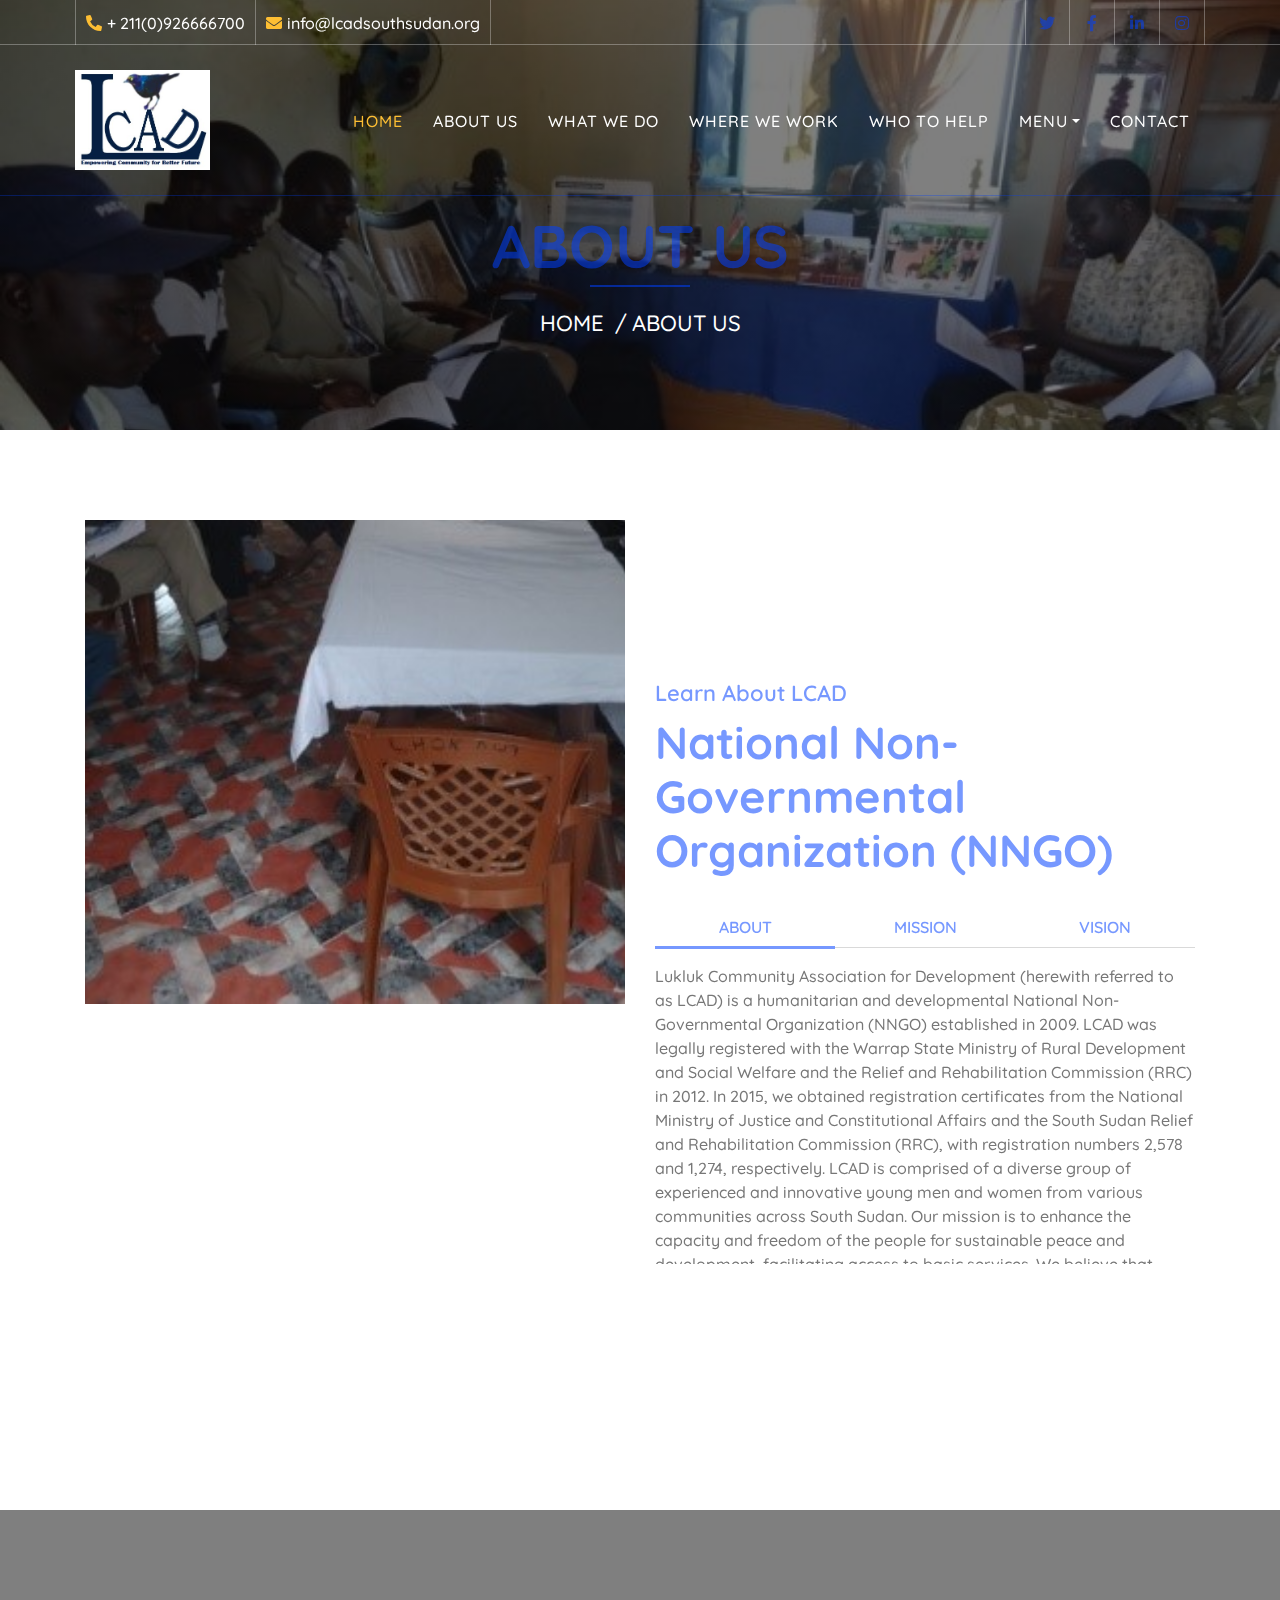
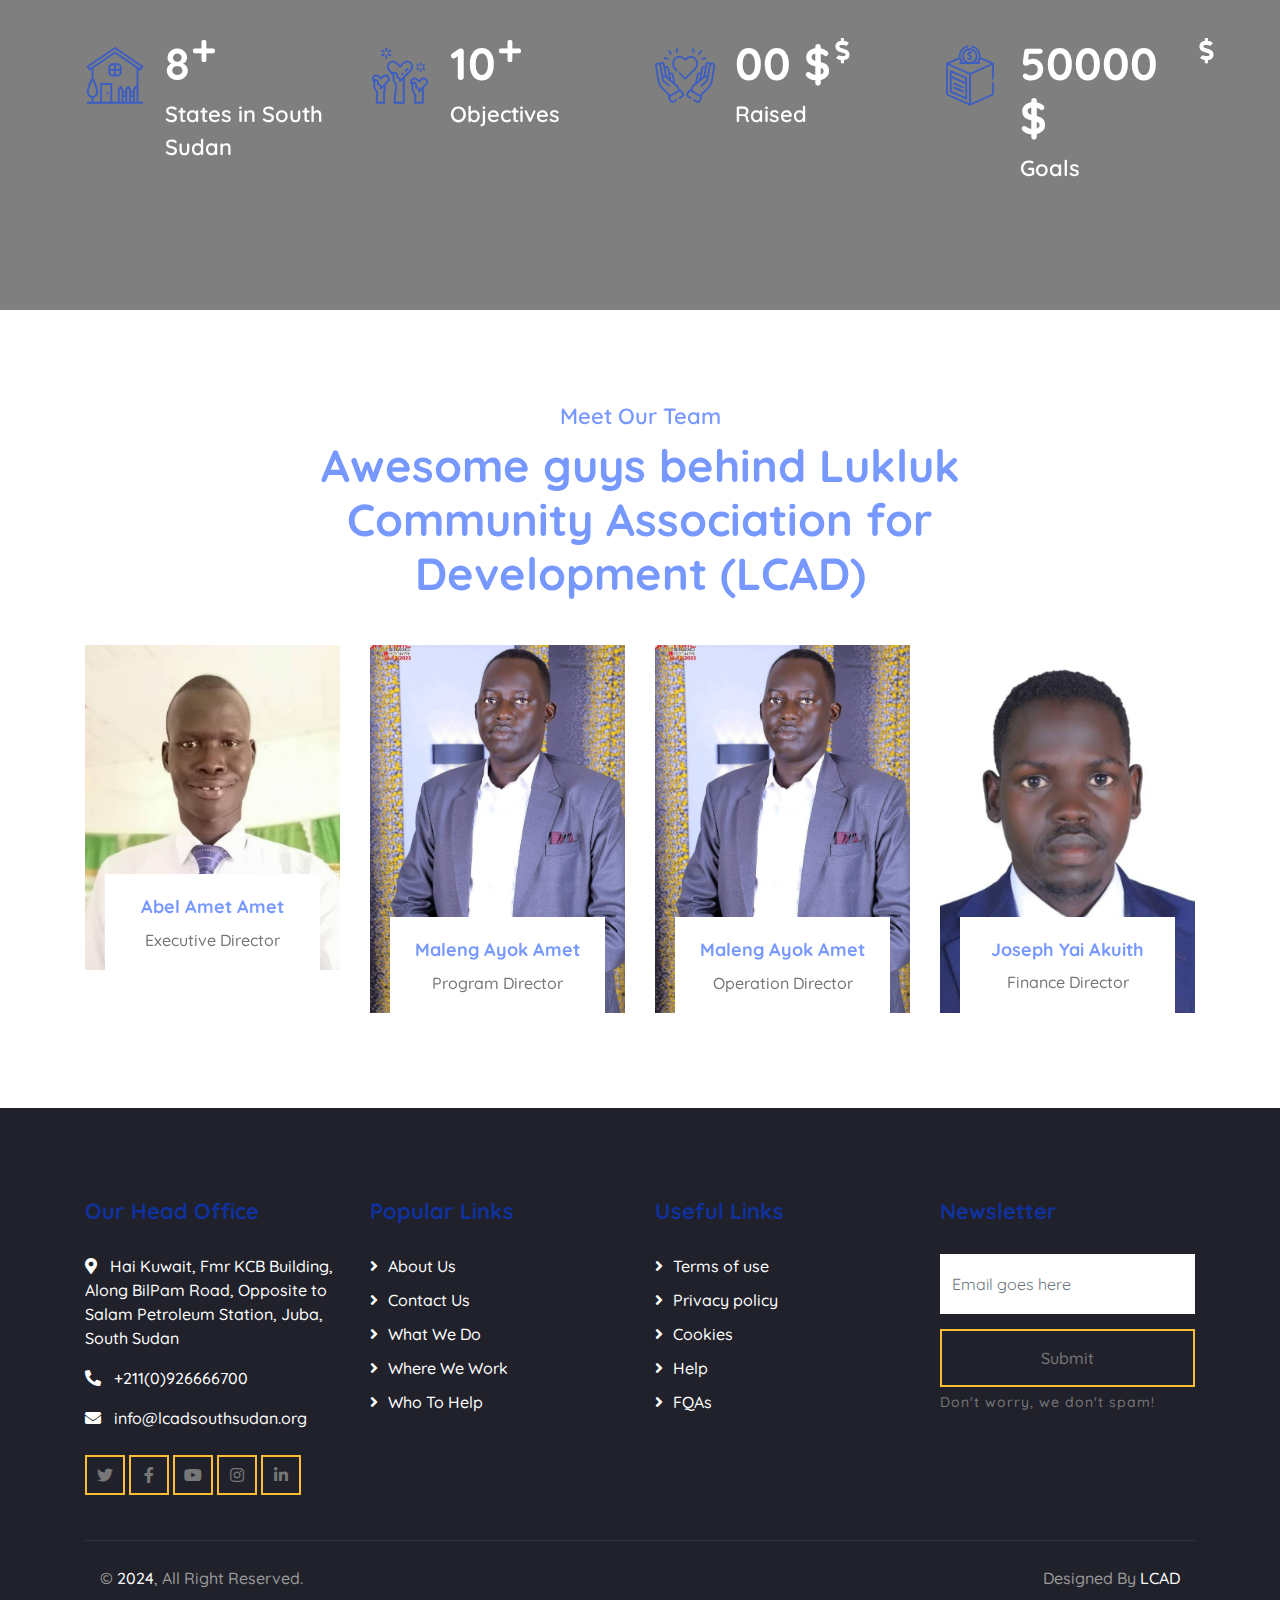
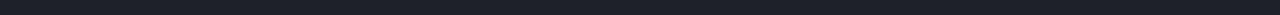
<file: about.html>
<!DOCTYPE html>
<html lang="en">
    <head>
        <meta charset="utf-8">
        <title>LCAD.org</title>
        <meta content="width=device-width, initial-scale=1.0" name="viewport">
        <meta content="Free Website Template" name="keywords">
        <meta content="Free Website Template" name="description">
        <link href="img/favicon.ico" rel="icon">
        <link href="https://fonts.googleapis.com/css2?family=Quicksand:wght@300;400;500;600;700&display=swap" rel="stylesheet">
        <link href="https://stackpath.bootstrapcdn.com/bootstrap/4.4.1/css/bootstrap.min.css" rel="stylesheet">
        <link href="https://cdnjs.cloudflare.com/ajax/libs/font-awesome/5.10.0/css/all.min.css" rel="stylesheet">
        <link href="lib/flaticon/font/flaticon.css" rel="stylesheet">
        <link href="lib/animate/animate.min.css" rel="stylesheet">
        <link href="lib/owlcarousel/assets/owl.carousel.min.css" rel="stylesheet">
        <link href="css/style.css" rel="stylesheet">
    </head>

    <body>
        <!-- LCAD Top Bar Start -->
        <div class="top-bar d-none d-md-block">
            <div class="container-fluid">
                <div class="row"><div class="col-md-8">
                    <div class="top-bar-left">
                        <div class="text">
                            <i class="fa fa-phone-alt"></i>
                            <a href="tel:+211092666700" style="color: inherit; text-decoration: none;">
                                <p>+ 211(0)926666700</p>
                            </a>
                        </div>
                        <div class="text">
                            <i class="fa fa-envelope"></i>
                            <a href="mailto:info@lcadsouthsudan.org" style="color: inherit; text-decoration: none;">
                                <p>info@lcadsouthsudan.org</p>
                            </a>
                        </div>
                    </div>
                </div>
                
                    <div class="col-md-4">
                        <div class="top-bar-right">
                            <div class="social">
                                <a href=""><i class="fab fa-twitter"></i></a>
                                <a href=""><i class="fab fa-facebook-f"></i></a>
                                <a href=""><i class="fab fa-linkedin-in"></i></a>
                                <a href=""><i class="fab fa-instagram"></i></a>
                            </div>
                        </div>
                    </div>
                </div>
            </div>
        </div>
        <!-- LCAD Top Bar End -->

        <!-- LCAD Nav Bar Start -->
        <div class="navbar navbar-expand-lg bg-dark navbar-dark">
            <div class="container-fluid">
                <a href="index.html" class="navbar-brand">
                    <img src="img/LCAD LOGO.jpg" alt="LCAD.org Logo" style="max-height: 100px; width: auto; max-width: 100%;">
                </a>
                <button type="button" class="navbar-toggler" data-toggle="collapse" data-target="#navbarCollapse">
                    <span class="navbar-toggler-icon"></span>
                </button>
                <div class="collapse navbar-collapse justify-content-between" id="navbarCollapse">
                    <div class="navbar-nav ml-auto">
                        <a href="index.html" class="nav-item nav-link active">HOME</a>
                        <a href="about.html" class="nav-item nav-link">ABOUT US</a>
                        <a href="whatwedo.html" class="nav-item nav-link">WHAT WE DO</a>
                        <a href="wherewework.html" class="nav-item nav-link">WHERE WE WORK</a>
                        <a href="whotohelp.html" class="nav-item nav-link">WHO TO HELP</a>
                        
                        <!-- Dropdown menu -->
                        <div class="nav-item dropdown">
                            <a href="#" class="nav-link dropdown-toggle" data-toggle="dropdown">MENU</a>
                            <div class="dropdown-menu">
                                <a href="currentprojects.html" class="dropdown-item">CURRENT PROJECTS</a>
                                <a href="completedprojects.html" class="dropdown-item">COMPLETED PROJECTS</a>
                                <a href="corevalues.html" class="dropdown-item">CORE VALUES</a>
                                <a href="donate.html" class="dropdown-item">DONATE NOW</a>
                                <a href="objectives.html" class="dropdown-item">OBJECTIVES</a>
                            </div>
                        </div>
                        
                        <a href="contact.html" class="nav-item nav-link">CONTACT</a>
                    </div>
                </div>
            </div>
        </div>
        <!-- LCAD Nav Bar End -->
        
        
        <!-- LCAD Page Header Start -->
        <div class="page-header">
            <div class="container">
                <div class="row">
                    <div class="col-12">
                        <h2>ABOUT US</h2>
                    </div>
                    <div class="col-12">
                        <a href="index.html">HOME</a>
                        <a href="about.html">ABOUT US</a>
                    </div>
                </div>
            </div>
        </div>
        <!-- Page Header End -->
        

        <!-- About Start -->
        <div class="about">
            <div class="container">
                <div class="row align-items-center">
                    <div class="col-lg-6">
                        <div class="about-img" data-parallax="scroll" data-image-src="img/about.jpg"></div>
                    </div>
                    <div class="col-lg-6">
                        <div class="section-header">
                            <p>Learn About LCAD</p>
                            <h2>National Non-Governmental Organization (NNGO)</h2>
                        </div>
                        <div class="about-tab">
                            <ul class="nav nav-pills nav-justified">
                                <li class="nav-item">
                                    <a class="nav-link active" data-toggle="pill" href="#tab-content-1">ABOUT</a>
                                </li>
                                <li class="nav-item">
                                    <a class="nav-link" data-toggle="pill" href="#tab-content-2">MISSION</a>
                                </li>
                                <li class="nav-item">
                                    <a class="nav-link" data-toggle="pill" href="#tab-content-3">VISION</a>
                                </li>
                            </ul>

                            <div class="tab-content">
                                <div id="tab-content-1" class="container tab-pane active">
                                    Lukluk Community Association for Development (herewith referred to as LCAD) is a humanitarian and developmental National Non-Governmental Organization (NNGO) established in 2009. LCAD was legally registered with the Warrap State Ministry of Rural Development and Social Welfare and the Relief and Rehabilitation Commission (RRC) in 2012. In 2015, we obtained registration certificates from the National Ministry of Justice and Constitutional Affairs and the South Sudan Relief and Rehabilitation Commission (RRC), with registration numbers 2,578 and 1,274, respectively. LCAD is comprised of a diverse group of experienced and innovative young men and women from various communities across South Sudan. Our mission is to enhance the capacity and freedom of the people for sustainable peace and development, facilitating access to basic services. We believe that youth play a crucial role in ending the cycles of violence affecting our communities. As a humanitarian organization, we advocate for the rights of children, women, and all human rights.
                                </div>
                                <div id="tab-content-2" class="container tab-pane fade">
                                    In partnership, we strive to educate and develop a society free from hunger and poverty.
                                </div>
                                <div id="tab-content-3" class="container tab-pane fade">
                                    ‘’Empowering Community for better future.’’
                                </div>
                            </div>
                            
                        </div>
                    </div>
                </div>
            </div>
        </div>
        <!-- About End -->
        
        
        <!-- Facts Start -->
        <div class="facts" data-parallax="scroll" data-image-src="img/facts.jpg">
            <div class="container">
                <div class="row">
                    <div class="col-lg-3 col-md-6">
                        <div class="facts-item">
                            <i class="flaticon-home"></i>
                            <div class="facts-text">
                                <h3 class="facts-plus" data-toggle="counter-up">8</h3>
                                <p>States in South Sudan</p>
                            </div>
                        </div>
                    </div>
                    <div class="col-lg-3 col-md-6">
                        <div class="facts-item">
                            <i class="flaticon-charity"></i>
                            <div class="facts-text">
                                <h3 class="facts-plus" data-toggle="counter-up">10</h3>
                                <p>Objectives</p>
                            </div>
                        </div>
                    </div>
                    <div class="col-lg-3 col-md-6">
                        <div class="facts-item">
                            <i class="flaticon-kindness"></i>
                            <div class="facts-text">
                                <h3 class="facts-dollar" data-toggle="counter-up">00 $</h3>
                                <p>Raised</p>
                            </div>
                        </div>
                    </div>
                    <div class="col-lg-3 col-md-6">
                        <div class="facts-item">
                            <i class="flaticon-donation"></i>
                            <div class="facts-text">
                                <h3 class="facts-dollar" data-toggle="counter-up">50000 $</h3>
                                <p>Goals</p>
                            </div>
                        </div>
                    </div>
                </div>
            </div>
        </div>
        <!-- LCAD Facts End -->


        <!-- LCAD Team Start -->
        <div class="team">
            <div class="container">
                <div class="section-header text-center">
                    <p>Meet Our Team</p>
                    <h2>Awesome guys behind Lukluk Community Association for Development (LCAD)</h2>
                </div>
                <div class="row">
                    <div class="col-lg-3 col-md-6">
                        <div class="team-item">
                            <div class="team-img">
                                <img src="img/team-1.jpg" alt="Team Image">
                            </div>
                            <div class="team-text">
                                <h2>Abel Amet Amet</h2>
                                <p>Executive Director</p>
                                <div class="team-social">
                                    <a href=""><i class="fab fa-twitter"></i></a>
                                    <a href="https://www.facebook.com/abelamet.amet?mibextid=ZbWKwL"><i class="fab fa-facebook-f"></i></a>
                                    <a href=""><i class="fab fa-linkedin-in"></i></a>
                                    <a href=""><i class="fab fa-instagram"></i></a>
                                </div>
                            </div>
                        </div>
                    </div>
                    <div class="col-lg-3 col-md-6">
                        <div class="team-item">
                            <div class="team-img">
                                <img src="img/team-2.jpg" alt="Team Image">
                            </div>
                            <div class="team-text">
                                <h2>Maleng Ayok Amet</h2>
                                <p>Program Director</p>
                                <div class="team-social">
                                    <a href=""><i class="fab fa-twitter"></i></a>
                                    <a href="https://www.facebook.com/maleng.ayokamet.16?mibextid=ZbWKwL"><i class="fab fa-facebook-f"></i></a>
                                    <a href=""><i class="fab fa-linkedin-in"></i></a>
                                    <a href="https://www.instagram.com/malengayokamet?igsh=ejRicTRvd2I1Yzdi"><i class="fab fa-instagram"></i></a>
                                </div>
                            </div>
                        </div>
                    </div>
                    <div class="col-lg-3 col-md-6">
                        <div class="team-item">
                            <div class="team-img">
                                <img src="img/team-2.jpg" alt="Team Image">
                            </div>
                            <div class="team-text">
                                <h2>Maleng Ayok Amet</h2>
                                <p>Operation Director</p>
                                <div class="team-social">
                                    <a href=""><i class="fab fa-twitter"></i></a>
                                    <a href="https://www.facebook.com/maleng.ayokamet.16?mibextid=ZbWKwL"><i class="fab fa-facebook-f"></i></a>
                                    <a href=""><i class="fab fa-linkedin-in"></i></a>
                                    <a href="https://www.instagram.com/malengayokamet?igsh=ejRicTRvd2I1Yzdi"><i class="fab fa-instagram"></i></a>
                                </div>
                            </div>
                        </div>
                    </div>
                    <div class="col-lg-3 col-md-6">
                        <div class="team-item">
                            <div class="team-img">
                                <img src="img/team-4.jpg" alt="Team Image">
                            </div>
                            <div class="team-text">
                                <h2>Joseph Yai Akuith</h2>
                                <p>Finance Director</p>
                                <div class="team-social">
                                    <a href="https://x.com/JAkuith?s=09"><i class="fab fa-twitter"></i></a>
                                    <a href="https://www.facebook.com/joseph.yaiakuith?mibextid=ZbWKwL"><i class="fab fa-facebook-f"></i></a>
                                    <a href=""><i class="fab fa-linkedin-in"></i></a>
                                    <a href="https://www.instagram.com/joseph_yai?igsh=MTFxYnh2enN4dGxoMw=="><i class="fab fa-instagram"></i></a>
                                </div>
                            </div>
                        </div>
                    </div>
                </div>
            </div>
        </div>
        <!-- LCAD Team End -->

        <!-- LCAD Footer Start -->
        <div class="footer">
            <div class="container">
                <div class="row"><div class="col-lg-3 col-md-6">
                    <div class="footer-contact">
                        <h2>Our Head Office</h2>
                        <p><i class="fa fa-map-marker-alt"></i>Hai Kuwait, Fmr KCB Building,
                             Along BilPam Road, Opposite to Salam Petroleum Station,
                             Juba, South Sudan</p>
                        <p><i class="fa fa-phone-alt"></i>
                            <a href="tel:+2110926666700" style="color: inherit; text-decoration: none;">+211(0)926666700</a>
                        </p>
                        <p><i class="fa fa-envelope"></i>
                            <a href="mailto:info@lcadsouthsudan.org" style="color: inherit; text-decoration: none;">info@lcadsouthsudan.org</a>
                        </p>
                        <div class="footer-social">
                            <a class="btn btn-custom" href=""><i class="fab fa-twitter"></i></a>
                            <a class="btn btn-custom" href=""><i class="fab fa-facebook-f"></i></a>
                            <a class="btn btn-custom" href=""><i class="fab fa-youtube"></i></a>
                            <a class="btn btn-custom" href=""><i class="fab fa-instagram"></i></a>
                            <a class="btn btn-custom" href=""><i class="fab fa-linkedin-in"></i></a>
                        </div>
                    </div>
                </div>
                
                    <div class="col-lg-3 col-md-6">
                        <div class="footer-link">
                            <h2>Popular Links</h2>
                            <a href="about.html">About Us</a>
                            <a href="contact.html">Contact Us</a>
                            <a href="whatwedo.html">What We Do</a>
                            <a href="wherewework.html">Where We Work</a>
                            <a href="whotohelp.html">Who To Help</a>
                        </div>
                    </div>
                    <div class="col-lg-3 col-md-6">
                        <div class="footer-link">
                            <h2>Useful Links</h2>
                            <a href="">Terms of use</a>
                            <a href="">Privacy policy</a>
                            <a href="">Cookies</a>
                            <a href="">Help</a>
                            <a href="">FQAs</a>
                        </div>
                    </div>
                    <div class="col-lg-3 col-md-6">
                        <div class="footer-newsletter">
                            <h2>Newsletter</h2>
                            <form>
                                <input class="form-control" placeholder="Email goes here">
                                <button class="btn btn-custom">Submit</button>
                                <label>Don't worry, we don't spam!</label>
                            </form>
                        </div>
                    </div>
                </div>
            </div>
            <div class="container copyright">
                <div class="row">
                    <div class="col-md-6">
                        <p>&copy; <a href="https://www.lcadsouthsudan.org">2024</a>, All Right Reserved.</p>
                    </div>
                    <div class="col-md-6">
                        <p>Designed By <a href="https://www.lcadsouthsudan.org">LCAD</a></p>
                    </div>
                </div>
            </div>
        </div>
        <!-- LCAD Footer End -->

        <!-- LCAD Back to top button -->
        <a href="#" class="back-to-top"><i class="fa fa-chevron-up"></i></a>
        
        <!-- LCAD Pre Loader -->
        <div id="loader" class="show">
            <div class="loader"></div>
        </div>

        <!-- LCAD JavaScript Libraries -->
        <script src="https://code.jquery.com/jquery-3.4.1.min.js"></script>
        <script src="https://stackpath.bootstrapcdn.com/bootstrap/4.4.1/js/bootstrap.bundle.min.js"></script>
        <script src="lib/easing/easing.min.js"></script>
        <script src="lib/owlcarousel/owl.carousel.min.js"></script>
        <script src="lib/waypoints/waypoints.min.js"></script>
        <script src="lib/counterup/counterup.min.js"></script>
        <script src="lib/parallax/parallax.min.js"></script>
        
        <!-- LCAD Contact Javascript File -->
        <script src="mail/jqBootstrapValidation.min.js"></script>
        <script src="mail/contact.js"></script>

        <!-- LCAD Javascript -->
        <script src="js/main.js"></script>
    </body>
</html>
</file>
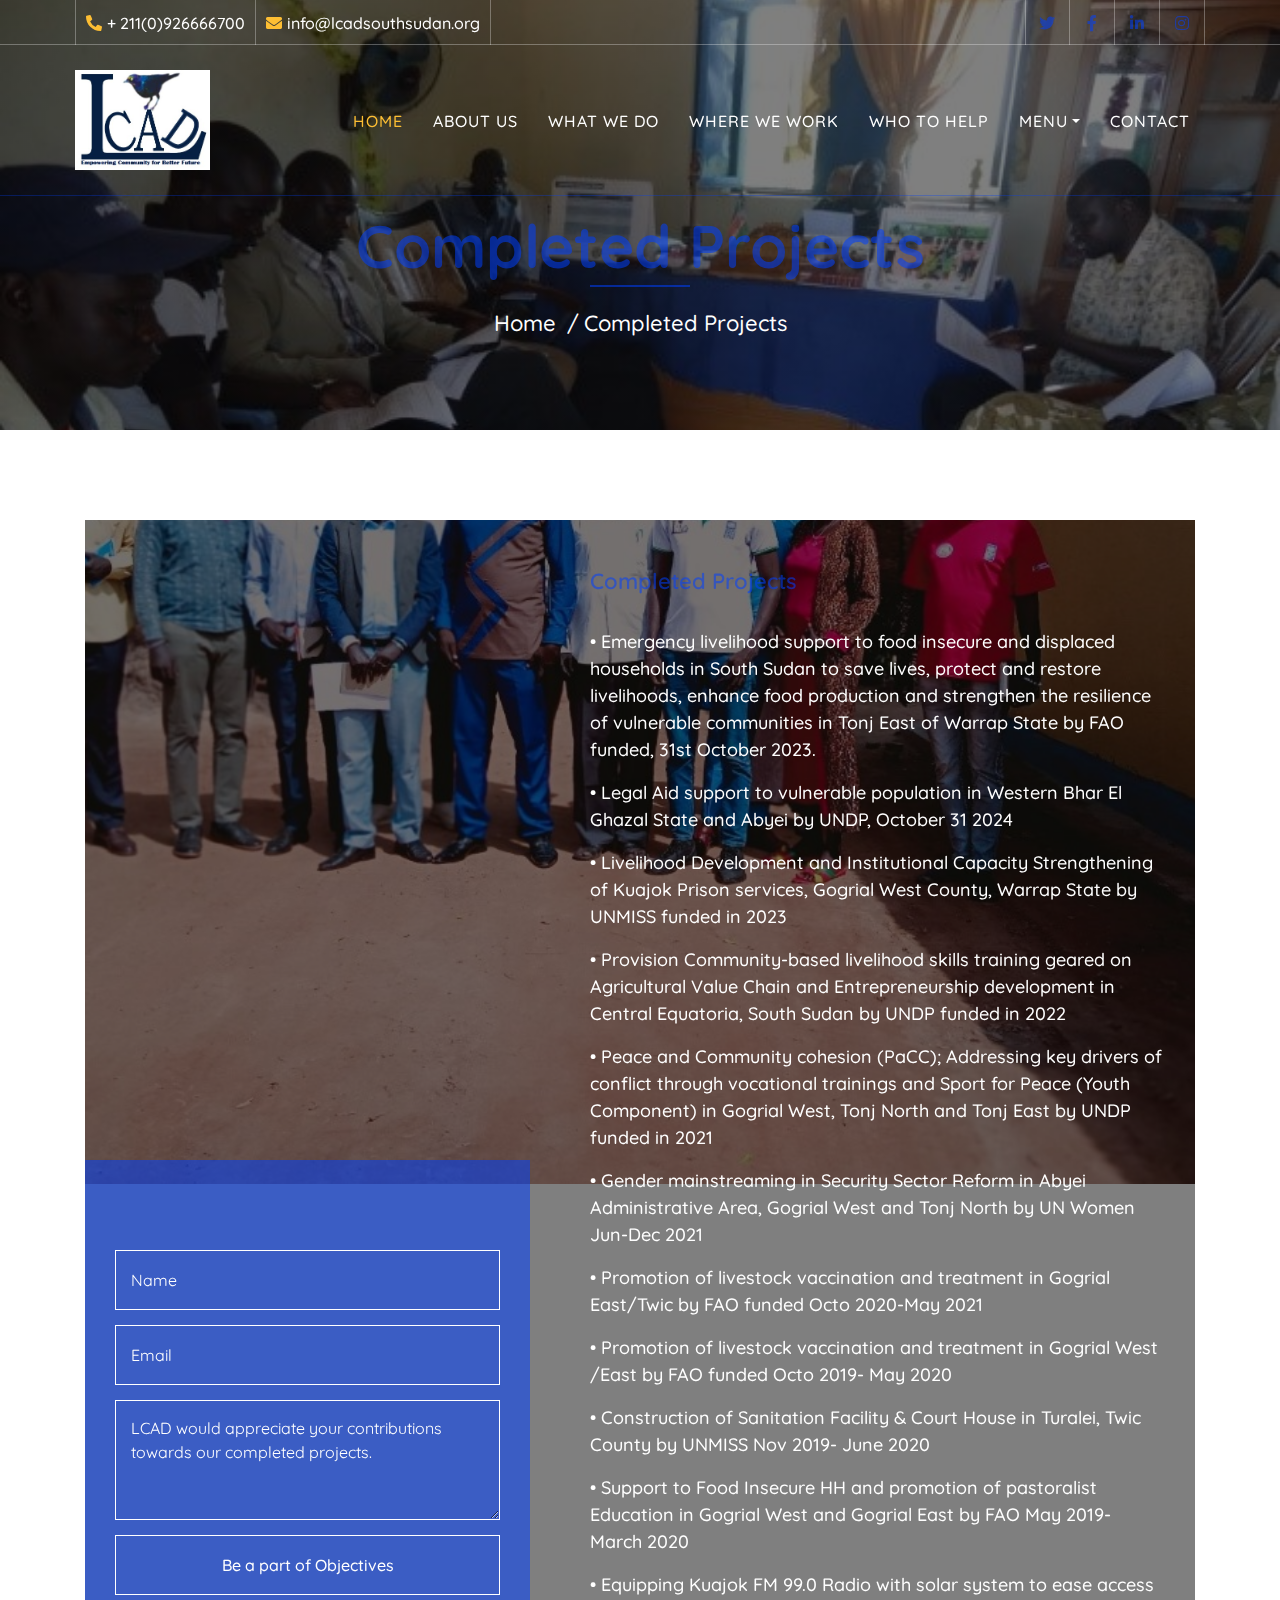
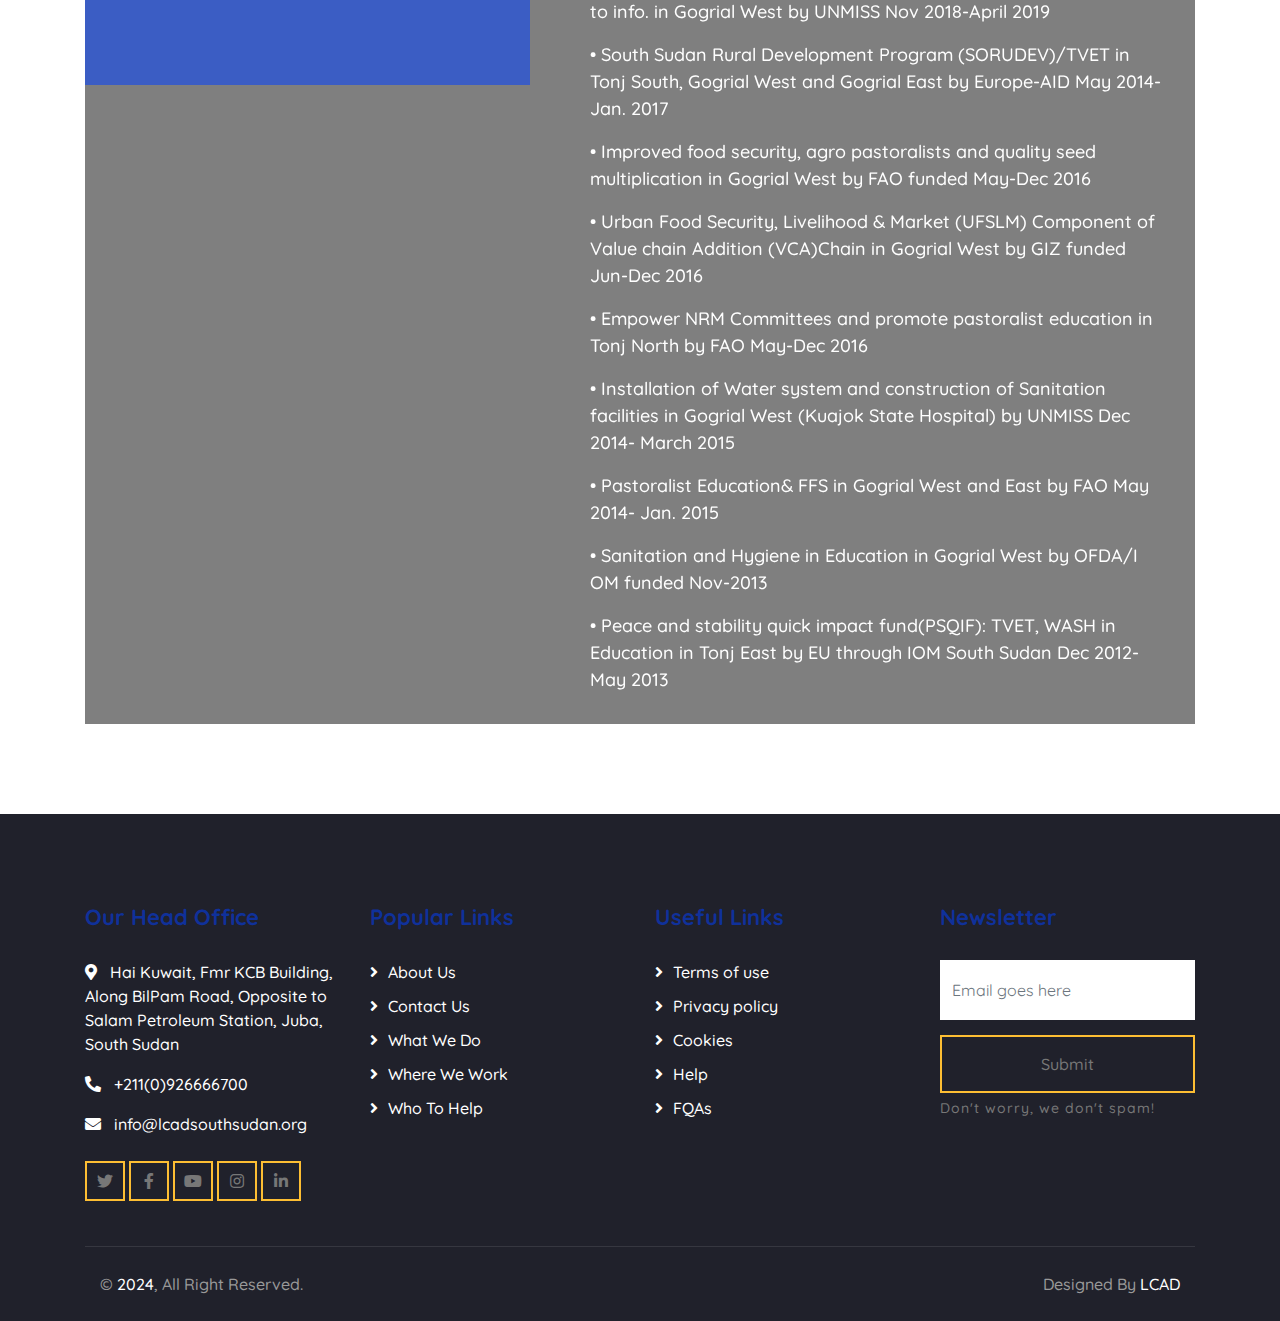
<file: completedprojects.html>
<!DOCTYPE html>
<html lang="en">
    <head>
        <meta charset="utf-8">
        <title>LCAD.org</title>
        <meta content="width=device-width, initial-scale=1.0" name="viewport">
        <meta content="Free Website Template" name="keywords">
        <meta content="Free Website Template" name="description">
        <link href="img/favicon.ico" rel="icon">
        <link href="https://fonts.googleapis.com/css2?family=Quicksand:wght@300;400;500;600;700&display=swap" rel="stylesheet">
        <link href="https://stackpath.bootstrapcdn.com/bootstrap/4.4.1/css/bootstrap.min.css" rel="stylesheet">
        <link href="https://cdnjs.cloudflare.com/ajax/libs/font-awesome/5.10.0/css/all.min.css" rel="stylesheet">
        <link href="lib/flaticon/font/flaticon.css" rel="stylesheet">
        <link href="lib/animate/animate.min.css" rel="stylesheet">
        <link href="lib/owlcarousel/assets/owl.carousel.min.css" rel="stylesheet">
        <link href="css/style.css" rel="stylesheet">
    </head>

    <body>
        <!-- LCAD Top Bar Start -->
        <div class="top-bar d-none d-md-block">
            <div class="container-fluid">
                <div class="row"><div class="col-md-8">
                    <div class="top-bar-left">
                        <div class="text">
                            <i class="fa fa-phone-alt"></i>
                            <a href="tel:+211092666700" style="color: inherit; text-decoration: none;">
                                <p>+ 211(0)926666700</p>
                            </a>
                        </div>
                        <div class="text">
                            <i class="fa fa-envelope"></i>
                            <a href="mailto:info@lcadsouthsudan.org" style="color: inherit; text-decoration: none;">
                                <p>info@lcadsouthsudan.org</p>
                            </a>
                        </div>
                    </div>
                </div>
                
                    <div class="col-md-4">
                        <div class="top-bar-right">
                            <div class="social">
                                <a href=""><i class="fab fa-twitter"></i></a>
                                <a href=""><i class="fab fa-facebook-f"></i></a>
                                <a href=""><i class="fab fa-linkedin-in"></i></a>
                                <a href=""><i class="fab fa-instagram"></i></a>
                            </div>
                        </div>
                    </div>
                </div>
            </div>
        </div>
        <!-- LCAD Top Bar End -->

        <!-- LCAD Nav Bar Start -->
        <div class="navbar navbar-expand-lg bg-dark navbar-dark">
            <div class="container-fluid">
                <a href="index.html" class="navbar-brand">
                    <img src="img/LCAD LOGO.jpg" alt="LCAD.org Logo" style="max-height: 100px; width: auto; max-width: 100%;">
                </a>
                <button type="button" class="navbar-toggler" data-toggle="collapse" data-target="#navbarCollapse">
                    <span class="navbar-toggler-icon"></span>
                </button>
                <div class="collapse navbar-collapse justify-content-between" id="navbarCollapse">
                    <div class="navbar-nav ml-auto">
                        <a href="index.html" class="nav-item nav-link active">HOME</a>
                        <a href="about.html" class="nav-item nav-link">ABOUT US</a>
                        <a href="whatwedo.html" class="nav-item nav-link">WHAT WE DO</a>
                        <a href="wherewework.html" class="nav-item nav-link">WHERE WE WORK</a>
                        <a href="whotohelp.html" class="nav-item nav-link">WHO TO HELP</a>
                        
                        <!-- Dropdown menu -->
                        <div class="nav-item dropdown">
                            <a href="#" class="nav-link dropdown-toggle" data-toggle="dropdown">MENU</a>
                            <div class="dropdown-menu">
                                <a href="currentprojects.html" class="dropdown-item">CURRENT PROJECTS</a>
                                <a href="completedprojects.html" class="dropdown-item">COMPLETED PROJECTS</a>
                                <a href="corevalues.html" class="dropdown-item">CORE VALUES</a>
                                <a href="donate.html" class="dropdown-item">DONATE NOW</a>
                                <a href="objectives.html" class="dropdown-item">OBJECTIVES</a>
                            </div>
                        </div>
                        
                        <a href="contact.html" class="nav-item nav-link">CONTACT</a>
                    </div>
                </div>
            </div>
        </div>
        <!-- LCAD Nav Bar End -->
        
        
        <!-- LCAD Page Header Start -->
        <div class="page-header">
            <div class="container">
                <div class="row">
                    <div class="col-12">
                        <h2>Completed Projects</h2>
                    </div>
                    <div class="col-12">
                        <a href="">Home</a>
                        <a href="">Completed Projects</a>
                    </div>
                </div>
            </div>
        </div>
        <!-- Page Header End -->
        
        
                <!-- LCAD Completed projects Start -->
                <div class="container">
                    <div class="volunteer" data-parallax="scroll" data-image-src="img/volunteer.jpg">
                        <div class="row align-items-center">
                            <div class="col-lg-5">
                                <div class="volunteer-form">
                                    <form>
                                        <div class="control-group">
                                            <input type="text" class="form-control" placeholder="Name" required="required" />
                                        </div>
                                        <div class="control-group">
                                            <input type="email" class="form-control" placeholder="Email" required="required" />
                                        </div>
                                        <div class="control-group">
                                            <textarea class="form-control" placeholder="LCAD would appreciate your contributions towards our completed projects." required="required"></textarea>
                                        </div>
                                        <div>
                                            <button class="btn btn-custom" type="submit">Be a part of Objectives</button>
                                        </div>
                                    </form>
                                </div>
                            </div>
                            <div class="col-lg-7">
                                <div class="volunteer-content">
                                    <div class="section-header">
                                        <p>Completed Projects</p>
                                    </div>
                                    <div class="volunteer-text">
                                        <p>
                                            • Emergency livelihood support to food insecure and displaced households in South Sudan to save lives, protect and restore livelihoods, enhance food production and strengthen the resilience of vulnerable communities in Tonj East of Warrap State by FAO funded, 31st October 2023.
                                        </p>
                                        <p>
                                            • Legal Aid support to vulnerable population in Western Bhar El Ghazal State and Abyei by UNDP, October 31 2024
                                        </p>
                                        <p>
                                            • Livelihood Development and Institutional Capacity Strengthening of Kuajok Prison services, Gogrial West County, Warrap State by UNMISS funded in 2023
                                        </p>
                                        <p>
                                            • Provision Community-based livelihood skills training geared on Agricultural Value Chain and Entrepreneurship development in Central Equatoria, South Sudan by UNDP funded in 2022
                                        </p>
                                        <p>
                                            •  Peace and Community cohesion (PaCC); Addressing key drivers of conflict through vocational trainings and Sport for Peace (Youth Component) in Gogrial West, Tonj North and Tonj East by UNDP funded in 2021
                                        </p>
                                        <p>
                                            • Gender mainstreaming in Security Sector Reform in Abyei Administrative Area, Gogrial West and Tonj North by UN Women Jun-Dec 2021
                                        </p>
                                        <p>
                                            • Promotion of livestock vaccination and treatment in Gogrial East/Twic by FAO funded Octo 2020-May 2021
                                        </p>
                                        <p>
                                            • Promotion of livestock vaccination and 
                                            treatment in Gogrial West /East by FAO funded Octo 2019-
                                            May 2020
                                        </p>
                                        <p>
                                            • Construction of Sanitation Facility & 
                                            Court House in Turalei, Twic County by UNMISS Nov 2019-
                                            June 2020
                                        </p>
                                        <p>
                                            • Support to Food Insecure HH and 
                                            promotion of pastoralist Education in Gogrial West and Gogrial East by FAO May 2019-
                                            March 2020
                                        </p>
                                        <p>
                                            • Equipping Kuajok FM 99.0 Radio with solar system to ease access to info. in Gogrial West by UNMISS Nov 2018-April 2019
                                        </p>
                                        <p>
                                            • South Sudan Rural Development Program (SORUDEV)/TVET in Tonj South, Gogrial West and Gogrial East by Europe-AID May 2014-Jan. 2017
                                        </p>

                                        <p>
                                            • Improved food security, agro 
                                            pastoralists and quality seed 
                                            multiplication in Gogrial West by FAO funded May-Dec 
                                            2016
                                        </p>
                                        <p>
                                            • Urban Food Security, Livelihood & 
                                            Market (UFSLM) Component of Value 
                                            chain Addition (VCA)Chain in Gogrial West by GIZ funded Jun-Dec 2016
                                        </p>
                                        <p>
                                            • Empower NRM Committees and 
                                            promote pastoralist education in Tonj North by FAO May-Dec 
                                            2016
                                        </p>
                                        <p>
                                            • Installation of Water system and 
                                            construction of Sanitation facilities in Gogrial West 
                                            (Kuajok State 
                                            Hospital) by UNMISS Dec 2014-
                                            March 2015
                                        </p>
                                        <p>
                                            • Pastoralist Education& FFS in Gogrial West and East by FAO May 2014-
                                            Jan. 2015
                                        </p>
                                        <p>
                                            • Sanitation and Hygiene in Education in Gogrial West by OFDA/I
                                            OM funded Nov-2013 
                                        </p>
                                        <p>
                                            • Peace and stability quick impact fund(PSQIF): TVET, WASH in Education in Tonj East by EU 
                                            through IOM South Sudan Dec 2012-
                                            May 2013
                                        </p>
                                    </div>
                                </div>
                            </div>
                        </div>
                    </div>
                </div>
                <!-- LCAD Objectives End -->


        <!-- Footer Start -->
        <div class="footer">
            <div class="container">
                <div class="row"><div class="col-lg-3 col-md-6">
                    <div class="footer-contact">
                        <h2>Our Head Office</h2>
                        <p><i class="fa fa-map-marker-alt"></i>Hai Kuwait, Fmr KCB Building,
                             Along BilPam Road, Opposite to Salam Petroleum Station,
                             Juba, South Sudan</p>
                        <p><i class="fa fa-phone-alt"></i>
                            <a href="tel:+2110926666700" style="color: inherit; text-decoration: none;">+211(0)926666700</a>
                        </p>
                        <p><i class="fa fa-envelope"></i>
                            <a href="mailto:info@lcadsouthsudan.org" style="color: inherit; text-decoration: none;">info@lcadsouthsudan.org</a>
                        </p>
                        <div class="footer-social">
                            <a class="btn btn-custom" href=""><i class="fab fa-twitter"></i></a>
                            <a class="btn btn-custom" href=""><i class="fab fa-facebook-f"></i></a>
                            <a class="btn btn-custom" href=""><i class="fab fa-youtube"></i></a>
                            <a class="btn btn-custom" href=""><i class="fab fa-instagram"></i></a>
                            <a class="btn btn-custom" href=""><i class="fab fa-linkedin-in"></i></a>
                        </div>
                    </div>
                </div>
                
                    <div class="col-lg-3 col-md-6">
                        <div class="footer-link">
                            <h2>Popular Links</h2>
                            <a href="about.html">About Us</a>
                            <a href="contact.html">Contact Us</a>
                            <a href="whatwedo.html">What We Do</a>
                            <a href="wherewework.html">Where We Work</a>
                            <a href="whotohelp.html">Who To Help</a>
                        </div>
                    </div>
                    <div class="col-lg-3 col-md-6">
                        <div class="footer-link">
                            <h2>Useful Links</h2>
                            <a href="">Terms of use</a>
                            <a href="">Privacy policy</a>
                            <a href="">Cookies</a>
                            <a href="">Help</a>
                            <a href="">FQAs</a>
                        </div>
                    </div>
                    <div class="col-lg-3 col-md-6">
                        <div class="footer-newsletter">
                            <h2>Newsletter</h2>
                            <form>
                                <input class="form-control" placeholder="Email goes here">
                                <button class="btn btn-custom">Submit</button>
                                <label>Don't worry, we don't spam!</label>
                            </form>
                        </div>
                    </div>
                </div>
            </div>
            <div class="container copyright">
                <div class="row">
                    <div class="col-md-6">
                        <p>&copy; <a href="https://www.lcadsouthsudan.org">2024</a>, All Right Reserved.</p>
                    </div>
                    <div class="col-md-6">
                        <p>Designed By <a href="https://www.lcadsouthsudan.org">LCAD</a></p>
                    </div>
                </div>
            </div>
        </div>
        <!-- LCAD Footer End -->

        <!-- LCAD Back to top button -->
        <a href="#" class="back-to-top"><i class="fa fa-chevron-up"></i></a>
        
        <!-- LCAD Pre Loader -->
        <div id="loader" class="show">
            <div class="loader"></div>
        </div>

        <!-- LCAD JavaScript Libraries -->
        <script src="https://code.jquery.com/jquery-3.4.1.min.js"></script>
        <script src="https://stackpath.bootstrapcdn.com/bootstrap/4.4.1/js/bootstrap.bundle.min.js"></script>
        <script src="lib/easing/easing.min.js"></script>
        <script src="lib/owlcarousel/owl.carousel.min.js"></script>
        <script src="lib/waypoints/waypoints.min.js"></script>
        <script src="lib/counterup/counterup.min.js"></script>
        <script src="lib/parallax/parallax.min.js"></script>
        
        <!-- LCAD Contact Javascript File -->
        <script src="mail/jqBootstrapValidation.min.js"></script>
        <script src="mail/contact.js"></script>

        <!-- LCAD Javascript -->
        <script src="js/main.js"></script>
    </body>
</html>
</file>
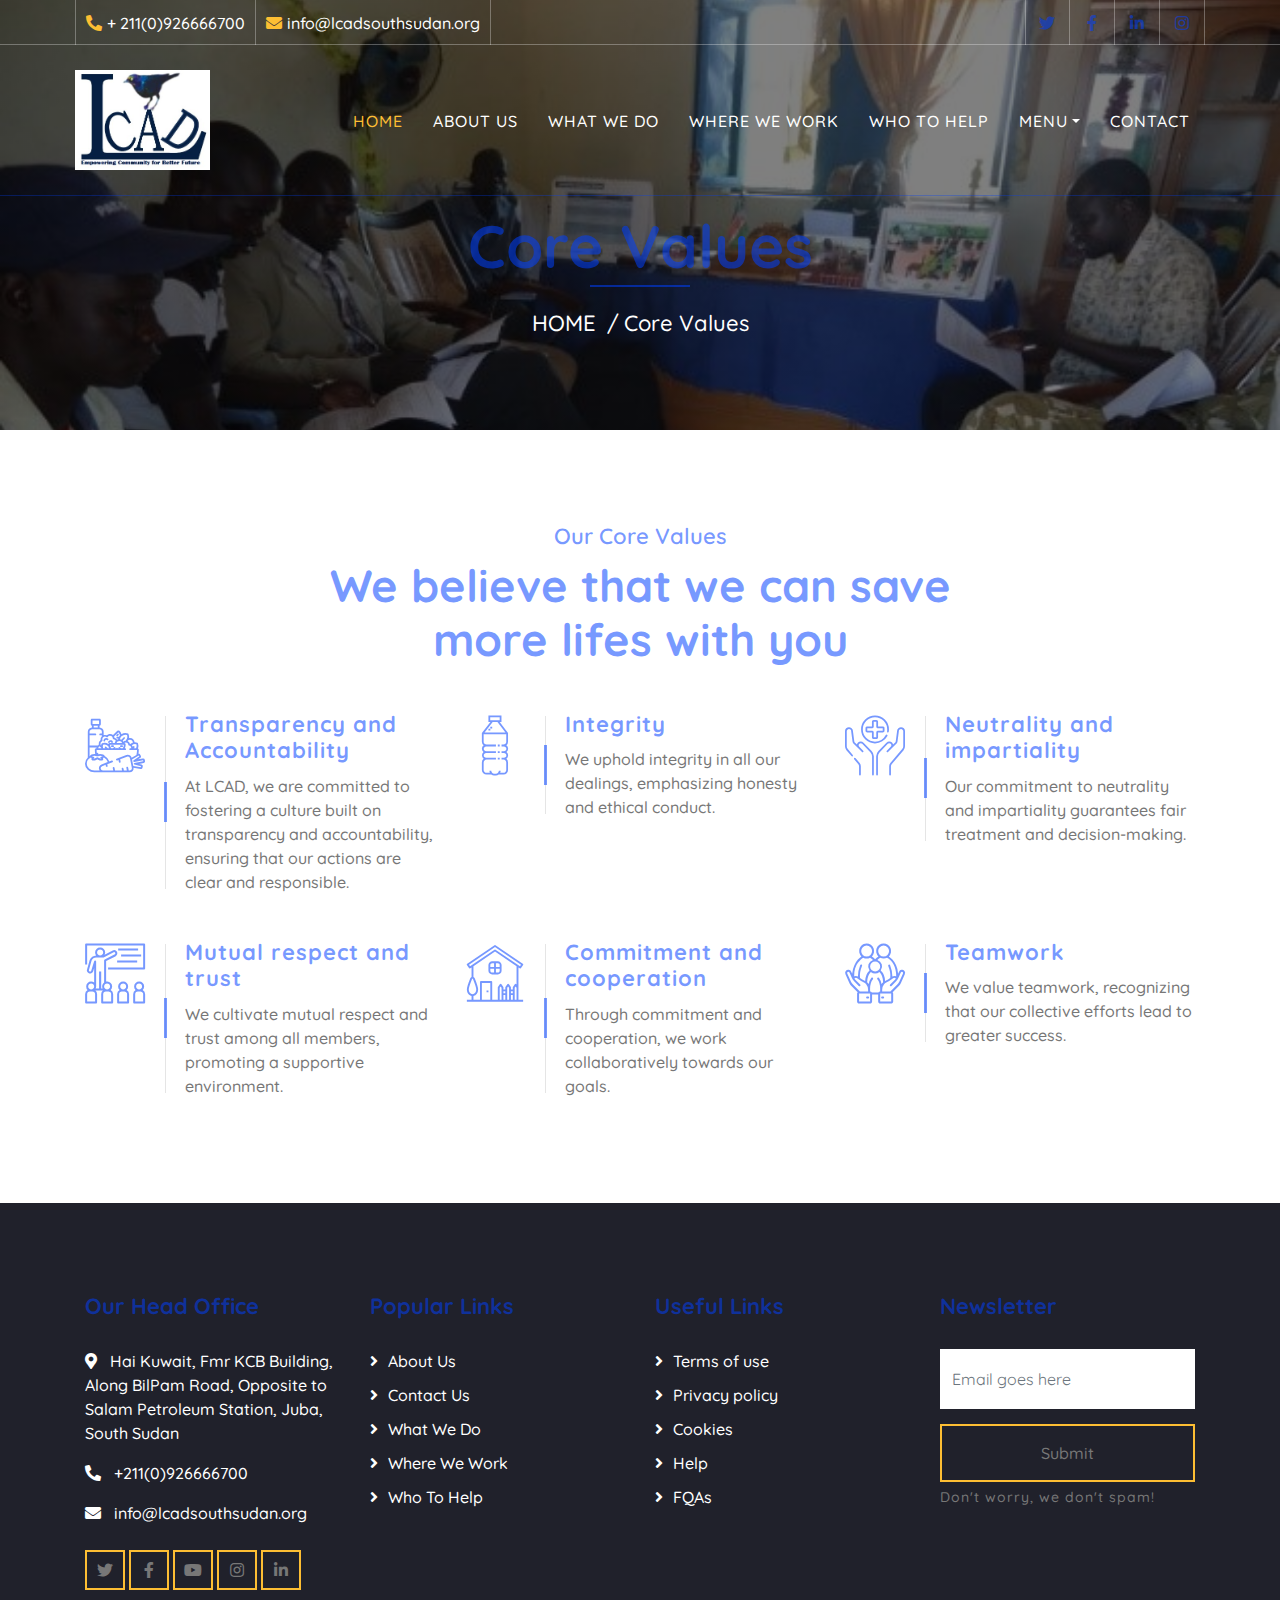
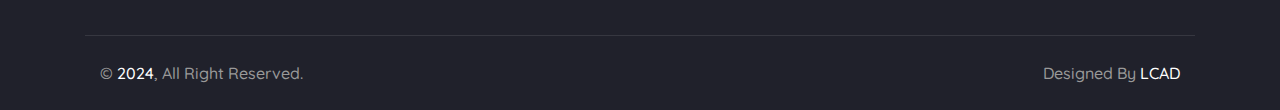
<file: corevalues.html>
<!DOCTYPE html>
<html lang="en">
    <head>
        <meta charset="utf-8">
        <title>LCAD.org</title>
        <meta content="width=device-width, initial-scale=1.0" name="viewport">
        <meta content="Free Website Template" name="keywords">
        <meta content="Free Website Template" name="description">
        <link href="img/favicon.ico" rel="icon">
        <link href="https://fonts.googleapis.com/css2?family=Quicksand:wght@300;400;500;600;700&display=swap" rel="stylesheet">
        <link href="https://stackpath.bootstrapcdn.com/bootstrap/4.4.1/css/bootstrap.min.css" rel="stylesheet">
        <link href="https://cdnjs.cloudflare.com/ajax/libs/font-awesome/5.10.0/css/all.min.css" rel="stylesheet">
        <link href="lib/flaticon/font/flaticon.css" rel="stylesheet">
        <link href="lib/animate/animate.min.css" rel="stylesheet">
        <link href="lib/owlcarousel/assets/owl.carousel.min.css" rel="stylesheet">
        <link href="css/style.css" rel="stylesheet">
    </head>

    <body>
        <!-- LCAD Top Bar Start -->
        <div class="top-bar d-none d-md-block">
            <div class="container-fluid">
                <div class="row"><div class="col-md-8">
                    <div class="top-bar-left">
                        <div class="text">
                            <i class="fa fa-phone-alt"></i>
                            <a href="tel:+211092666700" style="color: inherit; text-decoration: none;">
                                <p>+ 211(0)926666700</p>
                            </a>
                        </div>
                        <div class="text">
                            <i class="fa fa-envelope"></i>
                            <a href="mailto:info@lcadsouthsudan.org" style="color: inherit; text-decoration: none;">
                                <p>info@lcadsouthsudan.org</p>
                            </a>
                        </div>
                    </div>
                </div>
                
                    <div class="col-md-4">
                        <div class="top-bar-right">
                            <div class="social">
                                <a href=""><i class="fab fa-twitter"></i></a>
                                <a href=""><i class="fab fa-facebook-f"></i></a>
                                <a href=""><i class="fab fa-linkedin-in"></i></a>
                                <a href=""><i class="fab fa-instagram"></i></a>
                            </div>
                        </div>
                    </div>
                </div>
            </div>
        </div>
        <!-- LCAD Top Bar End -->

        <!-- LCAD Nav Bar Start -->
        <div class="navbar navbar-expand-lg bg-dark navbar-dark">
            <div class="container-fluid">
                <a href="index.html" class="navbar-brand">
                    <img src="img/LCAD LOGO.jpg" alt="LCAD.org Logo" style="max-height: 100px; width: auto; max-width: 100%;">
                </a>
                <button type="button" class="navbar-toggler" data-toggle="collapse" data-target="#navbarCollapse">
                    <span class="navbar-toggler-icon"></span>
                </button>
                <div class="collapse navbar-collapse justify-content-between" id="navbarCollapse">
                    <div class="navbar-nav ml-auto">
                        <a href="index.html" class="nav-item nav-link active">HOME</a>
                        <a href="about.html" class="nav-item nav-link">ABOUT US</a>
                        <a href="whatwedo.html" class="nav-item nav-link">WHAT WE DO</a>
                        <a href="wherewework.html" class="nav-item nav-link">WHERE WE WORK</a>
                        <a href="whotohelp.html" class="nav-item nav-link">WHO TO HELP</a>
                        
                        <!-- Dropdown menu -->
                        <div class="nav-item dropdown">
                            <a href="#" class="nav-link dropdown-toggle" data-toggle="dropdown">MENU</a>
                            <div class="dropdown-menu">
                                <a href="currentprojects.html" class="dropdown-item">CURRENT PROJECTS</a>
                                <a href="completedprojects.html" class="dropdown-item">COMPLETED PROJECTS</a>
                                <a href="corevalues.html" class="dropdown-item">CORE VALUES</a>
                                <a href="donate.html" class="dropdown-item">DONATE NOW</a>
                                <a href="objectives.html" class="dropdown-item">OBJECTIVES</a>
                            </div>
                        </div>
                        
                        <a href="contact.html" class="nav-item nav-link">CONTACT</a>
                    </div>
                </div>
            </div>
        </div>
        <!-- LCAD Nav Bar End -->
        
        
        <!-- LCAD Page Header Start -->
        <div class="page-header">
            <div class="container">
                <div class="row">
                    <div class="col-12">
                        <h2>Core Values</h2>
                    </div>
                    <div class="col-12">
                        <a href="">HOME</a>
                        <a href="">Core Values</a>
                    </div>
                </div>
            </div>
        </div>
        <!-- LCAD Page Header End -->
        
        
        <!-- LCAD Core Values Start -->
        <div class="service">
            <div class="container">
                <div class="section-header text-center">
                    <p>Our Core Values</p>
                    <h2>We believe that we can save more lifes with you</h2>
                </div>
                <div class="row">
                    <div class="col-lg-4 col-md-6">
                        <div class="service-item">
                            <div class="service-icon">
                                <i class="flaticon-diet"></i>
                            </div>
                            <div class="service-text">
                                <h3>Transparency and Accountability</h3>
                                <p>At LCAD, we are committed to fostering a culture built on transparency and accountability, ensuring that our actions are clear and responsible.</p>
                            </div>
                        </div>
                    </div>
                    <div class="col-lg-4 col-md-6">
                        <div class="service-item">
                            <div class="service-icon">
                                <i class="flaticon-water"></i>
                            </div>
                            <div class="service-text">
                                <h3>Integrity</h3>
                                <p>We uphold integrity in all our dealings, emphasizing honesty and ethical conduct.</p>
                            </div>
                        </div>
                    </div>
                    <div class="col-lg-4 col-md-6">
                        <div class="service-item">
                            <div class="service-icon">
                                <i class="flaticon-healthcare"></i>
                            </div>
                            <div class="service-text">
                                <h3>Neutrality and impartiality </h3>
                                <p> Our commitment to neutrality and impartiality guarantees fair treatment and decision-making.</p>
                            </div>
                        </div>
                    </div>
                    <div class="col-lg-4 col-md-6">
                        <div class="service-item">
                            <div class="service-icon">
                                <i class="flaticon-education"></i>
                            </div>
                            <div class="service-text">
                                <h3>Mutual respect and trust</h3>
                                <p>We cultivate mutual respect and trust among all members, promoting a supportive environment.</p>
                            </div>
                        </div>
                    </div>
                    <div class="col-lg-4 col-md-6">
                        <div class="service-item">
                            <div class="service-icon">
                                <i class="flaticon-home"></i>
                            </div>
                            <div class="service-text">
                                <h3>Commitment and cooperation</h3>
                                <p>Through commitment and cooperation, we work collaboratively towards our goals. </p>
                            </div>
                        </div>
                    </div>
                    <div class="col-lg-4 col-md-6">
                        <div class="service-item">
                            <div class="service-icon">
                                <i class="flaticon-social-care"></i>
                            </div>
                            <div class="service-text">
                                <h3>Teamwork </h3>
                                <p>We value teamwork, recognizing that our collective efforts lead to greater success.</p>
                            </div>
                        </div>
                    </div>
                </div>
            </div>
        </div>
        <!-- LCAD Core Values End -->
        
        <!-- LCAD Footer Start -->
        <div class="footer">
            <div class="container">
                <div class="row"><div class="col-lg-3 col-md-6">
                    <div class="footer-contact">
                        <h2>Our Head Office</h2>
                        <p><i class="fa fa-map-marker-alt"></i>Hai Kuwait, Fmr KCB Building,
                             Along BilPam Road, Opposite to Salam Petroleum Station,
                             Juba, South Sudan</p>
                        <p><i class="fa fa-phone-alt"></i>
                            <a href="tel:+2110926666700" style="color: inherit; text-decoration: none;">+211(0)926666700</a>
                        </p>
                        <p><i class="fa fa-envelope"></i>
                            <a href="mailto:info@lcadsouthsudan.org" style="color: inherit; text-decoration: none;">info@lcadsouthsudan.org</a>
                        </p>
                        <div class="footer-social">
                            <a class="btn btn-custom" href=""><i class="fab fa-twitter"></i></a>
                            <a class="btn btn-custom" href=""><i class="fab fa-facebook-f"></i></a>
                            <a class="btn btn-custom" href=""><i class="fab fa-youtube"></i></a>
                            <a class="btn btn-custom" href=""><i class="fab fa-instagram"></i></a>
                            <a class="btn btn-custom" href=""><i class="fab fa-linkedin-in"></i></a>
                        </div>
                    </div>
                </div>
                
                    <div class="col-lg-3 col-md-6">
                        <div class="footer-link">
                            <h2>Popular Links</h2>
                            <a href="about.html">About Us</a>
                            <a href="contact.html">Contact Us</a>
                            <a href="whatwedo.html">What We Do</a>
                            <a href="wherewework.html">Where We Work</a>
                            <a href="whotohelp.html">Who To Help</a>
                        </div>
                    </div>
                    <div class="col-lg-3 col-md-6">
                        <div class="footer-link">
                            <h2>Useful Links</h2>
                            <a href="">Terms of use</a>
                            <a href="">Privacy policy</a>
                            <a href="">Cookies</a>
                            <a href="">Help</a>
                            <a href="">FQAs</a>
                        </div>
                    </div>
                    <div class="col-lg-3 col-md-6">
                        <div class="footer-newsletter">
                            <h2>Newsletter</h2>
                            <form>
                                <input class="form-control" placeholder="Email goes here">
                                <button class="btn btn-custom">Submit</button>
                                <label>Don't worry, we don't spam!</label>
                            </form>
                        </div>
                    </div>
                </div>
            </div>
            <div class="container copyright">
                <div class="row">
                    <div class="col-md-6">
                        <p>&copy; <a href="https://www.lcadsouthsudan.org">2024</a>, All Right Reserved.</p>
                    </div>
                    <div class="col-md-6">
                        <p>Designed By <a href="https://www.lcadsouthsudan.org">LCAD</a></p>
                    </div>
                </div>
            </div>
        </div>
        <!-- LCAD Footer End -->

        <!-- LCAD Back to top button -->
        <a href="#" class="back-to-top"><i class="fa fa-chevron-up"></i></a>
        
        <!--LCAD Pre Loader -->
        <div id="loader" class="show">
            <div class="loader"></div>
        </div>

        <!-- LCAD JavaScript Libraries -->
        <script src="https://code.jquery.com/jquery-3.4.1.min.js"></script>
        <script src="https://stackpath.bootstrapcdn.com/bootstrap/4.4.1/js/bootstrap.bundle.min.js"></script>
        <script src="lib/easing/easing.min.js"></script>
        <script src="lib/owlcarousel/owl.carousel.min.js"></script>
        <script src="lib/waypoints/waypoints.min.js"></script>
        <script src="lib/counterup/counterup.min.js"></script>
        <script src="lib/parallax/parallax.min.js"></script>
        
        <!-- LCAD Contact Javascript File -->
        <script src="mail/jqBootstrapValidation.min.js"></script>
        <script src="mail/contact.js"></script>

        <!-- LCAD Javascript -->
        <script src="js/main.js"></script>
    </body>
</html>
</file>
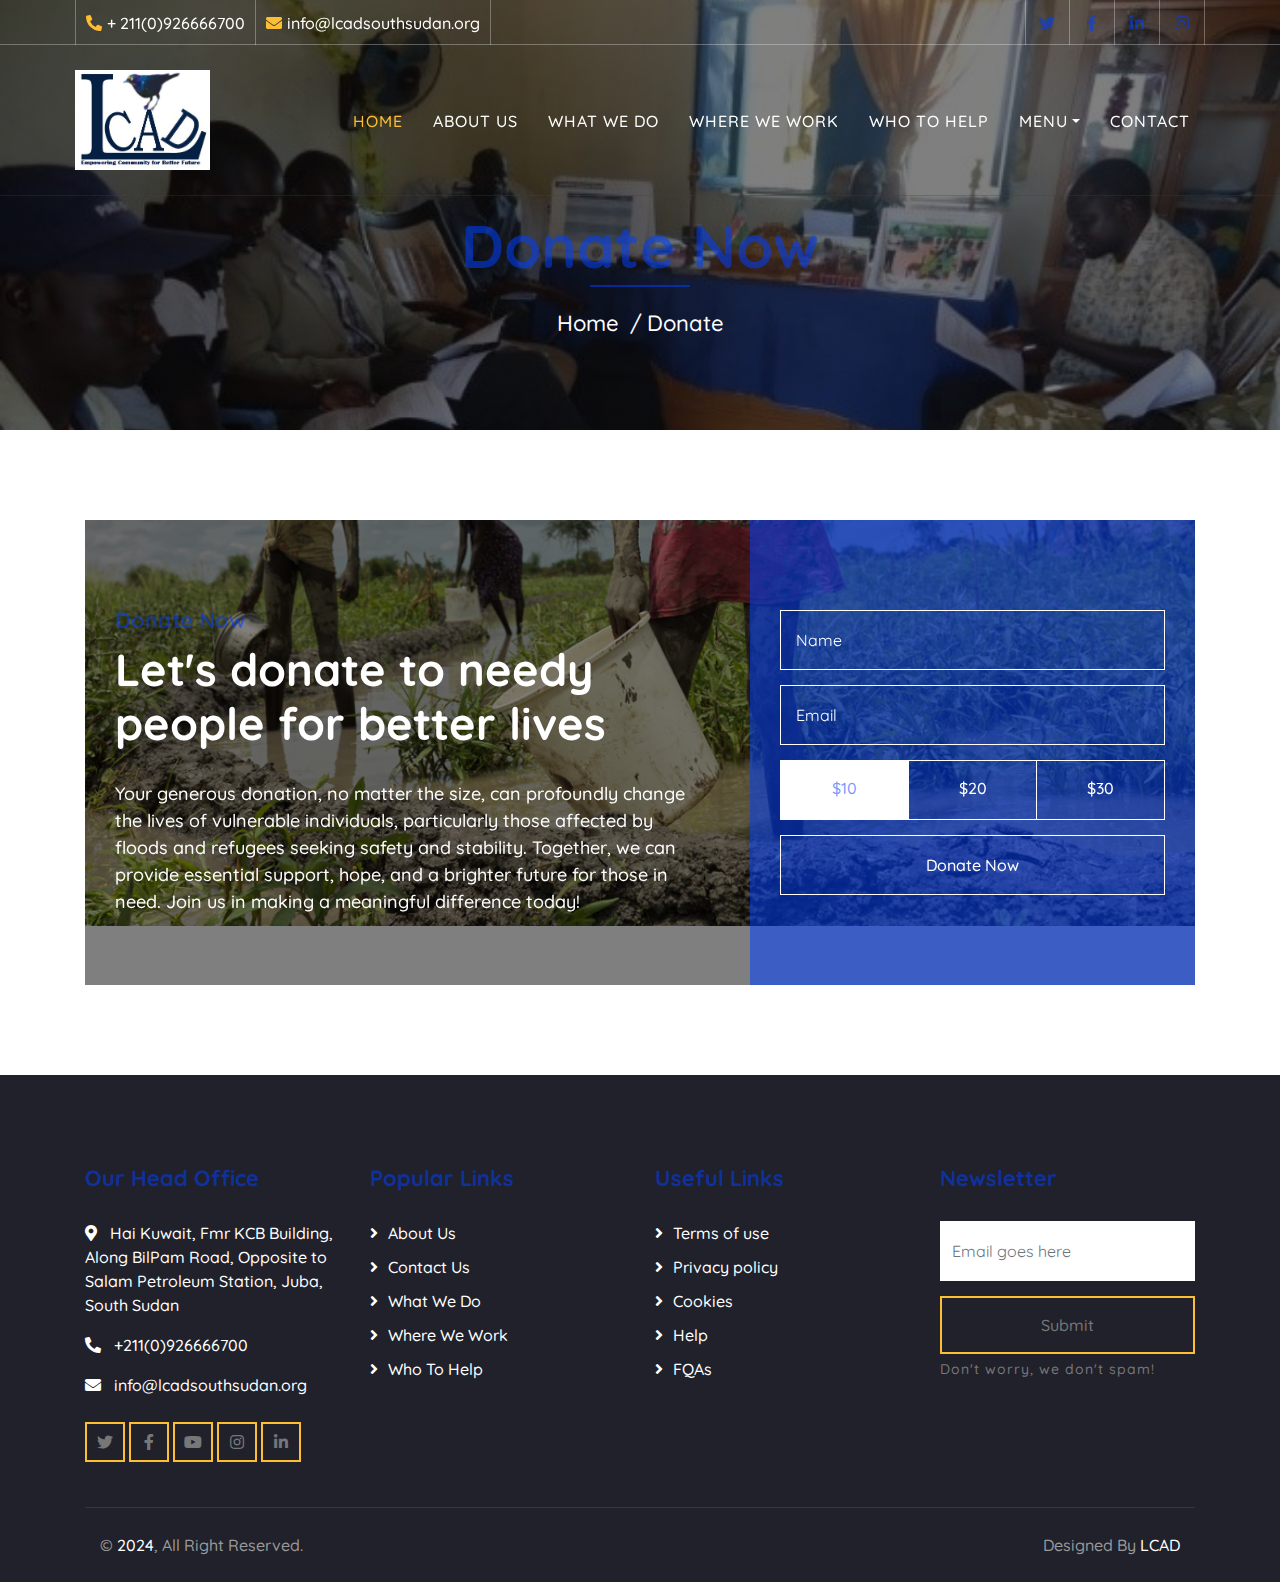
<file: donate.html>
<!DOCTYPE html>
<html lang="en">
    <head>
        <meta charset="utf-8">
        <title>LCAD.org</title>
        <meta content="width=device-width, initial-scale=1.0" name="viewport">
        <meta content="Free Website Template" name="keywords">
        <meta content="Free Website Template" name="description">
        <link href="img/favicon.ico" rel="icon">
        <link href="https://fonts.googleapis.com/css2?family=Quicksand:wght@300;400;500;600;700&display=swap" rel="stylesheet">
        <link href="https://stackpath.bootstrapcdn.com/bootstrap/4.4.1/css/bootstrap.min.css" rel="stylesheet">
        <link href="https://cdnjs.cloudflare.com/ajax/libs/font-awesome/5.10.0/css/all.min.css" rel="stylesheet">
        <link href="lib/flaticon/font/flaticon.css" rel="stylesheet">
        <link href="lib/animate/animate.min.css" rel="stylesheet">
        <link href="lib/owlcarousel/assets/owl.carousel.min.css" rel="stylesheet">
        <link href="css/style.css" rel="stylesheet">
    </head>

    <body>
        <!-- LCAD Top Bar Start -->
        <div class="top-bar d-none d-md-block">
            <div class="container-fluid">
                <div class="row"><div class="col-md-8">
                    <div class="top-bar-left">
                        <div class="text">
                            <i class="fa fa-phone-alt"></i>
                            <a href="tel:+211092666700" style="color: inherit; text-decoration: none;">
                                <p>+ 211(0)926666700</p>
                            </a>
                        </div>
                        <div class="text">
                            <i class="fa fa-envelope"></i>
                            <a href="mailto:info@lcadsouthsudan.org" style="color: inherit; text-decoration: none;">
                                <p>info@lcadsouthsudan.org</p>
                            </a>
                        </div>
                    </div>
                </div>
                
                    <div class="col-md-4">
                        <div class="top-bar-right">
                            <div class="social">
                                <a href=""><i class="fab fa-twitter"></i></a>
                                <a href=""><i class="fab fa-facebook-f"></i></a>
                                <a href=""><i class="fab fa-linkedin-in"></i></a>
                                <a href=""><i class="fab fa-instagram"></i></a>
                            </div>
                        </div>
                    </div>
                </div>
            </div>
        </div>
        <!-- LCAD Top Bar End -->

        <!-- LCAD Nav Bar Start -->
        <div class="navbar navbar-expand-lg bg-dark navbar-dark">
            <div class="container-fluid">
                <a href="index.html" class="navbar-brand">
                    <img src="img/LCAD LOGO.jpg" alt="LCAD.org Logo" style="max-height: 100px; width: auto; max-width: 100%;">
                </a>
                <button type="button" class="navbar-toggler" data-toggle="collapse" data-target="#navbarCollapse">
                    <span class="navbar-toggler-icon"></span>
                </button>
                <div class="collapse navbar-collapse justify-content-between" id="navbarCollapse">
                    <div class="navbar-nav ml-auto">
                        <a href="index.html" class="nav-item nav-link active">HOME</a>
                        <a href="about.html" class="nav-item nav-link">ABOUT US</a>
                        <a href="whatwedo.html" class="nav-item nav-link">WHAT WE DO</a>
                        <a href="wherewework.html" class="nav-item nav-link">WHERE WE WORK</a>
                        <a href="whotohelp.html" class="nav-item nav-link">WHO TO HELP</a>
                        
                        <!-- Dropdown menu -->
                        <div class="nav-item dropdown">
                            <a href="#" class="nav-link dropdown-toggle" data-toggle="dropdown">MENU</a>
                            <div class="dropdown-menu">
                                <a href="currentprojects.html" class="dropdown-item">CURRENT PROJECTS</a>
                                <a href="completedprojects.html" class="dropdown-item">COMPLETED PROJECTS</a>
                                <a href="corevalues.html" class="dropdown-item">CORE VALUES</a>
                                <a href="donate.html" class="dropdown-item">DONATE NOW</a>
                                <a href="objectives.html" class="dropdown-item">OBJECTIVES</a>
                            </div>
                        </div>
                        
                        <a href="contact.html" class="nav-item nav-link">CONTACT</a>
                    </div>
                </div>
            </div>
        </div>
        <!-- LCAD Nav Bar End -->
        
        
        <!-- LCAD Page Header Start -->
        <div class="page-header">
            <div class="container">
                <div class="row">
                    <div class="col-12">
                        <h2>Donate Now</h2>
                    </div>
                    <div class="col-12">
                        <a href="">Home</a>
                        <a href="">Donate</a>
                    </div>
                </div>
            </div>
        </div>
        <!-- LCAD Page Header End -->
        
        
        <!-- LCAD Donate Start -->
        <div class="container">
            <div class="donate" data-parallax="scroll" data-image-src="img/donate.png">
                <div class="row align-items-center">
                    <div class="col-lg-7">
                        <div class="donate-content">
                            <div class="section-header">
                                <p>Donate Now</p>
                                <h2>Let's donate to needy people for better lives</h2>
                            </div>
                            <div class="donate-text">
                                <p>
                                 Your generous donation, no matter the size, can profoundly change the lives of vulnerable individuals, particularly those affected by floods and refugees seeking safety and stability. Together, we can provide essential support, hope, and a brighter future for those in need. Join us in making a meaningful difference today!
                                </p>
                            </div>
                        </div>
                    </div>
                    <div class="col-lg-5">
                        <div class="donate-form">
                            <form>
                                <div class="control-group">
                                    <input type="text" class="form-control" placeholder="Name" required="required" />
                                </div>
                                <div class="control-group">
                                    <input type="email" class="form-control" placeholder="Email" required="required" />
                                </div>
                                <div class="btn-group btn-group-toggle" data-toggle="buttons">
                                    <label class="btn btn-custom active">
                                        <input type="radio" name="options" checked> $10
                                    </label>
                                    <label class="btn btn-custom">
                                        <input type="radio" name="options"> $20
                                    </label>
                                    <label class="btn btn-custom">
                                        <input type="radio" name="options"> $30
                                    </label>
                                </div>
                                <div>
                                    <button class="btn btn-custom" type="submit">Donate Now</button>
                                </div>
                            </form>
                        </div>
                    </div>
                </div>
            </div>
        </div>
        <!-- LCAD Donate End -->


        <!-- LCAD Footer Start -->
        <div class="footer">
            <div class="container">
                <div class="row"><div class="col-lg-3 col-md-6">
                    <div class="footer-contact">
                        <h2>Our Head Office</h2>
                        <p><i class="fa fa-map-marker-alt"></i>Hai Kuwait, Fmr KCB Building,
                             Along BilPam Road, Opposite to Salam Petroleum Station,
                             Juba, South Sudan</p>
                        <p><i class="fa fa-phone-alt"></i>
                            <a href="tel:+2110926666700" style="color: inherit; text-decoration: none;">+211(0)926666700</a>
                        </p>
                        <p><i class="fa fa-envelope"></i>
                            <a href="mailto:info@lcadsouthsudan.org" style="color: inherit; text-decoration: none;">info@lcadsouthsudan.org</a>
                        </p>
                        <div class="footer-social">
                            <a class="btn btn-custom" href=""><i class="fab fa-twitter"></i></a>
                            <a class="btn btn-custom" href=""><i class="fab fa-facebook-f"></i></a>
                            <a class="btn btn-custom" href=""><i class="fab fa-youtube"></i></a>
                            <a class="btn btn-custom" href=""><i class="fab fa-instagram"></i></a>
                            <a class="btn btn-custom" href=""><i class="fab fa-linkedin-in"></i></a>
                        </div>
                    </div>
                </div>
                
                    <div class="col-lg-3 col-md-6">
                        <div class="footer-link">
                            <h2>Popular Links</h2>
                            <a href="about.html">About Us</a>
                            <a href="contact.html">Contact Us</a>
                            <a href="whatwedo.html">What We Do</a>
                            <a href="wherewework.html">Where We Work</a>
                            <a href="whotohelp.html">Who To Help</a>
                        </div>
                    </div>
                    <div class="col-lg-3 col-md-6">
                        <div class="footer-link">
                            <h2>Useful Links</h2>
                            <a href="">Terms of use</a>
                            <a href="">Privacy policy</a>
                            <a href="">Cookies</a>
                            <a href="">Help</a>
                            <a href="">FQAs</a>
                        </div>
                    </div>
                    <div class="col-lg-3 col-md-6">
                        <div class="footer-newsletter">
                            <h2>Newsletter</h2>
                            <form>
                                <input class="form-control" placeholder="Email goes here">
                                <button class="btn btn-custom">Submit</button>
                                <label>Don't worry, we don't spam!</label>
                            </form>
                        </div>
                    </div>
                </div>
            </div>
            <div class="container copyright">
                <div class="row">
                    <div class="col-md-6">
                        <p>&copy; <a href="https://www.lcadsouthsudan.org">2024</a>, All Right Reserved.</p>
                    </div>
                    <div class="col-md-6">
                        <p>Designed By <a href="https://www.lcadsouthsudan.org">LCAD</a></p>
                    </div>
                </div>
            </div>
        </div>
        <!-- LCAD Footer End -->

        <!-- LCAD Back to top button -->
        <a href="#" class="back-to-top"><i class="fa fa-chevron-up"></i></a>
        
        <!-- LCAD Pre Loader -->
        <div id="loader" class="show">
            <div class="loader"></div>
        </div>

        <!-- LCAD JavaScript Libraries -->
        <script src="https://code.jquery.com/jquery-3.4.1.min.js"></script>
        <script src="https://stackpath.bootstrapcdn.com/bootstrap/4.4.1/js/bootstrap.bundle.min.js"></script>
        <script src="lib/easing/easing.min.js"></script>
        <script src="lib/owlcarousel/owl.carousel.min.js"></script>
        <script src="lib/waypoints/waypoints.min.js"></script>
        <script src="lib/counterup/counterup.min.js"></script>
        <script src="lib/parallax/parallax.min.js"></script>
        
        <!-- LCAD Contact Javascript File -->
        <script src="mail/jqBootstrapValidation.min.js"></script>
        <script src="mail/contact.js"></script>

        <!-- LCAD Javascript -->
        <script src="js/main.js"></script>
    </body>
</html>
</file>
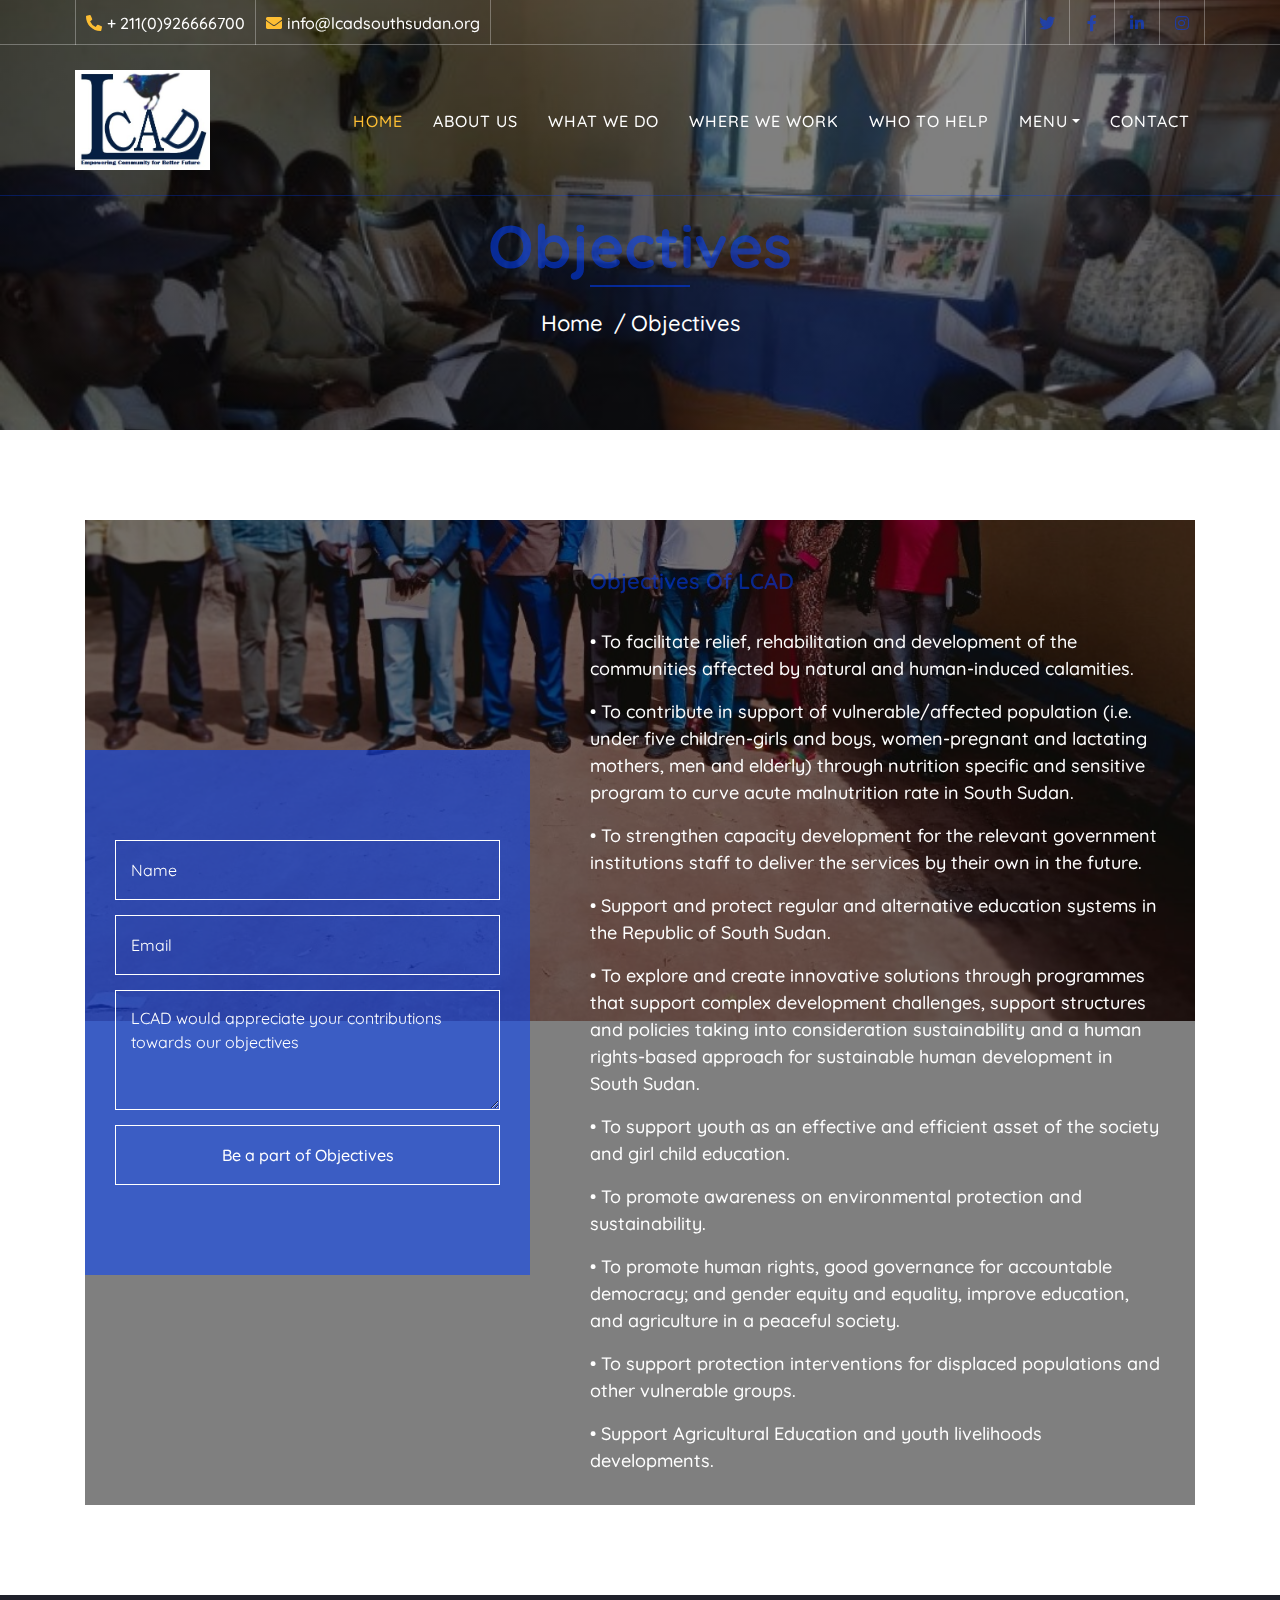
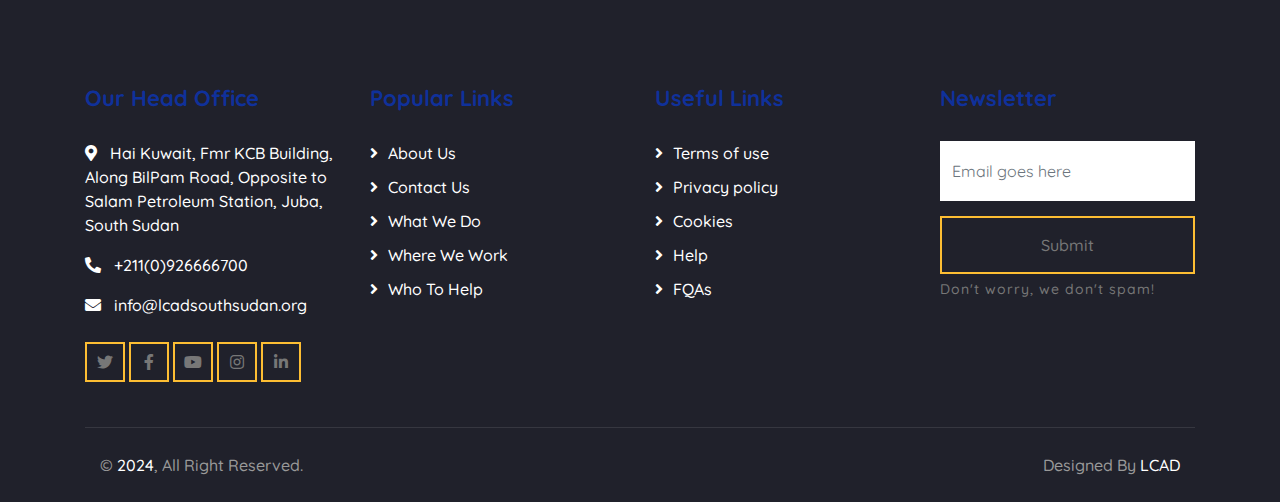
<file: objectives.html>
<!DOCTYPE html>
<html lang="en">
    <head>
        <meta charset="utf-8">
        <title>LCAD.org</title>
        <meta content="width=device-width, initial-scale=1.0" name="viewport">
        <meta content="Free Website Template" name="keywords">
        <meta content="Free Website Template" name="description">
        <link href="img/favicon.ico" rel="icon">
        <link href="https://fonts.googleapis.com/css2?family=Quicksand:wght@300;400;500;600;700&display=swap" rel="stylesheet">
        <link href="https://stackpath.bootstrapcdn.com/bootstrap/4.4.1/css/bootstrap.min.css" rel="stylesheet">
        <link href="https://cdnjs.cloudflare.com/ajax/libs/font-awesome/5.10.0/css/all.min.css" rel="stylesheet">
        <link href="lib/flaticon/font/flaticon.css" rel="stylesheet">
        <link href="lib/animate/animate.min.css" rel="stylesheet">
        <link href="lib/owlcarousel/assets/owl.carousel.min.css" rel="stylesheet">
        <link href="css/style.css" rel="stylesheet">
    </head>

    <body>
        <!-- LCAD Top Bar Start -->
        <div class="top-bar d-none d-md-block">
            <div class="container-fluid">
                <div class="row"><div class="col-md-8">
                    <div class="top-bar-left">
                        <div class="text">
                            <i class="fa fa-phone-alt"></i>
                            <a href="tel:+211092666700" style="color: inherit; text-decoration: none;">
                                <p>+ 211(0)926666700</p>
                            </a>
                        </div>
                        <div class="text">
                            <i class="fa fa-envelope"></i>
                            <a href="mailto:info@lcadsouthsudan.org" style="color: inherit; text-decoration: none;">
                                <p>info@lcadsouthsudan.org</p>
                            </a>
                        </div>
                    </div>
                </div>
                
                    <div class="col-md-4">
                        <div class="top-bar-right">
                            <div class="social">
                                <a href=""><i class="fab fa-twitter"></i></a>
                                <a href=""><i class="fab fa-facebook-f"></i></a>
                                <a href=""><i class="fab fa-linkedin-in"></i></a>
                                <a href=""><i class="fab fa-instagram"></i></a>
                            </div>
                        </div>
                    </div>
                </div>
            </div>
        </div>
        <!-- LCAD Top Bar End -->

        <!-- LCAD Nav Bar Start -->
        <div class="navbar navbar-expand-lg bg-dark navbar-dark">
            <div class="container-fluid">
                <a href="index.html" class="navbar-brand">
                    <img src="img/LCAD LOGO.jpg" alt="LCAD.org Logo" style="max-height: 100px; width: auto; max-width: 100%;">
                </a>
                <button type="button" class="navbar-toggler" data-toggle="collapse" data-target="#navbarCollapse">
                    <span class="navbar-toggler-icon"></span>
                </button>
                <div class="collapse navbar-collapse justify-content-between" id="navbarCollapse">
                    <div class="navbar-nav ml-auto">
                        <a href="index.html" class="nav-item nav-link active">HOME</a>
                        <a href="about.html" class="nav-item nav-link">ABOUT US</a>
                        <a href="whatwedo.html" class="nav-item nav-link">WHAT WE DO</a>
                        <a href="wherewework.html" class="nav-item nav-link">WHERE WE WORK</a>
                        <a href="whotohelp.html" class="nav-item nav-link">WHO TO HELP</a>
                        
                        <!-- Dropdown menu -->
                        <div class="nav-item dropdown">
                            <a href="#" class="nav-link dropdown-toggle" data-toggle="dropdown">MENU</a>
                            <div class="dropdown-menu">
                                <a href="currentprojects.html" class="dropdown-item">CURRENT PROJECTS</a>
                                <a href="completedprojects.html" class="dropdown-item">COMPLETED PROJECTS</a>
                                <a href="corevalues.html" class="dropdown-item">CORE VALUES</a>
                                <a href="donate.html" class="dropdown-item">DONATE NOW</a>
                                <a href="objectives.html" class="dropdown-item">OBJECTIVES</a>
                            </div>
                        </div>
                        
                        <a href="contact.html" class="nav-item nav-link">CONTACT</a>
                    </div>
                </div>
            </div>
        </div>
        <!-- LCAD Nav Bar End -->
        
        
        <!-- LCAD Page Header Start -->
        <div class="page-header">
            <div class="container">
                <div class="row">
                    <div class="col-12">
                        <h2>Objectives</h2>
                    </div>
                    <div class="col-12">
                        <a href="">Home</a>
                        <a href="">Objectives</a>
                    </div>
                </div>
            </div>
        </div>
        <!--LCAD Page Header End -->
        
        
        <!-- LCAD Objectives Start -->
        <div class="container">
            <div class="volunteer" data-parallax="scroll" data-image-src="img/volunteer.jpg">
                <div class="row align-items-center">
                    <div class="col-lg-5">
                        <div class="volunteer-form">
                            <form>
                                <div class="control-group">
                                    <input type="text" class="form-control" placeholder="Name" required="required" />
                                </div>
                                <div class="control-group">
                                    <input type="email" class="form-control" placeholder="Email" required="required" />
                                </div>
                                <div class="control-group">
                                    <textarea class="form-control" placeholder="LCAD would appreciate your contributions towards our objectives" required="required"></textarea>
                                </div>
                                <div>
                                    <button class="btn btn-custom" type="submit">Be a part of Objectives</button>
                                </div>
                            </form>
                        </div>
                    </div>
                    <div class="col-lg-7">
                        <div class="volunteer-content">
                            <div class="section-header">
                                <p>Objectives of LCAD</p>
                            </div>
                            <div class="volunteer-text">
                                <p>
                                    • To facilitate relief, rehabilitation and development of the communities affected by natural and human-induced calamities.
                                </p>
                                <p>
                                    • To contribute in support of vulnerable/affected population (i.e. under five children-girls and boys, women-pregnant and lactating mothers, men and elderly) through nutrition specific and sensitive program to curve acute malnutrition rate in South Sudan.
                                </p>
                                <p>
                                    • To strengthen capacity development for the relevant government institutions staff to deliver the services by their own in the future.
                                </p>
                                <p>
                                    • Support and protect regular and alternative education systems in the Republic of South Sudan.
                                </p>
                                <p>
                                    • To explore and create innovative solutions through programmes that support complex development challenges, support structures and policies taking into consideration sustainability and a human rights-based approach for sustainable human development in South Sudan.
                                </p>
                                <p>
                                    • To support youth as an effective and efficient asset of the society and girl child education.
                                </p>
                                <p>
                                    • To promote awareness on environmental protection and sustainability.
                                </p>
                                <p>
                                    • To promote human rights, good governance for accountable democracy; and gender equity and equality, improve education, and agriculture in a peaceful society.
                                </p>
                                <p>
                                    • To support protection interventions for displaced populations and other vulnerable groups.
                                </p>
                                <p>
                                    • Support Agricultural Education and youth livelihoods developments.
                                </p>
                            </div>
                        </div>
                    </div>
                </div>
            </div>
        </div>
        <!-- LCAD Objectives End -->


        <!-- LCAD Footer Start -->
        <div class="footer">
            <div class="container">
                <div class="row"><div class="col-lg-3 col-md-6">
                    <div class="footer-contact">
                        <h2>Our Head Office</h2>
                        <p><i class="fa fa-map-marker-alt"></i>Hai Kuwait, Fmr KCB Building,
                             Along BilPam Road, Opposite to Salam Petroleum Station,
                             Juba, South Sudan</p>
                        <p><i class="fa fa-phone-alt"></i>
                            <a href="tel:+2110926666700" style="color: inherit; text-decoration: none;">+211(0)926666700</a>
                        </p>
                        <p><i class="fa fa-envelope"></i>
                            <a href="mailto:info@lcadsouthsudan.org" style="color: inherit; text-decoration: none;">info@lcadsouthsudan.org</a>
                        </p>
                        <div class="footer-social">
                            <a class="btn btn-custom" href=""><i class="fab fa-twitter"></i></a>
                            <a class="btn btn-custom" href=""><i class="fab fa-facebook-f"></i></a>
                            <a class="btn btn-custom" href=""><i class="fab fa-youtube"></i></a>
                            <a class="btn btn-custom" href=""><i class="fab fa-instagram"></i></a>
                            <a class="btn btn-custom" href=""><i class="fab fa-linkedin-in"></i></a>
                        </div>
                    </div>
                </div>
                
                    <div class="col-lg-3 col-md-6">
                        <div class="footer-link">
                            <h2>Popular Links</h2>
                            <a href="about.html">About Us</a>
                            <a href="contact.html">Contact Us</a>
                            <a href="whatwedo.html">What We Do</a>
                            <a href="wherewework.html">Where We Work</a>
                            <a href="whotohelp.html">Who To Help</a>
                        </div>
                    </div>
                    <div class="col-lg-3 col-md-6">
                        <div class="footer-link">
                            <h2>Useful Links</h2>
                            <a href="">Terms of use</a>
                            <a href="">Privacy policy</a>
                            <a href="">Cookies</a>
                            <a href="">Help</a>
                            <a href="">FQAs</a>
                        </div>
                    </div>
                    <div class="col-lg-3 col-md-6">
                        <div class="footer-newsletter">
                            <h2>Newsletter</h2>
                            <form>
                                <input class="form-control" placeholder="Email goes here">
                                <button class="btn btn-custom">Submit</button>
                                <label>Don't worry, we don't spam!</label>
                            </form>
                        </div>
                    </div>
                </div>
            </div>
            <div class="container copyright">
                <div class="row">
                    <div class="col-md-6">
                        <p>&copy; <a href="https://www.lcadsouthsudan.org">2024</a>, All Right Reserved.</p>
                    </div>
                    <div class="col-md-6">
                        <p>Designed By <a href="https://www.lcadsouthsudan.org">LCAD</a></p>
                    </div>
                </div>
            </div>
        </div>
        <!-- LCAD Footer End -->

        <!-- LCAD Back to top button -->
        <a href="#" class="back-to-top"><i class="fa fa-chevron-up"></i></a>
        
        <!-- LCAD Pre Loader -->
        <div id="loader" class="show">
            <div class="loader"></div>
        </div>

        <!-- LCAD JavaScript Libraries -->
        <script src="https://code.jquery.com/jquery-3.4.1.min.js"></script>
        <script src="https://stackpath.bootstrapcdn.com/bootstrap/4.4.1/js/bootstrap.bundle.min.js"></script>
        <script src="lib/easing/easing.min.js"></script>
        <script src="lib/owlcarousel/owl.carousel.min.js"></script>
        <script src="lib/waypoints/waypoints.min.js"></script>
        <script src="lib/counterup/counterup.min.js"></script>
        <script src="lib/parallax/parallax.min.js"></script>
        
        <!-- LCAD Contact Javascript File -->
        <script src="mail/jqBootstrapValidation.min.js"></script>
        <script src="mail/contact.js"></script>

        <!-- LCAD Javascript -->
        <script src="js/main.js"></script>
    </body>
</html>
</file>
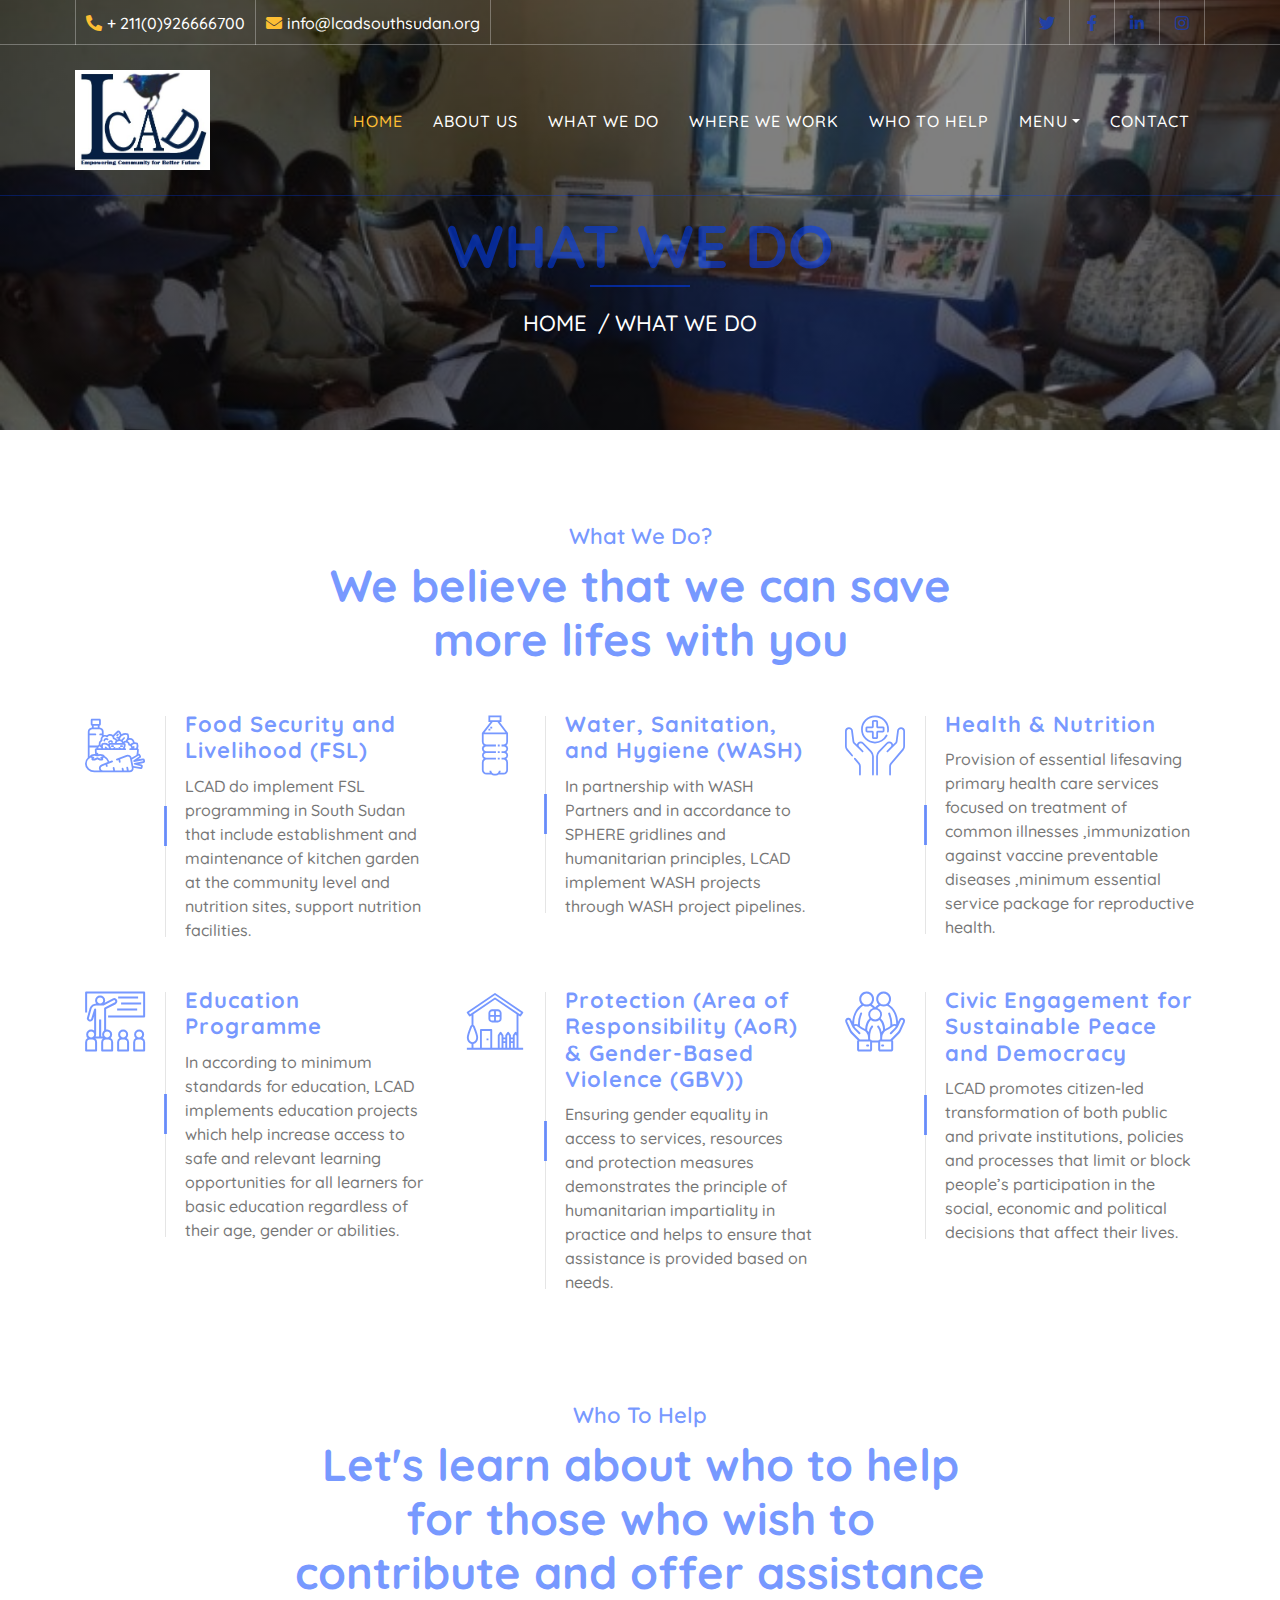
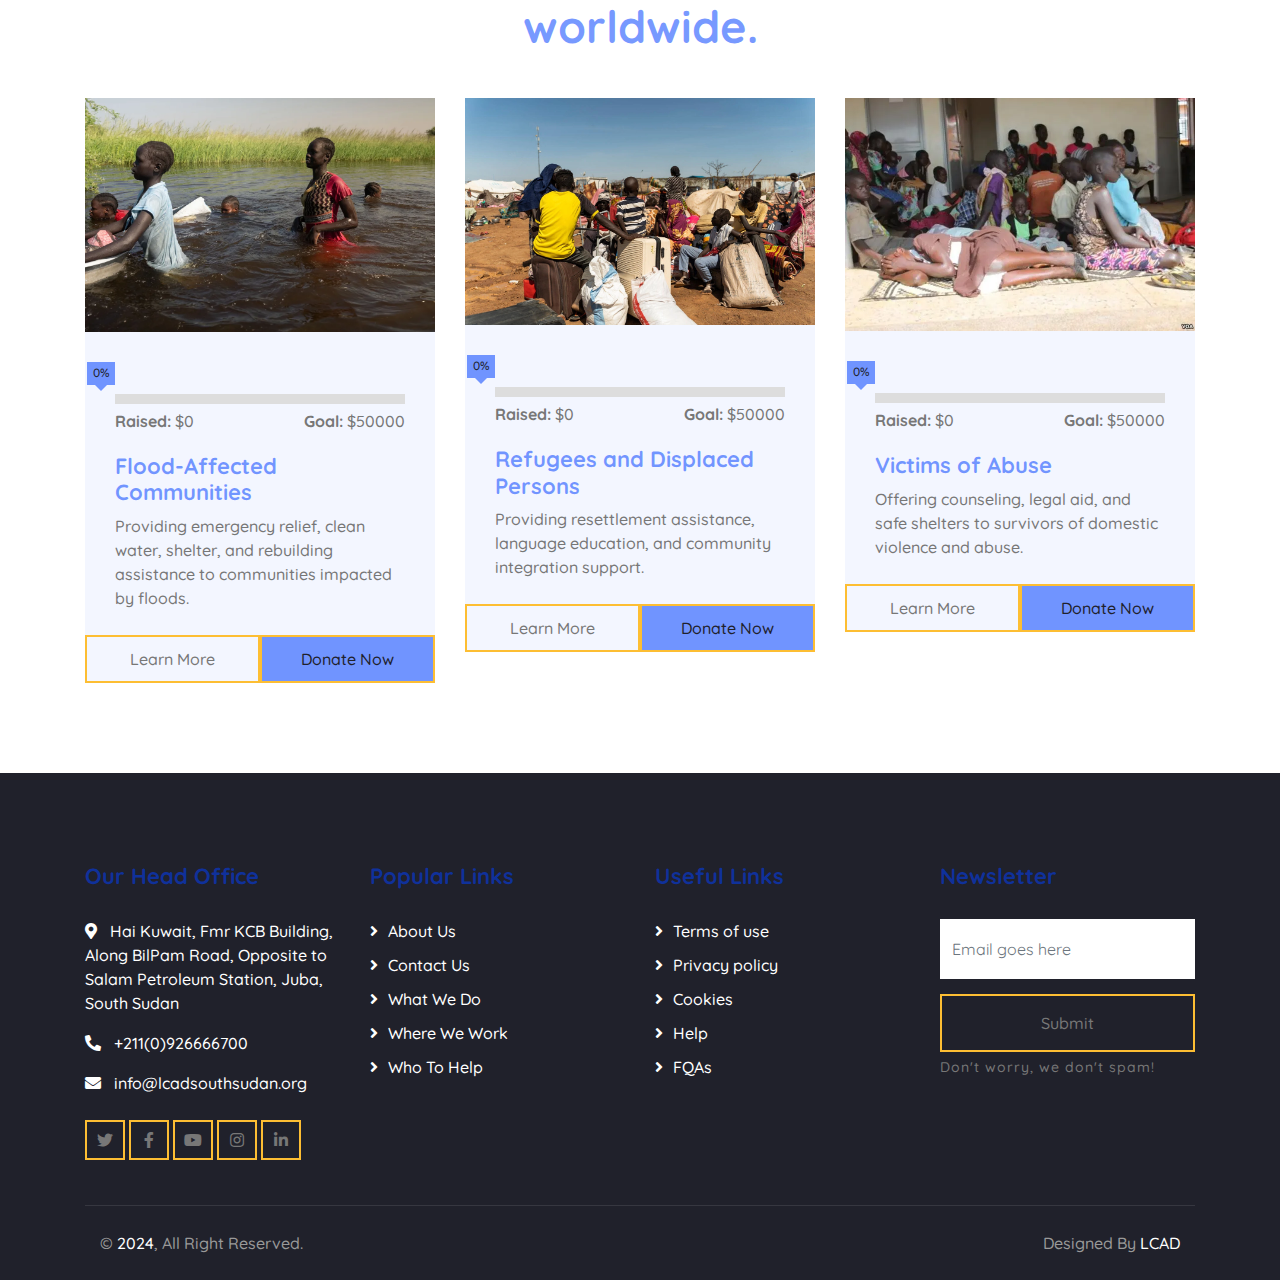
<file: whatwedo.html>
<!DOCTYPE html>
<html lang="en">
    <head>
        <meta charset="utf-8">
        <title>LCAD.org</title>
        <meta content="width=device-width, initial-scale=1.0" name="viewport">
        <meta content="Free Website Template" name="keywords">
        <meta content="Free Website Template" name="description">
        <link href="img/favicon.ico" rel="icon">
        <link href="https://fonts.googleapis.com/css2?family=Quicksand:wght@300;400;500;600;700&display=swap" rel="stylesheet">
        <link href="https://stackpath.bootstrapcdn.com/bootstrap/4.4.1/css/bootstrap.min.css" rel="stylesheet">
        <link href="https://cdnjs.cloudflare.com/ajax/libs/font-awesome/5.10.0/css/all.min.css" rel="stylesheet">
        <link href="lib/flaticon/font/flaticon.css" rel="stylesheet">
        <link href="lib/animate/animate.min.css" rel="stylesheet">
        <link href="lib/owlcarousel/assets/owl.carousel.min.css" rel="stylesheet">
        <link href="css/style.css" rel="stylesheet">
    </head>

    <body>
        <!-- LCAD Top Bar Start -->
        <div class="top-bar d-none d-md-block">
            <div class="container-fluid">
                <div class="row"><div class="col-md-8">
                    <div class="top-bar-left">
                        <div class="text">
                            <i class="fa fa-phone-alt"></i>
                            <a href="tel:+211092666700" style="color: inherit; text-decoration: none;">
                                <p>+ 211(0)926666700</p>
                            </a>
                        </div>
                        <div class="text">
                            <i class="fa fa-envelope"></i>
                            <a href="mailto:info@lcadsouthsudan.org" style="color: inherit; text-decoration: none;">
                                <p>info@lcadsouthsudan.org</p>
                            </a>
                        </div>
                    </div>
                </div>
                
                    <div class="col-md-4">
                        <div class="top-bar-right">
                            <div class="social">
                                <a href=""><i class="fab fa-twitter"></i></a>
                                <a href=""><i class="fab fa-facebook-f"></i></a>
                                <a href=""><i class="fab fa-linkedin-in"></i></a>
                                <a href=""><i class="fab fa-instagram"></i></a>
                            </div>
                        </div>
                    </div>
                </div>
            </div>
        </div>
        <!-- LCAD Top Bar End -->

        <!-- LCAD Nav Bar Start -->
        <div class="navbar navbar-expand-lg bg-dark navbar-dark">
            <div class="container-fluid">
                <a href="index.html" class="navbar-brand">
                    <img src="img/LCAD LOGO.jpg" alt="LCAD.org Logo" style="max-height: 100px; width: auto; max-width: 100%;">
                </a>
                <button type="button" class="navbar-toggler" data-toggle="collapse" data-target="#navbarCollapse">
                    <span class="navbar-toggler-icon"></span>
                </button>
                <div class="collapse navbar-collapse justify-content-between" id="navbarCollapse">
                    <div class="navbar-nav ml-auto">
                        <a href="index.html" class="nav-item nav-link active">HOME</a>
                        <a href="about.html" class="nav-item nav-link">ABOUT US</a>
                        <a href="whatwedo.html" class="nav-item nav-link">WHAT WE DO</a>
                        <a href="wherewework.html" class="nav-item nav-link">WHERE WE WORK</a>
                        <a href="whotohelp.html" class="nav-item nav-link">WHO TO HELP</a>
                        
                        <!-- Dropdown menu -->
                        <div class="nav-item dropdown">
                            <a href="#" class="nav-link dropdown-toggle" data-toggle="dropdown">MENU</a>
                            <div class="dropdown-menu">
                                <a href="currentprojects.html" class="dropdown-item">CURRENT PROJECTS</a>
                                <a href="completedprojects.html" class="dropdown-item">COMPLETED PROJECTS</a>
                                <a href="corevalues.html" class="dropdown-item">CORE VALUES</a>
                                <a href="donate.html" class="dropdown-item">DONATE NOW</a>
                                <a href="objectives.html" class="dropdown-item">OBJECTIVES</a>
                            </div>
                        </div>
                        
                        <a href="contact.html" class="nav-item nav-link">CONTACT</a>
                    </div>
                </div>
            </div>
        </div>
        <!-- LCAD Nav Bar End -->
        
        
        <!-- LCAD Page Header Start -->
        <div class="page-header">
            <div class="container">
                <div class="row">
                    <div class="col-12">
                        <h2>WHAT WE DO</h2>
                    </div>
                    <div class="col-12">
                        <a href="">HOME</a>
                        <a href="">WHAT WE DO</a>
                    </div>
                </div>
            </div>
        </div>
        <!-- LCAD Page Header End -->
        
        
        <!-- LCAD What We Do Start -->
        <div class="service">
            <div class="container">
                <div class="section-header text-center">
                    <p>What We Do?</p>
                    <h2>We believe that we can save more lifes with you</h2>
                </div>
                <div class="row">
                    <div class="col-lg-4 col-md-6">
                        <div class="service-item">
                            <div class="service-icon">
                                <i class="flaticon-diet"></i>
                            </div>
                            <div class="service-text">
                                <h3>Food Security and Livelihood (FSL)</h3>
                                <p>LCAD do implement FSL programming in South Sudan that include establishment and maintenance of kitchen garden at the community level and nutrition sites, support nutrition facilities.</p>
                            </div>
                        </div>
                    </div>
                    <div class="col-lg-4 col-md-6">
                        <div class="service-item">
                            <div class="service-icon">
                                <i class="flaticon-water"></i>
                            </div>
                            <div class="service-text">
                                <h3>Water, Sanitation, and Hygiene (WASH)</h3>
                                <p>In partnership with WASH Partners and in accordance to SPHERE gridlines and humanitarian principles, LCAD implement WASH projects through WASH project pipelines.</p>
                            </div>
                        </div>
                    </div>
                    <div class="col-lg-4 col-md-6">
                        <div class="service-item">
                            <div class="service-icon">
                                <i class="flaticon-healthcare"></i>
                            </div>
                            <div class="service-text">
                                <h3>Health & Nutrition</h3>
                                <p>Provision of essential lifesaving primary health care services focused on treatment of common illnesses ,immunization against vaccine preventable diseases ,minimum essential service package for reproductive health.</p>
                            </div>
                        </div>
                    </div>
                    <div class="col-lg-4 col-md-6">
                        <div class="service-item">
                            <div class="service-icon">
                                <i class="flaticon-education"></i>
                            </div>
                            <div class="service-text">
                                <h3>Education Programme</h3>
                                <p>In according to minimum standards for education, LCAD implements education projects which help increase access to safe and relevant learning opportunities for all learners for basic education regardless of their age, gender or abilities.</p>
                            </div>
                        </div>
                    </div>
                    <div class="col-lg-4 col-md-6">
                        <div class="service-item">
                            <div class="service-icon">
                                <i class="flaticon-home"></i>
                            </div>
                            <div class="service-text">
                                <h3>Protection (Area of Responsibility (AoR) & Gender-Based Violence (GBV))</h3>
                                <p>Ensuring gender equality in access to services, resources and protection measures demonstrates the principle of humanitarian impartiality in practice and helps to ensure that assistance is provided based on needs.</p>
                            </div>
                        </div>
                    </div>
                    <div class="col-lg-4 col-md-6">
                        <div class="service-item">
                            <div class="service-icon">
                                <i class="flaticon-social-care"></i>
                            </div>
                            <div class="service-text">
                                <h3>Civic Engagement for Sustainable Peace and Democracy</h3>
                                <p>LCAD promotes citizen-led transformation of both public and private institutions, policies and processes that limit or block people’s participation in the social, economic and political decisions that affect their lives.</p>
                            </div>
                        </div>
                    </div>
                </div>
            </div>
        </div>
        <!-- LCAD What To Do End -->
        

        <!-- LCAD Who To Help Start -->
        <div class="causes">
            <div class="container">
                <div class="section-header text-center">
                    <p>Who To Help</p>
                    <h2>Let's learn about who to help for those who wish to contribute and offer assistance worldwide.</h2>
                </div>
                <div class="owl-carousel causes-carousel">
                    <div class="causes-item">
                        <div class="causes-img">
                            <img src="img/causes-3.png" alt="Image">
                        </div>
                        <div class="causes-progress">
                            <div class="progress">
                                <div class="progress-bar" role="progressbar" aria-valuenow="10" aria-valuemin="0" aria-valuemax="100">
                                    <span>0%</span>
                                </div>
                            </div>
                            <div class="progress-text">
                                <p><strong>Raised:</strong> $0</p>
                                <p><strong>Goal:</strong> $50000</p>
                            </div>
                        </div>
                        <div class="causes-text">
                            <h3>Flood-Affected Communities</h3>
                            <p>Providing emergency relief, clean water, shelter, and rebuilding assistance to communities impacted by floods.</p>
                        </div>
                        <div class="causes-btn">
                            <a class="btn btn-custom">Learn More</a>
                            <a class="btn btn-custom">Donate Now</a>
                        </div>
                    </div>
                    <div class="causes-item">
                        <div class="causes-img">
                            <img src="img/blog-3.png" alt="Image">
                        </div>
                        <div class="causes-progress">
                            <div class="progress">
                                <div class="progress-bar" role="progressbar" aria-valuenow="10" aria-valuemin="0" aria-valuemax="100">
                                    <span>0%</span>
                                </div>
                            </div>
                            <div class="progress-text">
                                <p><strong>Raised:</strong> $0</p>
                                <p><strong>Goal:</strong> $50000</p>
                            </div>
                        </div>
                        <div class="causes-text">
                            <h3>Refugees and Displaced Persons</h3>
                            <p>Providing resettlement assistance, language education, and community integration support.</p>
                        </div>
                        <div class="causes-btn">
                            <a class="btn btn-custom">Learn More</a>
                            <a class="btn btn-custom">Donate Now</a>
                        </div>
                    </div>
                    <div class="causes-item">
                        <div class="causes-img">
                            <img src="img/blog-1.png" alt="Image">
                        </div>
                        <div class="causes-progress">
                            <div class="progress">
                                <div class="progress-bar" role="progressbar" aria-valuenow="10" aria-valuemin="0" aria-valuemax="100">
                                    <span>0%</span>
                                </div>
                            </div>
                            <div class="progress-text">
                                <p><strong>Raised:</strong> $0</p>
                                <p><strong>Goal:</strong> $50000</p>
                            </div>
                        </div>
                        <div class="causes-text">
                            <h3>Victims of Abuse</h3>
                            <p>Offering counseling, legal aid, and safe shelters to survivors of domestic violence and abuse.</p>
                        </div>
                        <div class="causes-btn">
                            <a class="btn btn-custom">Learn More</a>
                            <a class="btn btn-custom">Donate Now</a>
                        </div>
                    </div>
                    <div class="causes-item">
                        <div class="causes-img">
                            <img src="img/blog-2.jpg" alt="Image">
                        </div>
                        <div class="causes-progress">
                            <div class="progress">
                                <div class="progress-bar" role="progressbar" aria-valuenow="10" aria-valuemin="0" aria-valuemax="100">
                                    <span>0%</span>
                                </div>
                            </div>
                            <div class="progress-text">
                                <p><strong>Raised:</strong> $0</p>
                                <p><strong>Goal:</strong> $50000</p>
                            </div>
                        </div>
                        <div class="causes-text">
                            <h3>Homeless Individuals</h3>
                            <p>Providing shelter, meals, job training, and support services to help them regain stability.</p>
                        </div>
                        <div class="causes-btn">
                            <a class="btn btn-custom">Learn More</a>
                            <a class="btn btn-custom">Donate Now</a>
                        </div>
                    </div>
                </div>
            </div>
        </div>
        <!-- LCAD Who To Help End -->


        <!-- LCAD Footer Start -->
        <div class="footer">
            <div class="container">
                <div class="row"><div class="col-lg-3 col-md-6">
                    <div class="footer-contact">
                        <h2>Our Head Office</h2>
                        <p><i class="fa fa-map-marker-alt"></i>Hai Kuwait, Fmr KCB Building,
                             Along BilPam Road, Opposite to Salam Petroleum Station,
                             Juba, South Sudan</p>
                        <p><i class="fa fa-phone-alt"></i>
                            <a href="tel:+2110926666700" style="color: inherit; text-decoration: none;">+211(0)926666700</a>
                        </p>
                        <p><i class="fa fa-envelope"></i>
                            <a href="mailto:info@lcadsouthsudan.org" style="color: inherit; text-decoration: none;">info@lcadsouthsudan.org</a>
                        </p>
                        <div class="footer-social">
                            <a class="btn btn-custom" href=""><i class="fab fa-twitter"></i></a>
                            <a class="btn btn-custom" href=""><i class="fab fa-facebook-f"></i></a>
                            <a class="btn btn-custom" href=""><i class="fab fa-youtube"></i></a>
                            <a class="btn btn-custom" href=""><i class="fab fa-instagram"></i></a>
                            <a class="btn btn-custom" href=""><i class="fab fa-linkedin-in"></i></a>
                        </div>
                    </div>
                </div>
                
                    <div class="col-lg-3 col-md-6">
                        <div class="footer-link">
                            <h2>Popular Links</h2>
                            <a href="about.html">About Us</a>
                            <a href="contact.html">Contact Us</a>
                            <a href="whatwedo.html">What We Do</a>
                            <a href="wherewework.html">Where We Work</a>
                            <a href="whotohelp.html">Who To Help</a>
                        </div>
                    </div>
                    <div class="col-lg-3 col-md-6">
                        <div class="footer-link">
                            <h2>Useful Links</h2>
                            <a href="">Terms of use</a>
                            <a href="">Privacy policy</a>
                            <a href="">Cookies</a>
                            <a href="">Help</a>
                            <a href="">FQAs</a>
                        </div>
                    </div>
                    <div class="col-lg-3 col-md-6">
                        <div class="footer-newsletter">
                            <h2>Newsletter</h2>
                            <form>
                                <input class="form-control" placeholder="Email goes here">
                                <button class="btn btn-custom">Submit</button>
                                <label>Don't worry, we don't spam!</label>
                            </form>
                        </div>
                    </div>
                </div>
            </div>
            <div class="container copyright">
                <div class="row">
                    <div class="col-md-6">
                        <p>&copy; <a href="#">2024</a>, All Right Reserved.</p>
                    </div>
                    <div class="col-md-6">
                        <p>Designed By <a href="https://lcadsouthsudan.org">LCAD</a></p>
                    </div>
                </div>
            </div>
        </div>
        <!-- LCAD Footer End -->

        <!-- LCAD Back to top button -->
        <a href="#" class="back-to-top"><i class="fa fa-chevron-up"></i></a>
        
        <!-- LCAD Pre Loader -->
        <div id="loader" class="show">
            <div class="loader"></div>
        </div>

        <!-- LCAD JavaScript Libraries -->
        <script src="https://code.jquery.com/jquery-3.4.1.min.js"></script>
        <script src="https://stackpath.bootstrapcdn.com/bootstrap/4.4.1/js/bootstrap.bundle.min.js"></script>
        <script src="lib/easing/easing.min.js"></script>
        <script src="lib/owlcarousel/owl.carousel.min.js"></script>
        <script src="lib/waypoints/waypoints.min.js"></script>
        <script src="lib/counterup/counterup.min.js"></script>
        <script src="lib/parallax/parallax.min.js"></script>
        
        <!-- LCAD Contact Javascript File -->
        <script src="mail/jqBootstrapValidation.min.js"></script>
        <script src="mail/contact.js"></script>

        <!-- LCAD Javascript -->
        <script src="js/main.js"></script>
    </body>
</html>
</file>
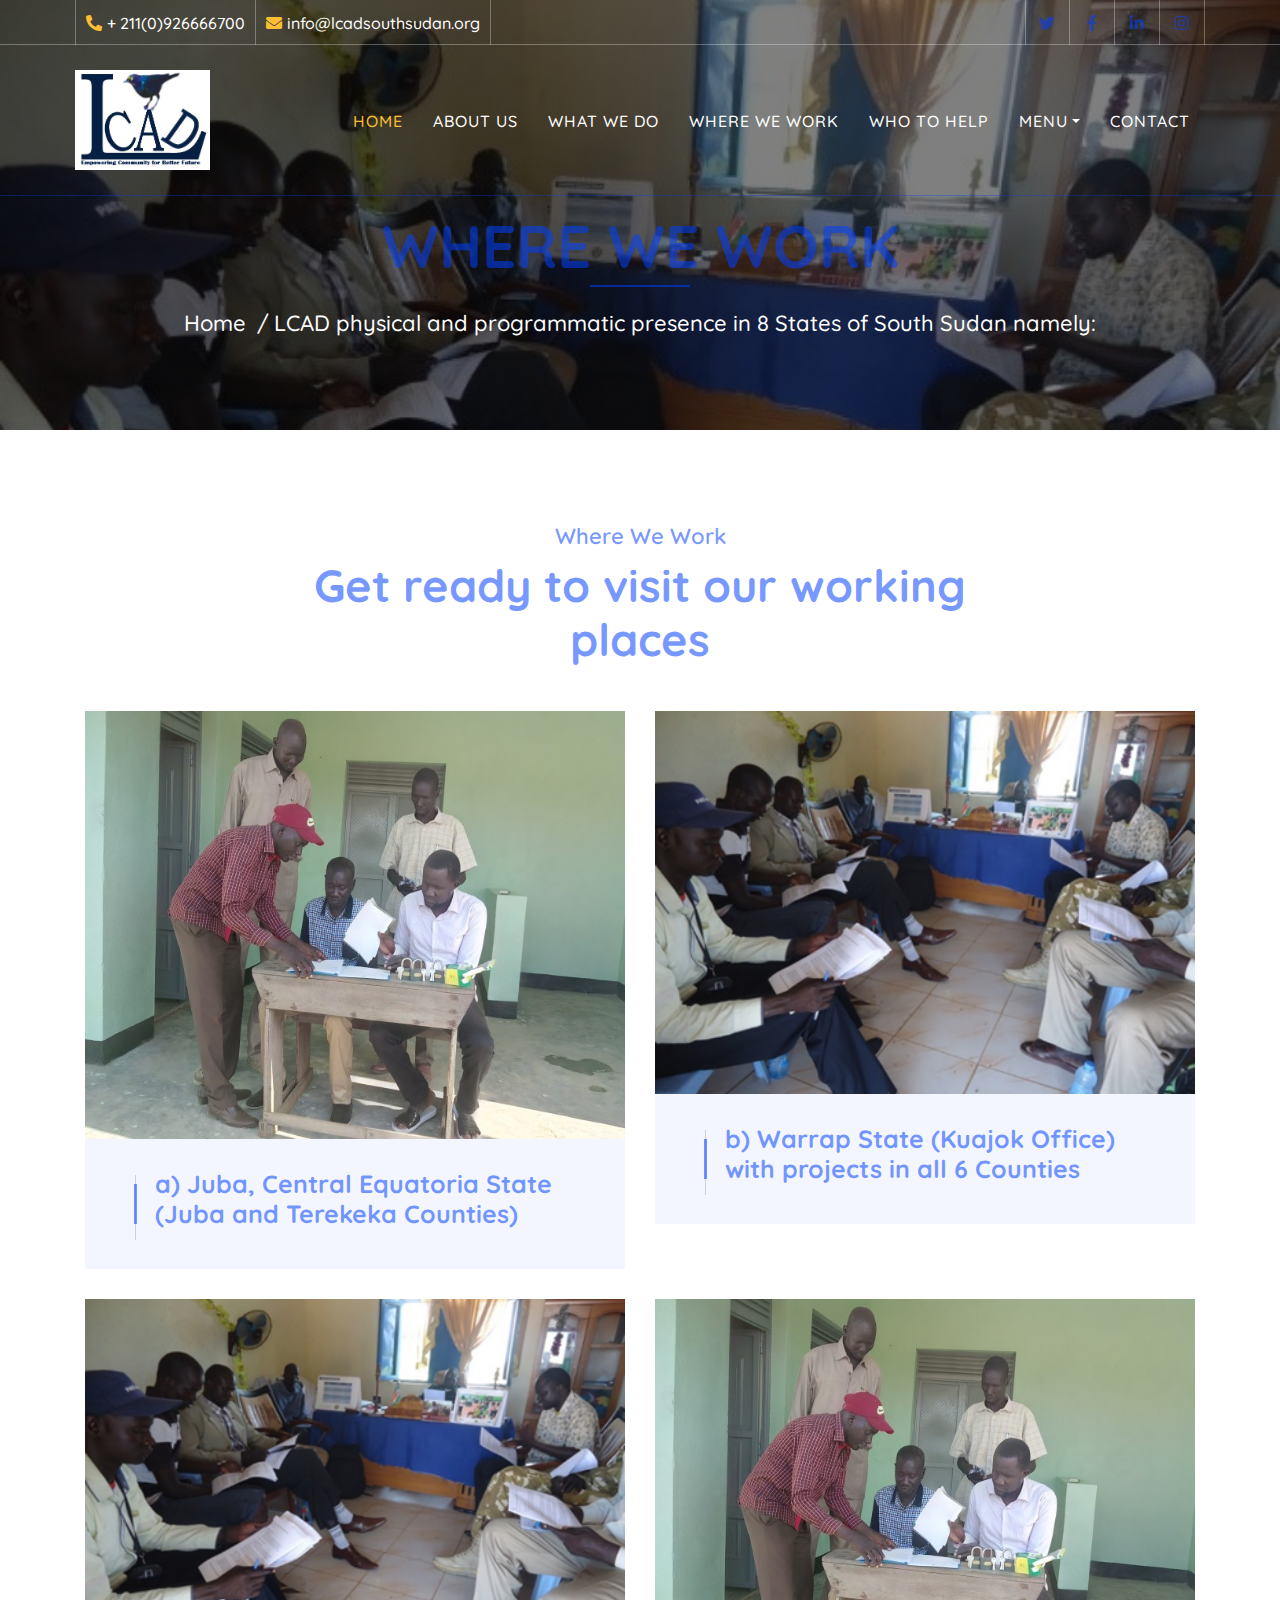
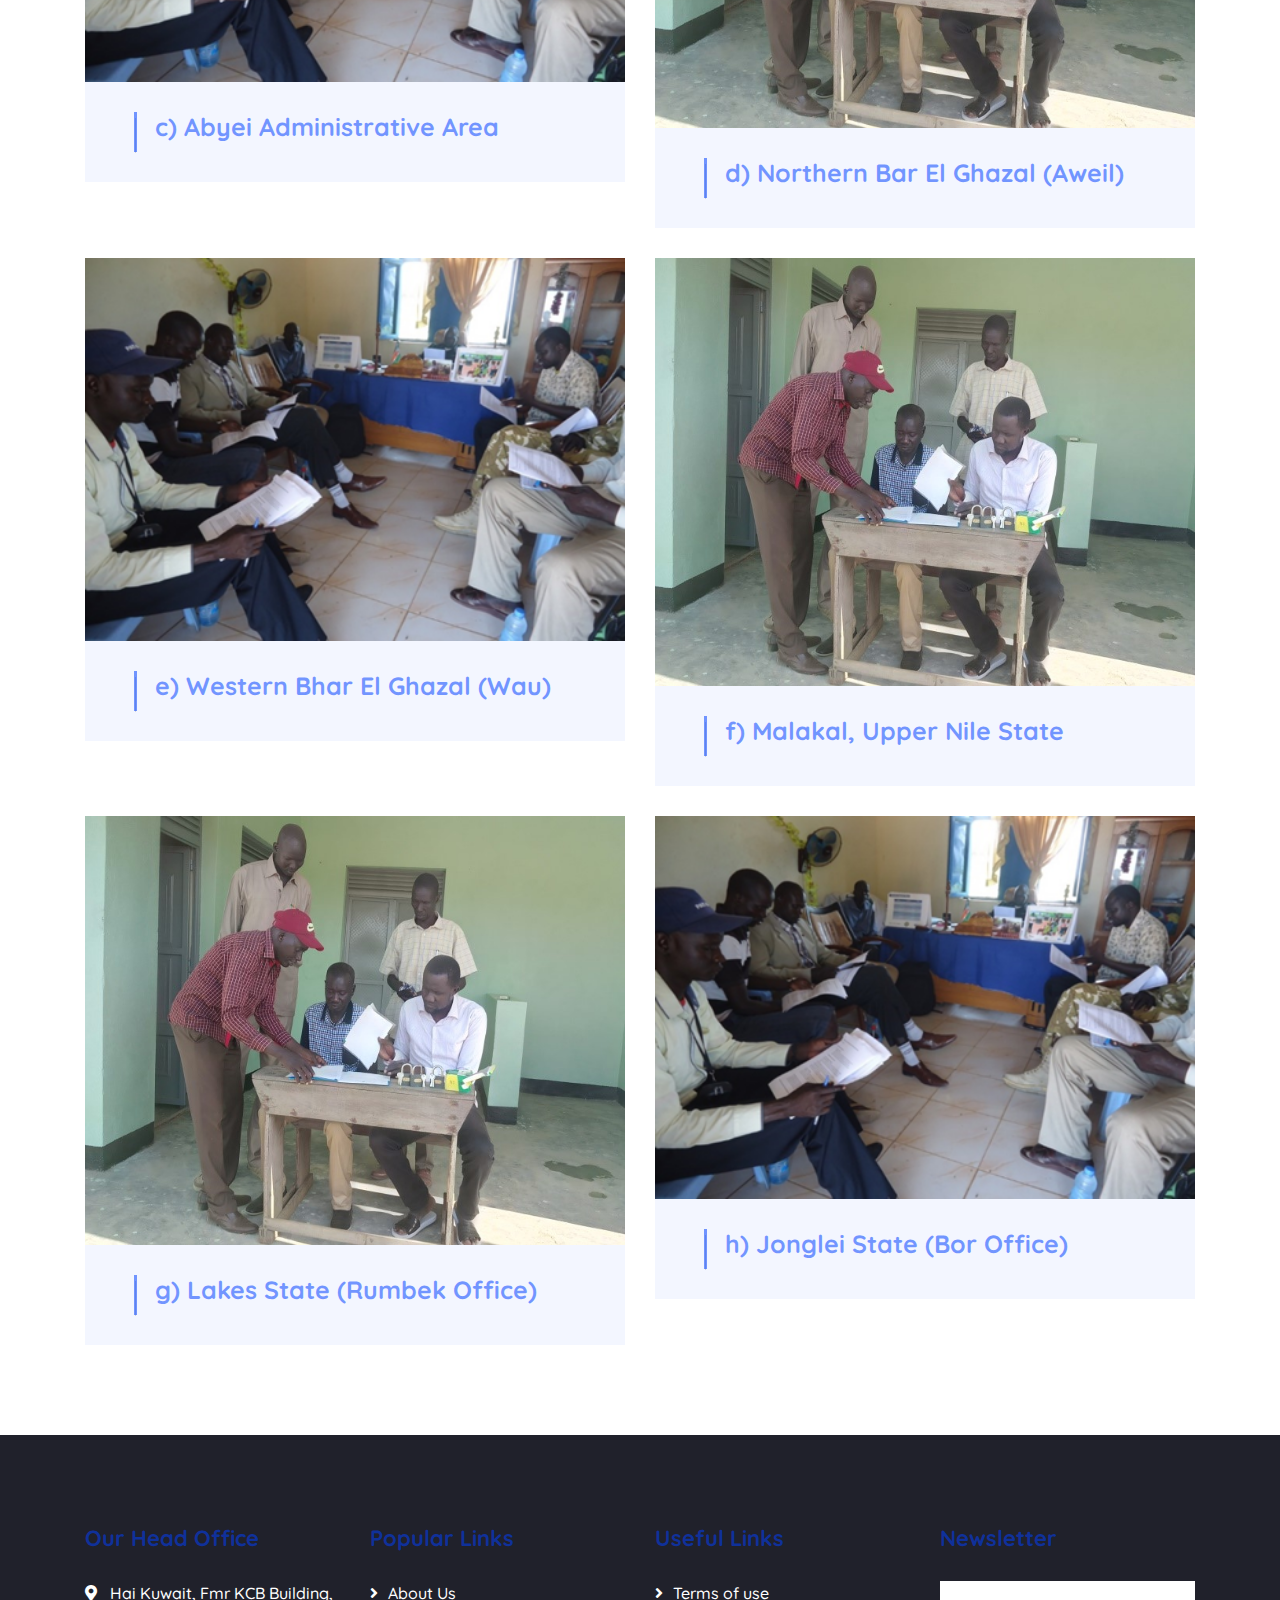
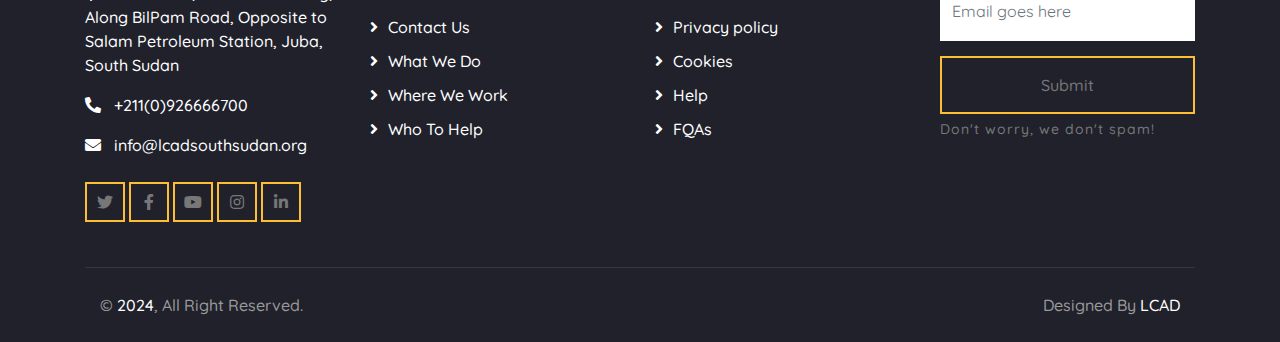
<file: wherewework.html>
<!DOCTYPE html>
<html lang="en">
    <head>
        <meta charset="utf-8">
        <title>LCAD.org</title>
        <meta content="width=device-width, initial-scale=1.0" name="viewport">
        <meta content="Free Website Template" name="keywords">
        <meta content="Free Website Template" name="description">
        <link href="img/favicon.ico" rel="icon">
        <link href="https://fonts.googleapis.com/css2?family=Quicksand:wght@300;400;500;600;700&display=swap" rel="stylesheet">
        <link href="https://stackpath.bootstrapcdn.com/bootstrap/4.4.1/css/bootstrap.min.css" rel="stylesheet">
        <link href="https://cdnjs.cloudflare.com/ajax/libs/font-awesome/5.10.0/css/all.min.css" rel="stylesheet">
        <link href="lib/flaticon/font/flaticon.css" rel="stylesheet">
        <link href="lib/animate/animate.min.css" rel="stylesheet">
        <link href="lib/owlcarousel/assets/owl.carousel.min.css" rel="stylesheet">
        <link href="css/style.css" rel="stylesheet">
    </head>

    <body>
        <!-- LCAD Top Bar Start -->
        <div class="top-bar d-none d-md-block">
            <div class="container-fluid">
                <div class="row"><div class="col-md-8">
                    <div class="top-bar-left">
                        <div class="text">
                            <i class="fa fa-phone-alt"></i>
                            <a href="tel:+211092666700" style="color: inherit; text-decoration: none;">
                                <p>+ 211(0)926666700</p>
                            </a>
                        </div>
                        <div class="text">
                            <i class="fa fa-envelope"></i>
                            <a href="mailto:info@lcadsouthsudan.org" style="color: inherit; text-decoration: none;">
                                <p>info@lcadsouthsudan.org</p>
                            </a>
                        </div>
                    </div>
                </div>
                
                    <div class="col-md-4">
                        <div class="top-bar-right">
                            <div class="social">
                                <a href=""><i class="fab fa-twitter"></i></a>
                                <a href=""><i class="fab fa-facebook-f"></i></a>
                                <a href=""><i class="fab fa-linkedin-in"></i></a>
                                <a href=""><i class="fab fa-instagram"></i></a>
                            </div>
                        </div>
                    </div>
                </div>
            </div>
        </div>
        <!-- LCAD Top Bar End -->

        <!-- LCAD Nav Bar Start -->
        <div class="navbar navbar-expand-lg bg-dark navbar-dark">
            <div class="container-fluid">
                <a href="index.html" class="navbar-brand">
                    <img src="img/LCAD LOGO.jpg" alt="LCAD.org Logo" style="max-height: 100px; width: auto; max-width: 100%;">
                </a>
                <button type="button" class="navbar-toggler" data-toggle="collapse" data-target="#navbarCollapse">
                    <span class="navbar-toggler-icon"></span>
                </button>
                <div class="collapse navbar-collapse justify-content-between" id="navbarCollapse">
                    <div class="navbar-nav ml-auto">
                        <a href="index.html" class="nav-item nav-link active">HOME</a>
                        <a href="about.html" class="nav-item nav-link">ABOUT US</a>
                        <a href="whatwedo.html" class="nav-item nav-link">WHAT WE DO</a>
                        <a href="wherewework.html" class="nav-item nav-link">WHERE WE WORK</a>
                        <a href="whotohelp.html" class="nav-item nav-link">WHO TO HELP</a>
                        
                        <!-- Dropdown menu -->
                        <div class="nav-item dropdown">
                            <a href="#" class="nav-link dropdown-toggle" data-toggle="dropdown">MENU</a>
                            <div class="dropdown-menu">
                                <a href="currentprojects.html" class="dropdown-item">CURRENT PROJECTS</a>
                                <a href="completedprojects.html" class="dropdown-item">COMPLETED PROJECTS</a>
                                <a href="corevalues.html" class="dropdown-item">CORE VALUES</a>
                                <a href="donate.html" class="dropdown-item">DONATE NOW</a>
                                <a href="objectives.html" class="dropdown-item">OBJECTIVES</a>
                            </div>
                        </div>
                        
                        <a href="contact.html" class="nav-item nav-link">CONTACT</a>
                    </div>
                </div>
            </div>
        </div>
        <!-- LCAD Nav Bar End -->
        
        
        <!-- LCAD Page Header Start -->
        <div class="page-header">
            <div class="container">
                <div class="row">
                    <div class="col-12">
                        <h2>WHERE WE WORK</h2>
                    </div>
                    <div class="col-12">
                        <a href="">Home</a>
                        <a href="">LCAD physical and programmatic presence in 8 States of South Sudan namely:</a>
                    </div>
                </div>
            </div>
        </div>
        <!-- Page Header End -->
        
        
        <!-- LCAD Where We Work Start -->
        <div class="event">
            <div class="container">
                <div class="section-header text-center">
                    <p>Where we work</p>
                    <h2>Get ready to visit our working places</h2>
                </div>
                <div class="row">
                    <div class="col-lg-6">
                        <div class="event-item">
                            <img src="img/event-1.jpg" alt="Image">
                            <div class="event-content">
                                <div class="event-text">
                                    <h3>a) Juba, Central Equatoria State (Juba and Terekeka Counties)</h3>
                                </div>
                            </div>
                        </div>
                    </div>
                    <div class="col-lg-6">
                        <div class="event-item">
                            <img src="img/event-2.png" alt="Image">
                            <div class="event-content">
                                <div class="event-text">
                                    <h3>b) Warrap State (Kuajok Office) with projects in all 6 Counties</h3>
                                </div>
                            </div>
                        </div>
                    </div>
                    
                    <div class="col-lg-6">
                        <div class="event-item">
                            <img src="img/event-2.png" alt="Image">
                            <div class="event-content">
                                <div class="event-text">
                                    <h3>c)	Abyei Administrative Area </h3>
                                </div>
                            </div>
                        </div>
                    </div>
                    
                    <div class="col-lg-6">
                        <div class="event-item">
                            <img src="img/event-1.jpg" alt="Image">
                            <div class="event-content">
                                <div class="event-text">
                                    <h3>d)	Northern Bar El Ghazal (Aweil)</h3>
                                </div>
                            </div>
                        </div>
                    </div>
                    
                    <div class="col-lg-6">
                        <div class="event-item">
                            <img src="img/event-2.png" alt="Image">
                            <div class="event-content">
                                <div class="event-text">
                                    <h3>e)	Western Bhar El Ghazal (Wau)</h3>
                                </div>
                            </div>
                        </div>
                    </div>
                    
                    <div class="col-lg-6">
                        <div class="event-item">
                            <img src="img/event-1.jpg" alt="Image">
                            <div class="event-content">
                                <div class="event-text">
                                    <h3>f)	Malakal, Upper Nile State</h3>
                                </div>
                            </div>
                        </div>
                    </div>
                    <div class="col-lg-6">
                        <div class="event-item">
                            <img src="img/event-1.jpg" alt="Image">
                            <div class="event-content">
                                <div class="event-text">
                                    <h3>g)	Lakes State (Rumbek Office) </h3>
                                </div>
                            </div>
                        </div>
                    </div>
                    <div class="col-lg-6">
                        <div class="event-item">
                            <img src="img/event-2.png" alt="Image">
                            <div class="event-content">
                                <div class="event-text">
                                    <h3>h)	Jonglei State (Bor Office)</h3>
                                </div>
                            </div>
                        </div>
                    </div>
                </div>
            </div>
        </div>
        <!-- LCAD Where We Work End -->


        <!-- LCAD Footer Start -->
        <div class="footer">
            <div class="container">
                <div class="row"><div class="col-lg-3 col-md-6">
                    <div class="footer-contact">
                        <h2>Our Head Office</h2>
                        <p><i class="fa fa-map-marker-alt"></i>Hai Kuwait, Fmr KCB Building,
                             Along BilPam Road, Opposite to Salam Petroleum Station,
                             Juba, South Sudan</p>
                        <p><i class="fa fa-phone-alt"></i>
                            <a href="tel:+2110926666700" style="color: inherit; text-decoration: none;">+211(0)926666700</a>
                        </p>
                        <p><i class="fa fa-envelope"></i>
                            <a href="mailto:info@lcadsouthsudan.org" style="color: inherit; text-decoration: none;">info@lcadsouthsudan.org</a>
                        </p>
                        <div class="footer-social">
                            <a class="btn btn-custom" href=""><i class="fab fa-twitter"></i></a>
                            <a class="btn btn-custom" href=""><i class="fab fa-facebook-f"></i></a>
                            <a class="btn btn-custom" href=""><i class="fab fa-youtube"></i></a>
                            <a class="btn btn-custom" href=""><i class="fab fa-instagram"></i></a>
                            <a class="btn btn-custom" href=""><i class="fab fa-linkedin-in"></i></a>
                        </div>
                    </div>
                </div>
                
                    <div class="col-lg-3 col-md-6">
                        <div class="footer-link">
                            <h2>Popular Links</h2>
                            <a href="about.html">About Us</a>
                            <a href="contact.html">Contact Us</a>
                            <a href="whatwedo.html">What We Do</a>
                            <a href="wherewework.html">Where We Work</a>
                            <a href="whotohelp.html">Who To Help</a>
                        </div>
                    </div>
                    <div class="col-lg-3 col-md-6">
                        <div class="footer-link">
                            <h2>Useful Links</h2>
                            <a href="">Terms of use</a>
                            <a href="">Privacy policy</a>
                            <a href="">Cookies</a>
                            <a href="">Help</a>
                            <a href="">FQAs</a>
                        </div>
                    </div>
                    <div class="col-lg-3 col-md-6">
                        <div class="footer-newsletter">
                            <h2>Newsletter</h2>
                            <form>
                                <input class="form-control" placeholder="Email goes here">
                                <button class="btn btn-custom">Submit</button>
                                <label>Don't worry, we don't spam!</label>
                            </form>
                        </div>
                    </div>
                </div>
            </div>
            <div class="container copyright">
                <div class="row">
                    <div class="col-md-6">
                        <p>&copy; <a href="https://www.lcadsouthsudan.org">2024</a>, All Right Reserved.</p>
                    </div>
                    <div class="col-md-6">
                        <p>Designed By <a href="https://www.lcadsouthsudan.org">LCAD</a></p>
                    </div>
                </div>
            </div>
        </div>
        <!-- LCAD Footer End -->

        <!-- LCAD Back to top button -->
        <a href="#" class="back-to-top"><i class="fa fa-chevron-up"></i></a>
        
        <!-- LCAD Pre Loader -->
        <div id="loader" class="show">
            <div class="loader"></div>
        </div>

        <!-- LCAD JavaScript Libraries -->
        <script src="https://code.jquery.com/jquery-3.4.1.min.js"></script>
        <script src="https://stackpath.bootstrapcdn.com/bootstrap/4.4.1/js/bootstrap.bundle.min.js"></script>
        <script src="lib/easing/easing.min.js"></script>
        <script src="lib/owlcarousel/owl.carousel.min.js"></script>
        <script src="lib/waypoints/waypoints.min.js"></script>
        <script src="lib/counterup/counterup.min.js"></script>
        <script src="lib/parallax/parallax.min.js"></script>
        
        <!-- LCAD Contact Javascript File -->
        <script src="mail/jqBootstrapValidation.min.js"></script>
        <script src="mail/contact.js"></script>

        <!-- LCAD Javascript -->
        <script src="js/main.js"></script>
    </body>
</html>
</file>
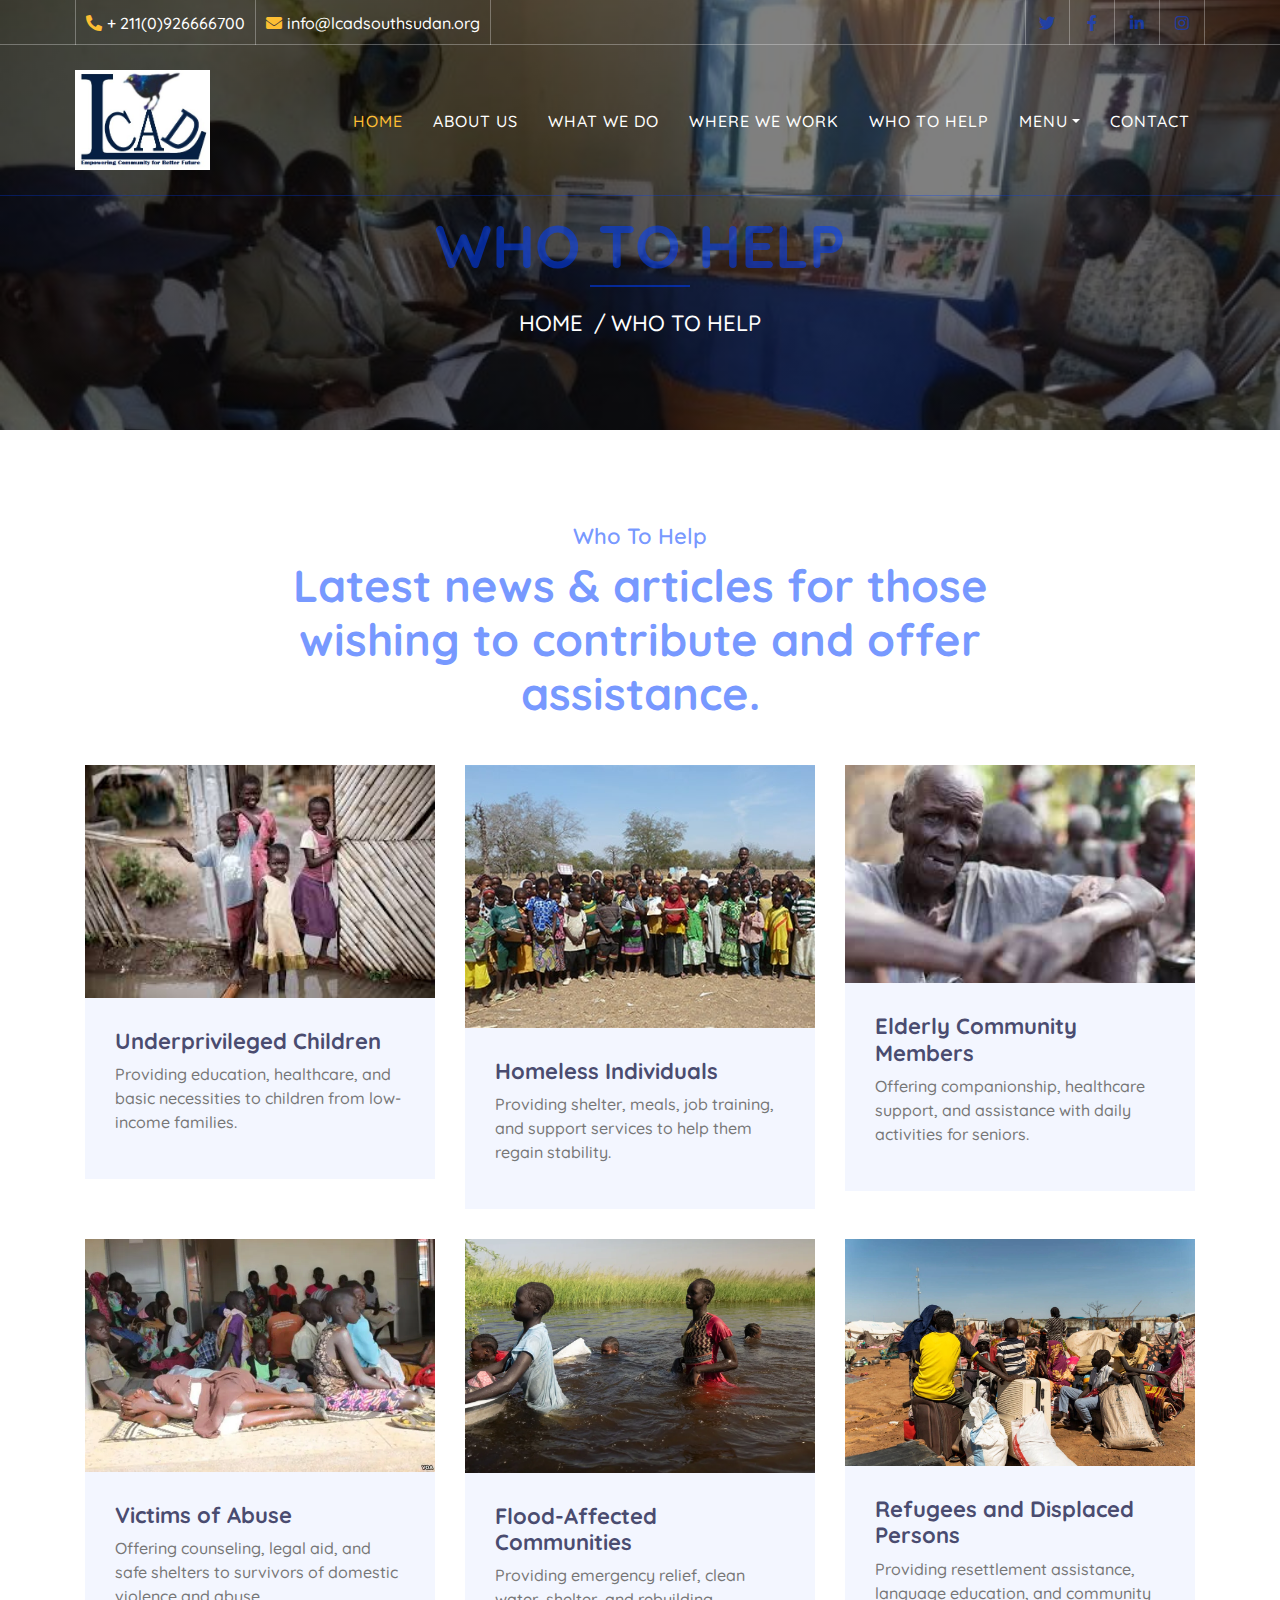
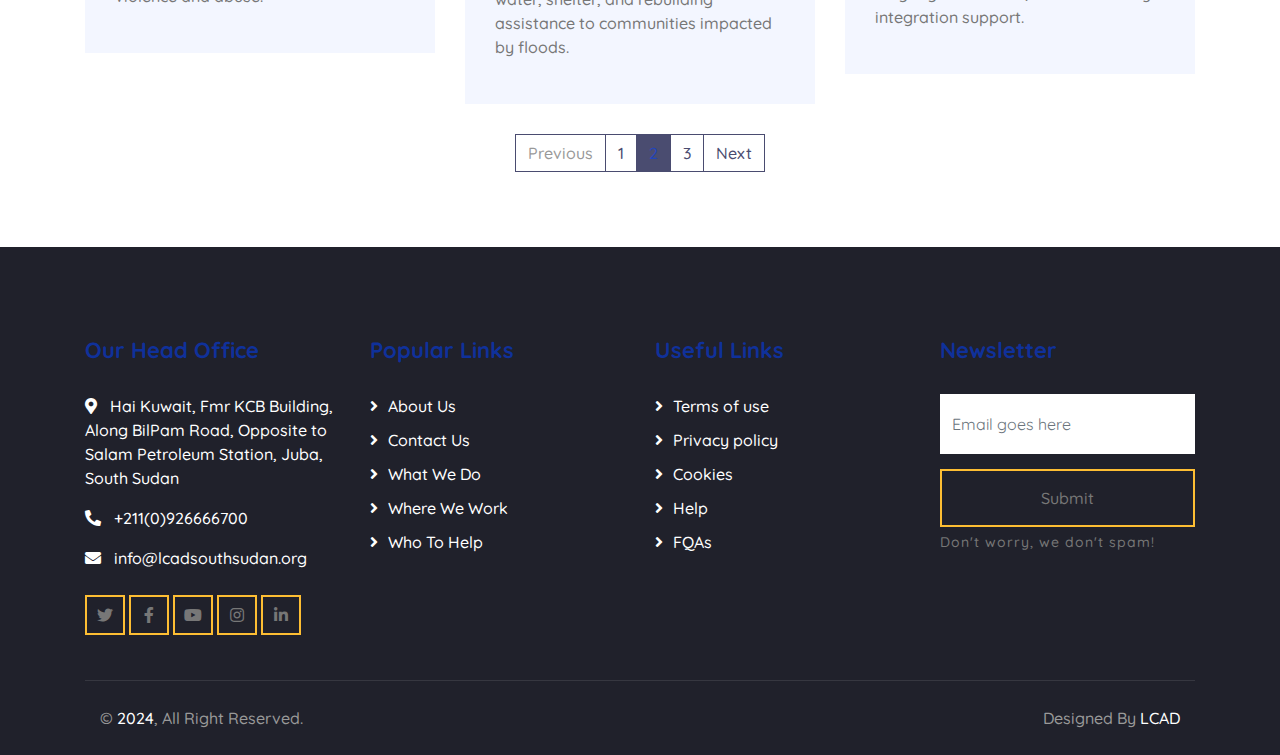
<file: whotohelp.html>
<!DOCTYPE html>
<html lang="en">
    <head>
        <meta charset="utf-8">
        <title>LCAD.org</title>
        <meta content="width=device-width, initial-scale=1.0" name="viewport">
        <meta content="Free Website Template" name="keywords">
        <meta content="Free Website Template" name="description">
        <link href="img/favicon.ico" rel="icon">
        <link href="https://fonts.googleapis.com/css2?family=Quicksand:wght@300;400;500;600;700&display=swap" rel="stylesheet">
        <link href="https://stackpath.bootstrapcdn.com/bootstrap/4.4.1/css/bootstrap.min.css" rel="stylesheet">
        <link href="https://cdnjs.cloudflare.com/ajax/libs/font-awesome/5.10.0/css/all.min.css" rel="stylesheet">
        <link href="lib/flaticon/font/flaticon.css" rel="stylesheet">
        <link href="lib/animate/animate.min.css" rel="stylesheet">
        <link href="lib/owlcarousel/assets/owl.carousel.min.css" rel="stylesheet">
        <link href="css/style.css" rel="stylesheet">
    </head>

    <body>
        <!-- LCAD Top Bar Start -->
        <div class="top-bar d-none d-md-block">
            <div class="container-fluid">
                <div class="row"><div class="col-md-8">
                    <div class="top-bar-left">
                        <div class="text">
                            <i class="fa fa-phone-alt"></i>
                            <a href="tel:+211092666700" style="color: inherit; text-decoration: none;">
                                <p>+ 211(0)926666700</p>
                            </a>
                        </div>
                        <div class="text">
                            <i class="fa fa-envelope"></i>
                            <a href="mailto:info@lcadsouthsudan.org" style="color: inherit; text-decoration: none;">
                                <p>info@lcadsouthsudan.org</p>
                            </a>
                        </div>
                    </div>
                </div>
                
                    <div class="col-md-4">
                        <div class="top-bar-right">
                            <div class="social">
                                <a href=""><i class="fab fa-twitter"></i></a>
                                <a href=""><i class="fab fa-facebook-f"></i></a>
                                <a href=""><i class="fab fa-linkedin-in"></i></a>
                                <a href=""><i class="fab fa-instagram"></i></a>
                            </div>
                        </div>
                    </div>
                </div>
            </div>
        </div>
        <!-- LCAD Top Bar End -->

        <!-- LCAD Nav Bar Start -->
        <div class="navbar navbar-expand-lg bg-dark navbar-dark">
            <div class="container-fluid">
                <a href="index.html" class="navbar-brand">
                    <img src="img/LCAD LOGO.jpg" alt="LCAD.org Logo" style="max-height: 100px; width: auto; max-width: 100%;">
                </a>
                <button type="button" class="navbar-toggler" data-toggle="collapse" data-target="#navbarCollapse">
                    <span class="navbar-toggler-icon"></span>
                </button>
                <div class="collapse navbar-collapse justify-content-between" id="navbarCollapse">
                    <div class="navbar-nav ml-auto">
                        <a href="index.html" class="nav-item nav-link active">HOME</a>
                        <a href="about.html" class="nav-item nav-link">ABOUT US</a>
                        <a href="whatwedo.html" class="nav-item nav-link">WHAT WE DO</a>
                        <a href="wherewework.html" class="nav-item nav-link">WHERE WE WORK</a>
                        <a href="whotohelp.html" class="nav-item nav-link">WHO TO HELP</a>
                        
                        <!-- Dropdown menu -->
                        <div class="nav-item dropdown">
                            <a href="#" class="nav-link dropdown-toggle" data-toggle="dropdown">MENU</a>
                            <div class="dropdown-menu">
                                <a href="currentprojects.html" class="dropdown-item">CURRENT PROJECTS</a>
                                <a href="completedprojects.html" class="dropdown-item">COMPLETED PROJECTS</a>
                                <a href="corevalues.html" class="dropdown-item">CORE VALUES</a>
                                <a href="donate.html" class="dropdown-item">DONATE NOW</a>
                                <a href="objectives.html" class="dropdown-item">OBJECTIVES</a>
                            </div>
                        </div>
                        
                        <a href="contact.html" class="nav-item nav-link">CONTACT</a>
                    </div>
                </div>
            </div>
        </div>
        <!-- LCAD Nav Bar End -->
        
        
        <!-- LCAD Page Header Start -->
        <div class="page-header">
            <div class="container">
                <div class="row">
                    <div class="col-12">
                        <h2>WHO TO HELP</h2>
                    </div>
                    <div class="col-12">
                        <a href="">HOME</a>
                        <a href="">WHO TO HELP</a>
                    </div>
                </div>
            </div>
        </div>
        <!-- LCAD Page Header End -->
        
        
        <!-- LCAD Who To Help Start -->
        <div class="blog">
            <div class="container">
                <div class="section-header text-center">
                    <p>Who To  Help</p>
                    <h2>Latest news & articles for those wishing to contribute and offer assistance.</h2>
                </div>
                <div class="row">
                    <div class="col-lg-4">
                        <div class="blog-item">
                            <div class="blog-img">
                                <img src="img/blog-0.png" alt="Image">
                            </div>
                            <div class="blog-text">
                                <h3><a href="#">Underprivileged Children</a></h3>
                                <p>
                                    Providing education, healthcare, and basic necessities to children from low-income families.
                                </p>
                            </div>
                        </div>
                    </div>
                    <div class="col-lg-4">
                        <div class="blog-item">
                            <div class="blog-img">
                                <img src="img/blog-2.jpg" alt="Image">
                            </div>
                            <div class="blog-text">
                                <h3><a href="#">Homeless Individuals</a></h3>
                                <p>
                                    Providing shelter, meals, job training, and support services to help them regain stability.
                                </p>
                            </div>
                        </div>
                    </div>
                    <div class="col-lg-4">
                        <div class="blog-item">
                            <div class="blog-img">
                                <img src="img/blog-e.png" alt="Image">
                            </div>
                            <div class="blog-text">
                                <h3><a href="#">Elderly Community Members</a></h3>
                                <p>
                                    Offering companionship, healthcare support, and assistance with daily activities for seniors.
                                </p>
                            </div>
                        </div>
                    </div>
                    <div class="col-lg-4">
                        <div class="blog-item">
                            <div class="blog-img">
                                <img src="img/blog-1.png" alt="Image">
                            </div>
                            <div class="blog-text">
                                <h3><a href="#">Victims of Abuse</a></h3>
                                <p>
                                    Offering counseling, legal aid, and safe shelters to survivors of domestic violence and abuse.
                                </p>
                            </div>
                        </div>
                    </div>
                    <div class="col-lg-4">
                        <div class="blog-item">
                            <div class="blog-img">
                                <img src="img/causes-3.png" alt="Image">
                            </div>
                            <div class="blog-text">
                                <h3><a href="#">Flood-Affected Communities</a></h3>
                                <p>
                                    Providing emergency relief, clean water, shelter, and rebuilding assistance to communities impacted by floods.
                                </p>
                            </div>
                        </div>
                    </div>
                    <div class="col-lg-4">
                        <div class="blog-item">
                            <div class="blog-img">
                                <img src="img/blog-3.png" alt="Image">
                            </div>
                            <div class="blog-text">
                                <h3><a href="#">Refugees and Displaced Persons</a></h3>
                                <p>
                                    Providing resettlement assistance, language education, and community integration support.
                                </p>
                            </div>
                        </div>
                    </div>
                </div>
                <div class="row">
                    <div class="col-12">
                        <ul class="pagination justify-content-center">
                            <li class="page-item disabled"><a class="page-link" href="#">Previous</a></li>
                            <li class="page-item"><a class="page-link" href="#">1</a></li>
                            <li class="page-item active"><a class="page-link" href="#">2</a></li>
                            <li class="page-item"><a class="page-link" href="#">3</a></li>
                            <li class="page-item"><a class="page-link" href="#">Next</a></li>
                        </ul> 
                    </div>
                </div>
            </div>
        </div>
        <!-- LCAD Who To Help End -->


        <!-- LCAD Footer Start -->
        <div class="footer">
            <div class="container">
                <div class="row"><div class="col-lg-3 col-md-6">
                    <div class="footer-contact">
                        <h2>Our Head Office</h2>
                        <p><i class="fa fa-map-marker-alt"></i>Hai Kuwait, Fmr KCB Building,
                             Along BilPam Road, Opposite to Salam Petroleum Station,
                             Juba, South Sudan</p>
                        <p><i class="fa fa-phone-alt"></i>
                            <a href="tel:+2110926666700" style="color: inherit; text-decoration: none;">+211(0)926666700</a>
                        </p>
                        <p><i class="fa fa-envelope"></i>
                            <a href="mailto:info@lcadsouthsudan.org" style="color: inherit; text-decoration: none;">info@lcadsouthsudan.org</a>
                        </p>
                        <div class="footer-social">
                            <a class="btn btn-custom" href=""><i class="fab fa-twitter"></i></a>
                            <a class="btn btn-custom" href=""><i class="fab fa-facebook-f"></i></a>
                            <a class="btn btn-custom" href=""><i class="fab fa-youtube"></i></a>
                            <a class="btn btn-custom" href=""><i class="fab fa-instagram"></i></a>
                            <a class="btn btn-custom" href=""><i class="fab fa-linkedin-in"></i></a>
                        </div>
                    </div>
                </div>
                
                    <div class="col-lg-3 col-md-6">
                        <div class="footer-link">
                            <h2>Popular Links</h2>
                            <a href="about.html">About Us</a>
                            <a href="contact.html">Contact Us</a>
                            <a href="whatwedo.html">What We Do</a>
                            <a href="wherewework.html">Where We Work</a>
                            <a href="whotohelp.html">Who To Help</a>
                        </div>
                    </div>
                    <div class="col-lg-3 col-md-6">
                        <div class="footer-link">
                            <h2>Useful Links</h2>
                            <a href="">Terms of use</a>
                            <a href="">Privacy policy</a>
                            <a href="">Cookies</a>
                            <a href="">Help</a>
                            <a href="">FQAs</a>
                        </div>
                    </div>
                    <div class="col-lg-3 col-md-6">
                        <div class="footer-newsletter">
                            <h2>Newsletter</h2>
                            <form>
                                <input class="form-control" placeholder="Email goes here">
                                <button class="btn btn-custom">Submit</button>
                                <label>Don't worry, we don't spam!</label>
                            </form>
                        </div>
                    </div>
                </div>
            </div>
            <div class="container copyright">
                <div class="row">
                    <div class="col-md-6">
                        <p>&copy; <a href="https://www.lcadsouthsudan.org">2024</a>, All Right Reserved.</p>
                    </div>
                    <div class="col-md-6">
                        <p>Designed By <a href="https://www.lcadsouthsudan.org">LCAD</a></p>
                    </div>
                </div>
            </div>
        </div>
        <!-- LCAD Footer End -->

        <!-- LCAD Back to top button -->
        <a href="#" class="back-to-top"><i class="fa fa-chevron-up"></i></a>
        
        <!-- LCAD Pre Loader -->
        <div id="loader" class="show">
            <div class="loader"></div>
        </div>

        <!-- LCAD JavaScript Libraries -->
        <script src="https://code.jquery.com/jquery-3.4.1.min.js"></script>
        <script src="https://stackpath.bootstrapcdn.com/bootstrap/4.4.1/js/bootstrap.bundle.min.js"></script>
        <script src="lib/easing/easing.min.js"></script>
        <script src="lib/owlcarousel/owl.carousel.min.js"></script>
        <script src="lib/waypoints/waypoints.min.js"></script>
        <script src="lib/counterup/counterup.min.js"></script>
        <script src="lib/parallax/parallax.min.js"></script>
        
        <!-- LCAD Contact Javascript File -->
        <script src="mail/jqBootstrapValidation.min.js"></script>
        <script src="mail/contact.js"></script>

        <!-- LCAD Javascript -->
        <script src="js/main.js"></script>
    </body>
</html>
</file>
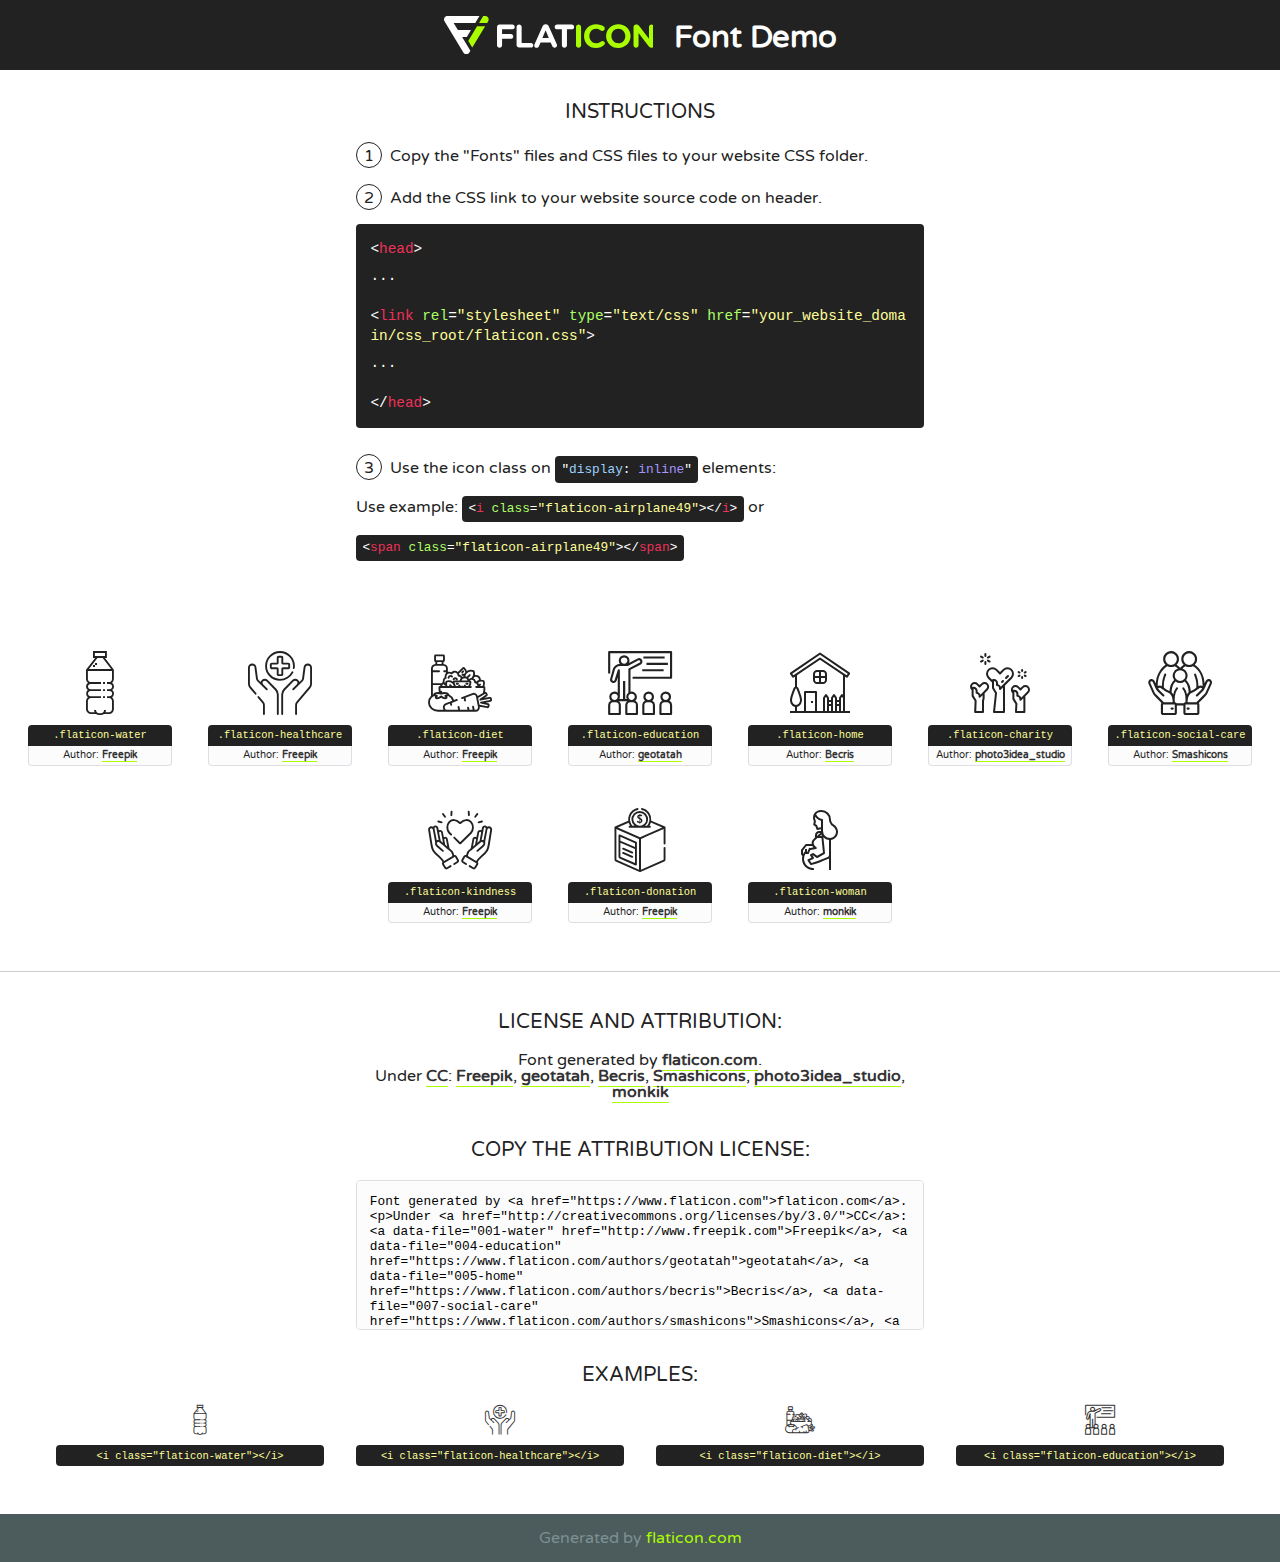
<file: lib/flaticon/font/flaticon.html>
<!DOCTYPE html>
<!--
  Flaticon icon font: Flaticon
  Creation date: 30/09/2020 10:47
-->
<html>
<!DOCTYPE html>
<html>

<head>
    <title>Flaticon WebFont</title>
    <link href="http://fonts.googleapis.com/css?family=Varela+Round" rel="stylesheet" type="text/css" />
    <link rel="stylesheet" type="text/css" href="flaticon.css">
    <meta charset="UTF-8">
    <style>
    html, body, div, span, applet, object, iframe,
    h1, h2, h3, h4, h5, h6, p, blockquote, pre,
    a, abbr, acronym, address, big, cite, code,
    del, dfn, em, img, ins, kbd, q, s, samp,
    small, strike, strong, sub, sup, tt, var,
    b, u, i, center,
    dl, dt, dd, ol, ul, li,
    fieldset, form, label, legend,
    table, caption, tbody, tfoot, thead, tr, th, td,
    article, aside, canvas, details, embed, 
    figure, figcaption, footer, header, hgroup, 
    menu, nav, output, ruby, section, summary,
    time, mark, audio, video {
        margin: 0;
        padding: 0;
        border: 0;
        font-size: 100%;
        font: inherit;
        vertical-align: baseline;
    }
    /* HTML5 display-role reset for older browsers */
    article, aside, details, figcaption, figure, 
    footer, header, hgroup, menu, nav, section {
        display: block;
    }
    body {
        line-height: 1;
    }
    ol, ul {
        list-style: none;
    }
    blockquote, q {
        quotes: none;
    }
    blockquote:before, blockquote:after,
    q:before, q:after {
        content: '';
        content: none;
    }
    table {
        border-collapse: collapse;
        border-spacing: 0;
    }
    body {
        font-family: 'Varela Round', Helvetica, Arial, sans-serif;
        font-size: 16px;
        color: #222;
    }
    a {
        color: #333;
        border-bottom: 1px solid #a9fd00;
        font-weight: bold;
        text-decoration: none;
    }
    * {
        -moz-box-sizing: border-box;
        -webkit-box-sizing: border-box;
        box-sizing: border-box;
        margin: 0;
        padding: 0;
    }
    [class^="flaticon-"]:before, [class*=" flaticon-"]:before, [class^="flaticon-"]:after, [class*=" flaticon-"]:after {
        font-family: Flaticon;
        font-size: 30px;
        font-style: normal;
        margin-left: 20px;
        color: #333;
    }
    .wrapper {
        max-width: 600px;
        margin: auto;
        padding: 0 1em;
    }
    .title {
        font-size: 1.25em;
        text-align: center;
        margin-bottom: 1em;
        text-transform: uppercase;
    }
    header {
        text-align: center;
        background-color: #222;
        color: #fff;
        padding: 1em;
    }
    header .logo {
        width: 210px;
        height: 38px;
        display: inline-block;
        vertical-align: middle;
        margin-right: 1em;
        border: none;
    }
    header strong {
        font-size: 1.95em;
        font-weight: bold;
        vertical-align: middle;
        margin-top: 5px;
        display: inline-block;
    }
    .demo {
        margin: 2em auto;
        line-height: 1.25em;
    }
    .demo ul li {
        margin-bottom: 1em;
    }
    .demo ul li .num {
        color: #222;
        border-radius: 20px;
        display: inline-block;
        width: 26px;
        padding: 3px;
        height: 26px;
        text-align: center;
        margin-right: 0.5em;
        border: 1px solid #222;
    }
    .demo ul li code {
        background-color: #222;
        border-radius: 4px;
        padding: 0.25em 0.5em;
        display: inline-block;
        color: #fff;
        font-family: Consolas,Monaco,Lucida Console,Liberation Mono,DejaVu Sans Mono,Bitstream Vera Sans Mono,Courier New, monospace;
        font-weight: lighter;
        margin-top: 1em;
        font-size: 0.8em;
        word-break: break-all;
    }
    .demo ul li code.big {
        padding: 1em;
        font-size: 0.9em;
    }
    .demo ul li code .red {
        color: #EF3159;
    }
    .demo ul li code .green {
        color: #ACFF65;
    }
    .demo ul li code .yellow {
        color: #FFFF99;
    }
    .demo ul li code .blue {
        color: #99D3FF;
    }
    .demo ul li code .purple {
        color: #A295FF;
    }
    .demo ul li code .dots {
        margin-top: 0.5em;
        display: block;
    }
    #glyphs {
        border-bottom: 1px solid #ccc;
        padding: 2em 0;
        text-align: center;
    }
    .glyph {
        display: inline-block;
        width: 9em;
        margin: 1em;
        text-align: center;
        vertical-align: top;
        background: #FFF;
    }
    .glyph .glyph-icon {
        padding: 10px;
        display: block;
        font-family:"Flaticon";
        font-size: 64px;
        line-height: 1;
    }
    .glyph .glyph-icon:before {
        font-size: 64px;
        color: #222;
        margin-left: 0;
    }
    .class-name {
        font-size: 0.65em;
        background-color: #222;
        color: #fff;
        border-radius: 4px 4px 0 0;
        padding: 0.5em;
        color: #FFFF99;
        font-family: Consolas,Monaco,Lucida Console,Liberation Mono,DejaVu Sans Mono,Bitstream Vera Sans Mono,Courier New, monospace;
    }
    .author-name {
        font-size: 0.6em;
        background-color: #fcfcfd;
        border: 1px solid #DEDEE4;
        border-top: 0;
        border-radius: 0 0 4px 4px;
        padding: 0.5em;
    }
    .class-name:last-child {
        font-size: 10px;
        color:#888;
    }
    .class-name:last-child a {
        font-size: 10px;
        color:#555;
    }
    .class-name:last-child a:hover {
        color:#a9fd00;
    }
    .glyph > input {
        display: block;
        width: 100px;
        margin: 5px auto;
        text-align: center;
        font-size: 12px;
        cursor: text;
    }
    .glyph > input.icon-input {
        font-family:"Flaticon";
        font-size: 16px;
        margin-bottom: 10px;
    }
    .attribution .title {
        margin-top: 2em;
    }
    .attribution textarea {
        background-color: #fcfcfd;
        padding: 1em;
        border: none;
        box-shadow: none;
        border: 1px solid #DEDEE4;
        border-radius: 4px;
        resize: none;
        width: 100%;
        height: 150px;
        font-size: 0.8em;
        font-family: Consolas,Monaco,Lucida Console,Liberation Mono,DejaVu Sans Mono,Bitstream Vera Sans Mono,Courier New, monospace;
        -webkit-appearance: none;
    }
    .iconsuse {
        margin: 2em auto;
        text-align: center;
        max-width: 1200px;
    }
    .iconsuse:after {
        content: '';
        display: table;
        clear: both;
    }
    .iconsuse .image {
        float: left;
        width: 25%;
        padding: 0 1em;
    }
    .iconsuse .image p {
        margin-bottom: 1em;
    }
    .iconsuse .image span {
        display: block;
        font-size: 0.65em;
        background-color: #222;
        color: #fff;
        border-radius: 4px;
        padding: 0.5em;
        color: #FFFF99;
        margin-top: 1em;
        font-family: Consolas,Monaco,Lucida Console,Liberation Mono,DejaVu Sans Mono,Bitstream Vera Sans Mono,Courier New, monospace;
    }
    #footer {
        text-align: center;
        background-color: #4C5B5C;
        color: #7c9192;
        padding: 1em;
    }
    #footer a {
        border: none;
        color: #a9fd00;
        font-weight: normal;
    }
    @media (max-width: 960px) {
        .iconsuse .image {
            width: 50%;
        }
    }
    @media (max-width: 560px) {
        .iconsuse .image {
            width: 100%;
        }
    }
    </style>
</head>

<body class="characters-off">

    <header>
        <a href="https://www.flaticon.com" target="_blank" class="logo">
            <svg version="1.1" xmlns="http://www.w3.org/2000/svg" xmlns:xlink="http://www.w3.org/1999/xlink" xmlns:a="http://ns.adobe.com/AdobeSVGViewerExtensions/3.0/" viewBox="0 0 560.875 102.036" enable-background="new 0 0 560.875 102.036" xml:space="preserve">
                <defs>
                </defs>
                <g>
                    <g class="letters">
                        <path fill="#ffffff" d="M141.596,29.675c0-3.777,2.985-6.767,6.764-6.767h34.438c3.426,0,6.15,2.728,6.15,6.15
                        c0,3.43-2.724,6.149-6.15,6.149h-27.674v13.091h23.719c3.429,0,6.151,2.724,6.151,6.15c0,3.43-2.723,6.149-6.151,6.149h-23.719
                        v17.574c0,3.773-2.986,6.761-6.764,6.761c-3.779,0-6.764-2.989-6.764-6.761V29.675z"></path>
                        <path fill="#ffffff" d="M193.844,29.149c0-3.781,2.985-6.767,6.764-6.767c3.776,0,6.763,2.985,6.763,6.767v42.957h25.039
                        c3.426,0,6.149,2.726,6.149,6.153c0,3.425-2.723,6.15-6.149,6.15h-31.802c-3.779,0-6.764-2.986-6.764-6.768V29.149z"></path>
                        <path fill="#ffffff" d="M241.891,75.71l21.438-48.407c1.492-3.341,4.215-5.357,7.906-5.357h0.792
                        c3.686,0,6.323,2.017,7.815,5.357l21.439,48.407c0.436,0.967,0.701,1.845,0.701,2.723c0,3.602-2.809,6.501-6.414,6.501
                        c-3.161,0-5.269-1.845-6.499-4.655l-4.132-9.661h-27.059l-4.301,10.102c-1.144,2.631-3.426,4.214-6.237,4.214
                        c-3.517,0-6.24-2.81-6.24-6.325C241.1,77.64,241.451,76.677,241.891,75.71z M279.932,58.666l-8.521-20.297l-8.526,20.297H279.932
                        z"></path>
                        <path fill="#ffffff" d="M314.864,35.387H301.86c-3.429,0-6.239-2.813-6.239-6.238c0-3.429,2.811-6.24,6.239-6.24h39.533
                        c3.426,0,6.237,2.811,6.237,6.24c0,3.425-2.811,6.238-6.237,6.238h-13.001v42.785c0,3.773-2.99,6.761-6.764,6.761
                        c-3.779,0-6.764-2.989-6.764-6.761V35.387z"></path>
                        <path fill="#A9FD00" d="M352.615,29.149c0-3.781,2.985-6.767,6.767-6.767c3.774,0,6.761,2.985,6.761,6.767v49.024
                        c0,3.773-2.987,6.761-6.761,6.761c-3.781,0-6.767-2.989-6.767-6.761V29.149z"></path>
                        <path fill="#A9FD00" d="M374.132,53.836v-0.179c0-17.481,13.178-31.801,32.065-31.801c9.22,0,15.459,2.458,20.557,6.238
                        c1.402,1.054,2.637,2.985,2.637,5.357c0,3.692-2.985,6.59-6.681,6.59c-1.845,0-3.071-0.702-4.044-1.319
                        c-3.776-2.813-7.729-4.393-12.562-4.393c-10.364,0-17.831,8.611-17.831,19.154v0.173c0,10.542,7.291,19.329,17.831,19.329
                        c5.715,0,9.492-1.756,13.359-4.834c1.049-0.874,2.458-1.491,4.039-1.491c3.429,0,6.325,2.813,6.325,6.236
                        c0,2.106-1.056,3.78-2.282,4.834c-5.539,4.834-12.036,7.733-21.878,7.733C387.572,85.464,374.132,71.493,374.132,53.836z"></path>
                        <path fill="#A9FD00" d="M433.009,53.836v-0.179c0-17.481,13.79-31.801,32.766-31.801c18.981,0,32.592,14.143,32.592,31.628v0.173
                        c0,17.483-13.785,31.807-32.769,31.807C446.625,85.464,433.009,71.32,433.009,53.836z M484.224,53.836v-0.179
                        c0-10.539-7.725-19.326-18.626-19.326c-10.893,0-18.449,8.611-18.449,19.154v0.173c0,10.542,7.73,19.329,18.626,19.329
                        C476.676,72.986,484.224,64.378,484.224,53.836z"></path>
                        <path fill="#A9FD00" d="M506.233,29.321c0-3.774,2.99-6.763,6.767-6.763h1.401c3.252,0,5.183,1.583,7.029,3.953l26.093,34.265
                        V29.059c0-3.692,2.99-6.677,6.681-6.677c3.683,0,6.671,2.985,6.671,6.677v48.934c0,3.78-2.987,6.765-6.764,6.765h-0.436
                        c-3.257,0-5.188-1.581-7.034-3.953l-27.056-35.492v32.944c0,3.687-2.985,6.676-6.678,6.676c-3.683,0-6.673-2.989-6.673-6.676
                        V29.321z"></path>
                    </g>
                    <g class="insignia">
                        <path fill="#ffffff" d="M48.372,56.137h12.517l11.156-18.537H37.186L25.688,18.539h57.825L94.668,0H9.271
                        C5.925,0,2.842,1.801,1.198,4.716c-1.644,2.907-1.593,6.482,0.134,9.343l50.38,83.501c1.678,2.781,4.689,4.476,7.938,4.476
                        c3.246,0,6.257-1.695,7.935-4.476l2.898-4.804L48.372,56.137z"></path>
                        <g class="i">
                            <path fill="#A9FD00" d="M93.575,18.539h0.031v0.004l21.652,0.004l2.705-4.488c1.727-2.861,1.778-6.436,0.133-9.343
                            C116.454,1.801,113.371,0,110.026,0h-5.294L93.575,18.539z"></path>
                            <polygon fill="#A9FD00" points="88.291,27.356 64.725,66.486 75.519,84.404 109.942,27.356"></polygon>
                        </g>
                    </g>
                </g>
            </svg>
        </a>
        <strong>Font Demo</strong>
    </header>


    <section class="demo wrapper">

        <p class="title">Instructions</p>

        <ul>
            <li>
                <span class="num">1</span>Copy the "Fonts" files and CSS files to your website CSS folder.
            </li>
            <li>
                <span class="num">2</span>Add the CSS link to your website source code on header.
                <code class="big">
                    &lt;<span class="red">head</span>&gt;
                    <br/><span class="dots">...</span>
                    <br/>&lt;<span class="red">link</span> <span class="green">rel</span>=<span class="yellow">"stylesheet"</span> <span class="green">type</span>=<span class="yellow">"text/css"</span> <span class="green">href</span>=<span class="yellow">"your_website_domain/css_root/flaticon.css"</span>&gt;
                    <br/><span class="dots">...</span>
                    <br/>&lt;/<span class="red">head</span>&gt;
                </code>
            </li>

            <li>
                <p>
                    <span class="num">3</span>Use the icon class on <code>"<span class="blue">display</span>:<span class="purple"> inline</span>"</code> elements:
                    <br />
                    Use example: <code>&lt;<span class="red">i</span> <span class="green">class</span>=<span class="yellow">&quot;flaticon-airplane49&quot;</span>&gt;&lt;/<span class="red">i</span>&gt;</code> or <code>&lt;<span class="red">span</span> <span class="green">class</span>=<span class="yellow">&quot;flaticon-airplane49&quot;</span>&gt;&lt;/<span class="red">span</span>&gt;</code>
            </li>
        </ul>

    </section>




   <section id="glyphs">          
    
      
        <div class="glyph"><div class="glyph-icon flaticon-water"></div>
            <div class="class-name">.flaticon-water</div>
            <div class="author-name">Author: <a data-file="001-water" href="http://www.freepik.com">Freepik</a> </div> 
        </div>        
        
        <div class="glyph"><div class="glyph-icon flaticon-healthcare"></div>
            <div class="class-name">.flaticon-healthcare</div>
            <div class="author-name">Author: <a data-file="002-healthcare" href="http://www.freepik.com">Freepik</a> </div> 
        </div>        
        
        <div class="glyph"><div class="glyph-icon flaticon-diet"></div>
            <div class="class-name">.flaticon-diet</div>
            <div class="author-name">Author: <a data-file="003-diet" href="http://www.freepik.com">Freepik</a> </div> 
        </div>        
        
        <div class="glyph"><div class="glyph-icon flaticon-education"></div>
            <div class="class-name">.flaticon-education</div>
            <div class="author-name">Author: <a data-file="004-education" href="https://www.flaticon.com/authors/geotatah">geotatah</a> </div> 
        </div>        
        
        <div class="glyph"><div class="glyph-icon flaticon-home"></div>
            <div class="class-name">.flaticon-home</div>
            <div class="author-name">Author: <a data-file="005-home" href="https://www.flaticon.com/authors/becris">Becris</a> </div> 
        </div>        
        
        <div class="glyph"><div class="glyph-icon flaticon-charity"></div>
            <div class="class-name">.flaticon-charity</div>
            <div class="author-name">Author: <a data-file="006-charity" href="https://www.flaticon.com/authors/photo3idea-studio">photo3idea_studio</a> </div> 
        </div>        
        
        <div class="glyph"><div class="glyph-icon flaticon-social-care"></div>
            <div class="class-name">.flaticon-social-care</div>
            <div class="author-name">Author: <a data-file="007-social-care" href="https://www.flaticon.com/authors/smashicons">Smashicons</a> </div> 
        </div>        
        
        <div class="glyph"><div class="glyph-icon flaticon-kindness"></div>
            <div class="class-name">.flaticon-kindness</div>
            <div class="author-name">Author: <a data-file="008-kindness" href="http://www.freepik.com">Freepik</a> </div> 
        </div>        
        
        <div class="glyph"><div class="glyph-icon flaticon-donation"></div>
            <div class="class-name">.flaticon-donation</div>
            <div class="author-name">Author: <a data-file="009-donation" href="http://www.freepik.com">Freepik</a> </div> 
        </div>        
        
        <div class="glyph"><div class="glyph-icon flaticon-woman"></div>
            <div class="class-name">.flaticon-woman</div>
            <div class="author-name">Author: <a data-file="010-woman" href="https://www.flaticon.com/authors/monkik">monkik</a> </div> 
        </div>        
        

    </section>



    <section class="attribution wrapper"   style="text-align:center;">

      <div class="title">License and attribution:</div><div class="attrDiv">Font generated by <a href="https://www.flaticon.com">flaticon.com</a>. <div><p>Under <a href="http://creativecommons.org/licenses/by/3.0/">CC</a>: <a data-file="001-water" href="http://www.freepik.com">Freepik</a>, <a data-file="004-education" href="https://www.flaticon.com/authors/geotatah">geotatah</a>, <a data-file="005-home" href="https://www.flaticon.com/authors/becris">Becris</a>, <a data-file="007-social-care" href="https://www.flaticon.com/authors/smashicons">Smashicons</a>, <a data-file="006-charity" href="https://www.flaticon.com/authors/photo3idea-studio">photo3idea_studio</a>, <a data-file="010-woman" href="https://www.flaticon.com/authors/monkik">monkik</a></p>  </div>
      </div>
      <div class="title">Copy the Attribution License:</div>

    <textarea onclick="this.focus();this.select();">Font generated by &lt;a href=&quot;https://www.flaticon.com&quot;&gt;flaticon.com&lt;/a&gt;. <p>Under <a href="http://creativecommons.org/licenses/by/3.0/">CC</a>: <a data-file="001-water" href="http://www.freepik.com">Freepik</a>, <a data-file="004-education" href="https://www.flaticon.com/authors/geotatah">geotatah</a>, <a data-file="005-home" href="https://www.flaticon.com/authors/becris">Becris</a>, <a data-file="007-social-care" href="https://www.flaticon.com/authors/smashicons">Smashicons</a>, <a data-file="006-charity" href="https://www.flaticon.com/authors/photo3idea-studio">photo3idea_studio</a>, <a data-file="010-woman" href="https://www.flaticon.com/authors/monkik">monkik</a></p>  
     </textarea>

    </section>

    <section class="iconsuse">

          <div class="title">Examples:</div>            
             
            <div class="image">
                <p>
                    <i class="glyph-icon flaticon-water"></i> 
                    <span>&lt;i class=&quot;flaticon-water&quot;&gt;&lt;/i&gt;</span>
                </p>
            </div>
            
            <div class="image">
                <p>
                    <i class="glyph-icon flaticon-healthcare"></i> 
                    <span>&lt;i class=&quot;flaticon-healthcare&quot;&gt;&lt;/i&gt;</span>
                </p>
            </div>
            
            <div class="image">
                <p>
                    <i class="glyph-icon flaticon-diet"></i> 
                    <span>&lt;i class=&quot;flaticon-diet&quot;&gt;&lt;/i&gt;</span>
                </p>
            </div>
            
            <div class="image">
                <p>
                    <i class="glyph-icon flaticon-education"></i> 
                    <span>&lt;i class=&quot;flaticon-education&quot;&gt;&lt;/i&gt;</span>
                </p>
            </div>
                       
        </div>
                            
    </section>

<div id="footer">
    <div>Generated by <a href="https://www.flaticon.com">flaticon.com</a>
    </div>
</div>



</body>
</html>
</file>
<file: lib/flaticon/font/flaticon.css>
/*
  	Flaticon icon font: Flaticon
  	Creation date: 30/09/2020 10:47
  	*/

@font-face {
  font-family: "Flaticon";
  src: url("./Flaticon.eot");
  src: url("./Flaticon.eot?#iefix") format("embedded-opentype"),
       url("./Flaticon.woff2") format("woff2"),
       url("./Flaticon.woff") format("woff"),
       url("./Flaticon.ttf") format("truetype"),
       url("./Flaticon.svg#Flaticon") format("svg");
  font-weight: normal;
  font-style: normal;
}

@media screen and (-webkit-min-device-pixel-ratio:0) {
  @font-face {
    font-family: "Flaticon";
    src: url("./Flaticon.svg#Flaticon") format("svg");
  }
}

[class^="flaticon-"]:before, [class*=" flaticon-"]:before,
[class^="flaticon-"]:after, [class*=" flaticon-"]:after {   
  font-family: Flaticon;
        font-size: 20px;
font-style: normal;
margin-left: 20px;
}

.flaticon-water:before { content: "\f100"; }
.flaticon-healthcare:before { content: "\f101"; }
.flaticon-diet:before { content: "\f102"; }
.flaticon-education:before { content: "\f103"; }
.flaticon-home:before { content: "\f104"; }
.flaticon-charity:before { content: "\f105"; }
.flaticon-social-care:before { content: "\f106"; }
.flaticon-kindness:before { content: "\f107"; }
.flaticon-donation:before { content: "\f108"; }
.flaticon-woman:before { content: "\f109"; }
</file>
<file: css/style.css>
/********* General CSS *********/
body {
    color: #777777;
    font-weight: 500;
    background: #ffffff;
    font-family: 'Quicksand', sans-serif;
}

h1,
h2, 
h3, 
h4,
h5, 
h6 {
    color:  #0040ff89;
}

a {
    color:  #0040ff89;
    transition: .3s;
}

a:hover,
a:active,
a:focus {
    color: #FDBE33;
    outline: none;
    text-decoration: none;
}

.btn.btn-custom {
    padding: 12px 20px;
    text-align: center; 
   font-size: 16px;
    font-weight: 500;
    color: #777777;
    border-radius: 0;
    border: 2px solid #FDBE33;
    box-shadow: inset 0 0 0 0 #FDBE33;
    transition: ease-out 0.3s;
    -webkit-transition: ease-out 0.3s;
    -moz-transition: ease-out 0.3s;
}

.btn.btn-custom:hover {
    color: #20212B;
    box-shadow: inset 0 0 0 30px #FDBE33;
}

.btn:focus,
.form-control:focus {
    box-shadow: none;
}

.container-fluid {
    max-width: 1366px;
}

[class^="flaticon-"]:before, [class*=" flaticon-"]:before,
[class^="flaticon-"]:after, [class*=" flaticon-"]:after {   
    font-size: inherit;
    margin-left: 0;
}

/****** Loader & Back to Top ******/
#loader {
    position: fixed;
    top: 0;
    right: 0;
    bottom: 0;
    left: 0;
    display: flex;
    align-items: center;
    justify-content: center;
    background: #ffffff;
    opacity: 0;
    visibility: hidden;
    -webkit-transition: opacity .3s ease-out, visibility 0s linear .3s;
    -o-transition: opacity .3s ease-out, visibility 0s linear .3s;
    transition: opacity .3s ease-out, visibility 0s linear .3s;
    z-index: 999;
}

#loader.show {
    -webkit-transition: opacity .6s ease-out, visibility 0s linear 0s;
    -o-transition: opacity .6s ease-out, visibility 0s linear 0s;
    transition: opacity .6s ease-out, visibility 0s linear 0s;
    visibility: visible;
    opacity: 1;
}

#loader .loader {
    position: relative;
    width: 45px;
    height: 45px;
    border: 5px solid #dddddd;
    border-top: 5px solid #FDBE33;
    border-radius: 50%;
    -webkit-animation: spin 2s linear infinite;
    animation: spin 2s linear infinite;
}

@-webkit-keyframes spin {
    0% { -webkit-transform: rotate(0deg); }
    100% { -webkit-transform: rotate(360deg); }
}

@keyframes spin {
    0% { transform: rotate(0deg); }
    100% { transform: rotate(360deg); }
}

.back-to-top {
    position: fixed;
    display: none;
    background: #FDBE33;
    width: 44px;
    height: 44px;
    text-align: center;
    line-height: 1;
    font-size: 22px;
    right: 15px;
    bottom: 15px;
    transition: background 0.5s;
    z-index: 9;
}

.back-to-top i {
    color: #4a4c70;
    padding-top: 10px;
}

.back-to-top:hover {
    background: #4a4c70;
}

.back-to-top:hover i {
    color: #FDBE33;
}


/********** Top Bar CSS ***********/
.top-bar {
    position: absolute;
    height: 45px;
    width: 100%;
    top: 0;
    left: 0;
    z-index: 3;
    border-bottom: 1px solid rgba(255, 255, 255, .3);
}

.top-bar .top-bar-left {
    display: flex;
    align-items: center;
    justify-content: flex-start;
}

.top-bar .top-bar-right {
    display: flex;
    align-items: center;
    justify-content: flex-end;
}

.top-bar .text {
    display: flex;
    align-items: center;
    justify-content: center;
    flex-direction: row;
    height: 45px;
    padding: 0 10px;
    text-align: center;
    border-left: 1px solid rgba(255, 255, 255, .3);
}

.top-bar .text:last-child {
    border-right: 1px solid rgba(255, 255, 255, .3);
}

.top-bar .text i {
    font-size: 16px;
    color: #FDBE33;
    margin-right: 5px;
}

.top-bar .text p {
    color: #ffffff;
    font-size: 16px;
    font-weight: 500;
    margin: 0;
}

.top-bar .social {
    display: flex;
    height: 45px;
    font-size: 0;
    justify-content: flex-end;
}

.top-bar .social a {
    display: flex;
    align-items: center;
    justify-content: center;
    width: 45px;
    height: 100%;
    font-size: 16px;
    color:  #0040ff89;
    border-right: 1px solid rgba(255, 255, 255, .3);
}

.top-bar .social a:first-child {
    border-left: 1px solid rgba(255, 255, 255, .3);
}

.top-bar .social a:hover {
    color: #ffffff;
    background: #FDBE33;
}

@media (min-width: 992px) {
    .top-bar {
        padding: 0 60px;
    }
}


/*********** Nav Bar CSS **********/
.navbar {
    position: relative;
    transition: .5s;
    z-index: 999;
}

.navbar.nav-sticky {
    position: fixed;
    top: 0;
    width: 100%;
    box-shadow: 0 2px 5px rgba(0, 0, 0, .3);
    transition: .5s;
}

.navbar .navbar-brand {
    margin: 0;
    color: #ffffff;
    font-size: 45px;
    line-height: 0px;
    font-weight: 700;
    letter-spacing: 5px;
    text-transform: uppercase;
}

.navbar .navbar-brand img {
    max-width: 100%;
    max-height: 40px;
}

.navbar-dark .navbar-nav .nav-link,
.navbar-dark .navbar-nav .nav-link:focus,
.navbar-dark .navbar-nav .nav-link:hover,
.navbar-dark .navbar-nav .nav-link.active {
    padding: 10px 15px 8px 15px;
    color: #ffffff;
}

.navbar-dark .navbar-nav .nav-link:hover,
.navbar-dark .navbar-nav .nav-link.active {
    color: #FDBE33;
    transition: none;
}

.navbar .dropdown-menu {
    margin-top: 0;
    border: 0;
    border-radius: 0;
    background: #f8f9fa;
}

@media (min-width: 992px) {
    .navbar {
        position: absolute;
        width: 100%;
        top: 45px;
        padding: 20px 60px;
        background: transparent !important;
        border-bottom: 1px solid rgba(0, 64, 255, .3);
        z-index: 9;
    }
    
    .navbar.nav-sticky {
        padding: 10px 60px;
        background:  #0040ff89 !important;
        border-bottom: none;
    }
    
    .page .navbar {
        background:  #0040ff89 !important;
    }
    
    .navbar a.nav-link {
        padding: 8px 15px;
        font-size: 16px;
        letter-spacing: 1px;
    }
}

@media (max-width: 991.98px) {   
    .navbar {
        padding: 15px;
        background:  #0040ff89 !important;
    }
    
    .navbar a.nav-link {
        padding: 5px;
    }
    
    .navbar .dropdown-menu {
        box-shadow: none;
    }
}


/********** Hero CSS ***********/
.carousel {
    position: relative;
    width: 100%;
    min-height: 300px;
    background: #ffffff;
    margin-bottom: 45px;
}

.carousel .container-fluid {
    padding: 0;
}

.carousel .carousel-item {
    position: relative;
    width: 100%;
    min-height: 300px;
    display: flex;
    align-items: center;
    justify-content: center;
    flex-direction: column;
}

.carousel .carousel-img {
    position: relative;
    width: 100%;
    height: 100%;
    min-height: 300px;
    text-align: right;
    overflow: hidden;
}

.carousel .carousel-img::after {
    position: absolute;
    content: "";
    top: 0;
    right: 0;
    bottom: 0;
    left: 0;
    background: rgba(0, 0, 0, .5);
    z-index: 1;
}

.carousel .carousel-img img {
    width: 100%;
    height: 100%;
    object-fit: cover;
}

.carousel .carousel-text {
    position: absolute;
    max-width: 700px;
    display: flex;
    align-items: center;
    justify-content: center;
    flex-direction: column;
    z-index: 2;
}

.carousel .carousel-text h1 {
    text-align: center;
    color: #ffffff;
    font-size: 60px;
    font-weight: 700;
    margin-bottom: 20px;
}

.carousel .carousel-text p {
    color: #ffffff;
    text-align: center;
    font-size: 20px;
    margin-bottom: 25px;
}

.carousel .carousel-btn .btn.btn-custom {
    color: #ffffff;
}

.carousel .carousel-btn .btn.btn-custom:hover {
    color: #20212B;
}

.carousel .carousel-btn .btn:first-child {
    margin-right: 15px;
}

.carousel .owl-nav {
    position: absolute;
    width: 100%;
    height: 60px;
    top: calc(50% - 30px);
    left: 0;
    display: flex;
    justify-content: space-between;
    z-index: 9;
}

.carousel .owl-nav .owl-prev,
.carousel .owl-nav .owl-next {
    width: 60px;
    height: 60px;
    display: flex;
    align-items: center;
    justify-content: center;
    color: #FDBE33;
    background: rgba(256, 256, 256, .2);
    font-size: 22px;
    transition: .3s;
}

.carousel .owl-nav .owl-prev:hover,
.carousel .owl-nav .owl-next:hover {
    color: #ffffff;
    background: #FDBE33;
}

.carousel .owl-nav .owl-prev {
    margin-right: 2px;
}

.carousel .animated {
    -webkit-animation-duration: 1s;
    animation-duration: 1s;
}

#videoModal .modal-dialog {
    position: relative;
    max-width: 800px;
    margin: 60px auto 0 auto;
}

#videoModal .modal-body {
    position: relative;
    padding: 0px;
}

#videoModal .close {
    position: absolute;
    width: 30px;
    height: 30px;
    right: 0px;
    top: -30px;
    z-index: 999;
    font-size: 30px;
    font-weight: normal;
    color: #ffffff;
    background: #000000;
    opacity: 1;
}

@media (max-width: 991.98px) {
    .carousel .carousel-text h1 {
        font-size: 35px;
    }
    
    .carousel .carousel-text p {
        font-size: 16px;
    }
    
    .carousel .carousel-text .btn {
        padding: 12px 30px;
        font-size: 15px;
        letter-spacing: 0;
    }
}

@media (max-width: 767.98px) {
    .carousel .carousel-text h1 {
        font-size: 30px;
    }
    
    .carousel .carousel-text .btn {
        padding: 10px 25px;
        font-size: 15px;
        letter-spacing: 0;
    }
}

@media (max-width: 575.98px) {
    .carousel .carousel-text h1 {
        font-size: 25px;
    }
    
    .carousel .carousel-text .btn {
        padding: 8px 20px;
        font-size: 14px;
        letter-spacing: 0;
    }
}


/******* Page Header CSS *******/
.page-header {
    position: relative;
    margin-bottom: 45px;
    padding: 210px 0 90px 0;
    text-align: center;
    background: linear-gradient(rgba(0, 0, 0, .5), rgba(0, 0, 0, .5)), url(../img/page-header.jpg);
    background-attachment: fixed;
    background-position: center;
    background-repeat: no-repeat;
    background-size: cover;
}

.page-header h2 {
    position: relative;
    color:  #0040ff89;
    font-size: 60px;
    font-weight: 700;
    margin-bottom: 20px;
    padding-bottom: 5px;
}

.page-header h2::after {
    position: absolute;
    content: "";
    width: 100px;
    height: 2px;
    left: calc(50% - 50px);
    bottom: 0;
    background:  #0040ff89;
}

.page-header a {
    position: relative;
    padding: 0 12px;
    font-size: 22px;
    color: #ffffff;
}

.page-header a:hover {
    color: #FDBE33;
}

.page-header a::after {
    position: absolute;
    content: "/";
    width: 8px;
    height: 8px;
    top: -2px;
    right: -7px;
    text-align: center;
    color: #ffffff;
}

.page-header a:last-child::after {
    display: none;
}

@media (max-width: 991.98px) {
    .page-header {
        padding: 60px 0;
    }
    
    .page-header h2 {
        font-size: 45px;
    }
    
    .page-header a {
        font-size: 20px;
    }
}

@media (max-width: 767.98px) {
    .page-header {
        padding: 45px 0;
    }
    
    .page-header h2 {
        font-size: 35px;
    }
    
    .page-header a {
        font-size: 18px;
    }
}


/******* Section Header ********/
.section-header {
    position: relative;
    width: 100%;
    max-width: 700px;
    margin: 0 auto 45px auto;
}

.section-header p {
    margin-bottom: 5px;
    position: relative;
    font-size: 22px;
    font-weight: 600;
    text-transform: capitalize;
    color:  #0040ff89;
}

.section-header h2 {
    margin: 0;
    font-size: 45px;
    font-weight: 700;
}

@media (max-width: 991.98px) {
    .section-header h2 {
        font-size: 45px;
    }
}

@media (max-width: 767.98px) {
    .section-header h2 {
        font-size: 40px;
    }
}

@media (max-width: 575.98px) {
    .section-header h2 {
        font-size: 35px;
    }
}


/********** About Us CSS **********/
.about {
    position: relative;
    width: 100%;
    padding: 45px 0;
}
.tab-content .tab-pane {
    height: 300px; 
    overflow-y: auto; 
    padding: 10px; 
}


.about .section-header {
    margin-bottom: 30px;
    margin-left: 0;
}

.about .about-img {
    width: 100%;
    height: 100vh;
}

.about .about-tab {
    width: 100%;
}

.about .about-tab .nav.nav-pills .nav-link {
    padding: 8px;
    font-weight: 600;
    background: none;
    border-radius: 0;
    border-bottom: 1px solid rgba(0, 0, 0, .15);
    transition: none;
}

.about .about-tab .nav.nav-pills .nav-link:hover,
.about .about-tab .nav.nav-pills .nav-link.active {
    color:  #0040ff89;
    padding-bottom: 7px;
    border-bottom: 3px solid  #0040ff89;
}

.about .about-tab .tab-content {
    padding: 15px 0 0 0;
    background: transparent;
}

.about .about-tab .tab-content .container {
    padding: 0;
}

@media (max-width: 991.98px) {
    .about .section-header {
        margin-top: 30px;
    }
}


/********* Objectives CSS *********/
.service {
    position: relative;
    width: 100%;
    padding: 45px 0 15px 0;
}

.service .service-item {
    position: relative;
    width: 100%;
    display: flex;
    justify-content: space-between;
    margin-bottom: 45px;
    transition: .3s;
}

.service .service-icon {
    position: relative;
    width: 60px;
}

.service .service-icon i {
    position: relative;
    display: block;
    color:  #0040ff89;
    font-size: 60px;
    line-height: 60px;
    margin-top: 5px;
}

.service .service-text {
    position: relative;
    margin-left: 20px;
    padding-left: 20px;
}

.service .service-text::before {
    position: absolute;
    content: "";
    width: 1px;
    height: calc(100% - 10px);
    top: 5px;
    left: 0;
    background: rgba(0, 0, 0, .1);
}

.service .service-text::after {
    position: absolute;
    content: "";
    width: 3px;
    height: 40px;
    top: calc(50% - 20px);
    left: -1px;
    background: #0040ff89;
}

.service .service-text h3 {
    margin-bottom: 10px;
    font-size: 22px;
    font-weight: 700;
    letter-spacing: 1px;
}

.service .service-text p {
    margin: 0;
}


/********* Donate CSS **********/

.donate {
    position: relative;
    width: 100%;
    margin: 45px 0;
    background: rgba(0, 0, 0, .5);
}

.donate .donate-content {
    padding: 45px 0 15px 0;
}

.container .donate {
    margin: 90px 0;
}

.container .donate .donate-content {
    padding: 45px 30px 15px 30px;
}

.donate .donate-content .section-header {
    margin-bottom: 30px;
}

.donate .donate-content .section-header h2 {
    color: #ffffff;
}

.donate .donate-text p {
    color: #ffffff;
    font-size: 18px;
}

.donate .donate-form {
    padding: 90px 30px;
    background: #0040ff89;
}

.donate .donate-form .control-group {
    margin-bottom: 15px;
}

.donate .donate-form .form-control {
    height: 60px;
    color: #ffffff;
    padding: 0 15px;
    border-radius: 0;
    border: 1px solid #ffffff;
    background: transparent;
}

.donate .donate-form .form-control::placeholder {
    color: #ffffff;
    opacity: 1;
}

.donate .donate-form .form-control:-ms-input-placeholder,
.donate .donate-form .form-control::-ms-input-placeholder {
    color: #ffffff;
}

.donate .donate-form .btn-group {
    display: flex;
    justify-content: space-between;
    margin-bottom: 15px;
}

.donate .donate-form .btn.btn-custom {
    padding: 15px 0;
    width: 100%;
    height: 60px;
    color: #ffffff;
    border: 1px solid #ffffff;
    box-shadow: inset 0 0 0 0 #ffffff;
}

.donate .donate-form .btn.btn-custom:hover,
.donate .donate-form .btn.btn-custom.active {
    color:  #0040ff89;
    border: 1px solid #ffffff;
    box-shadow: inset 0 0 0 30px #ffffff;
}


/********** Causes CSS *********/
.causes {
    position: relative;
    width: 100%;
    padding: 45px 0;
}

.causes .causes-carousel {
    width: calc(100% + 30px);
    margin-left: -15px;
    margin-right: -15px;
}

.causes .causes-item {
    margin: 0 15px;
    overflow: hidden;
    background: #f3f6ff;
}

.causes .causes-img {
    overflow: hidden;
}

.causes .causes-img img {
    width: 100%;
    transition: .3s;
}

.causes .causes-item:hover img {
    transform: scale(1.1);
}


.causes .causes-progress {
    width: 100%;
    margin-top: 32px;
    padding: 30px 30px 20px 30px;
}

.causes .progress {
    height: 10px;
    border-radius: 0;
    background: #dddddd;
    overflow: visible;
}

.causes .progress .progress-bar {
    position: relative;
    width: 0px;
    background:  #0040ff89;
    overflow: visible;
    transition: 2s;
}

.causes .progress-bar span {
    position: absolute;
    top: -32px;
    right: 0;
    height: 23px;
    display: inline-block;
    padding: 2px 6px;
    background: #0040ff89;
    color: #20212B;
}

.causes .progress-bar span::after {
    position: absolute;
    content: "";
    width: 0;
    height: 0;
    top: 23px;
    left: calc(50% - 6px);
    border: 6px solid;
    border-color: #0040ff89 transparent transparent transparent;
}

.causes .progress-text {
    margin-top: 5px;
    display: flex;
    justify-content: space-between;
}

.causes .progress-text p {
    margin: 0;
}

.causes .causes-text {
    padding: 0 30px;
}

.causes .causes-text h3 {
    font-size: 22px;
    font-weight: 700;
}

.causes .causes-text p {
    margin: 0;
}

.causes .causes-btn {
    margin-top: 25px;
    display: flex;
    justify-content: space-between;
}

.causes .causes-btn .btn {
    padding: 10px 0;
    width: 50%;
}

.causes .causes-btn .btn:last-child {
    color: #20212B;
    background:  #0040ff89;
}

.causes .causes-btn .btn:last-child:hover {
    color: #ffffff;
}



/********** Facts CSS **********/
.facts {
    position: relative;
    width: 100%;
    min-height: 400px;
    margin: 45px 0;
    display: flex;
    align-items: center;
    background: rgba(0, 0, 0, .5);
}

.facts .facts-item {
    display: flex;
    flex-direction: row;
    margin: 25px 0;
}

.facts .facts-item i {
    margin-top: 10px;
    font-size: 60px;
    line-height: 60px;
    color:  #0040ff89;
}

.facts .facts-text {
    padding-left: 20px;
}

.facts .facts-text h3 {
    position: relative;
    display: inline-block;
    color: #ffffff;
    font-size: 45px;
    font-weight: 700;
}

.facts .facts-text h3::after {
    position: absolute;
    top: 0px;
    color: #ffffff;
    font-size: 25px;
    font-family: "Font Awesome 5 Free";
    font-weight: 900;
}

.facts .facts-text h3.facts-plus::after {
    content: "\f067";
    right: -25px;
}

.facts .facts-text h3.facts-dollar::after {
    content: "\f155";
    right: -18px;
}

.facts .facts-text p {
    color: #ffffff;
    font-size: 22px;
    font-weight: 600;
    margin: 0;
}


/*********** Team CSS **********/

.team {
    position: relative;
    width: 100%;
    padding: 45px 0 15px 0;
}

.team .team-item {
    position: relative;
    margin-bottom: 35px;
}

.team .team-img {
    position: relative;
    overflow: hidden;
}

.team .team-img img {
    width: 100%;
    transform: scale(1.1);
    margin-bottom: -15px;
    transition: .3s;
}

.team .team-item:hover img {
    margin: -15px 0 0 0;
}

.team .team-text {
    position: absolute;
    width: calc(100% - 40px);
    height: 96px;
    bottom: 0;
    left: 20px;
    padding: 22px 0;
    text-align: center;
    background: #ffffff;
    transition: .3s;
    overflow: hidden;
}

.team .team-text h2 {
    font-size: 18px;
    font-weight: 700;
    margin-bottom: 10px;
}

.team .team-text p {
    margin-bottom: 20px;
}

.team .team-social {
    position: relative;
    font-size: 0;
}

.team .team-social a {
    display: inline-block;
    width: 35px;
    height: 35px;
    margin: 0 3px;
    padding: 5px 0;
    text-align: center;
    font-size: 14px;
    color: #4a4c70;
    border: 2px solid #0040ff89;
    transition: .3s;
}

.team .team-social a:hover {
    color: #20212B;
    background: #0040ff89;
}

.team .team-item:hover .team-text {
    height: 160px;
}



/******** Our Goals CSS ********/
.volunteer {
    position: relative;
    width: 100%;
    margin: 45px 0;
    background: rgba(0, 0, 0, .5);
}

.volunteer .volunteer-content {
    padding: 30px 0 45px 0;
}

.container .volunteer {
    margin: 90px 0;
}

.container .volunteer .volunteer-content {
    padding: 45px 30px 15px 30px;
}

.volunteer .volunteer-content .section-header {
    margin-bottom: 30px;
}

.volunteer .volunteer-content .section-header h2 {
    color: #ffffff;
}

.volunteer .volunteer-text p {
    color: #ffffff;
    font-size: 18px;
}

.volunteer .volunteer-form {
    padding: 90px 30px;
    background:  #0040ff89;
}

.volunteer .volunteer-form .control-group {
    margin-bottom: 15px;
}

.volunteer .volunteer-form .form-control {
    height: 60px;
    color: #ffffff;
    padding: 0 15px;
    border-radius: 0;
    border: 1px solid #ffffff;
    background: transparent;
}

.volunteer .volunteer-form textarea.form-control {
    height: 120px;
    padding: 15px;
}

.volunteer .volunteer-form .form-control::placeholder {
    color: #ffffff;
    opacity: 1;
}

.volunteer .volunteer-form .form-control:-ms-input-placeholder,
.volunteer .volunteer-form .form-control::-ms-input-placeholder {
    color: #ffffff;
}

.volunteer .volunteer-form .btn.btn-custom {
    padding: 15px 0;
    width: 100%;
    height: 60px;
    color: #ffffff;
    border: 1px solid #ffffff;
    box-shadow: inset 0 0 0 0 #ffffff;
}

.volunteer .volunteer-form .btn.btn-custom:hover {
    color: #0040ff89;
    border: 1px solid #ffffff;
    box-shadow: inset 0 0 0 30px #ffffff;
}


/********** Where We Work CSS **********/
.event {
    position: relative;
    width: 100%;
    padding: 45px 0 15px 0;
}

.event .event-item {
    margin-bottom: 30px;
    background: #f3f6ff;
}

.event .event-item img {
    width: 100%;
}

.event .event-content {
    padding: 30px;
    display: flex;
}

.event .event-meta {
    margin-bottom: 15px;
    display: flex;
    flex-direction: column;
}

.event .event-meta p {
    position: relative;
    margin-bottom: 8px;
    padding-bottom: 8px;
    white-space: nowrap;
    border-bottom: 1px solid rgba(0, 0, 0, .15);
}

.event .event-meta p:last-child {
    border-bottom: none;
}

.event .event-meta i {
    color: #4a4c70;
    width: 25px;
}

.event .event-text {
    position: relative;
    margin-left: 20px;
    padding-left: 20px;
}

.event .event-text::before {
    position: absolute;
    content: "";
    width: 1px;
    height: calc(100% - 5px);
    top: 6px;
    left: 0;
    background: rgba(0, 0, 0, .15);
}

.event .event-text::after {
    position: absolute;
    content: "";
    width: 3px;
    height: 40px;
    top: calc(50% - 20px);
    left: -1px;
    background:  #0040ff89;
}

.event .event-text h3 {
    font-size: 25px;
    font-weight: 700;
    margin-bottom: 10px;
}

.event .event-text p {
    margin: 0;
}

.event .btn.btn-custom {
    margin-top: 20px;
    padding: 8px 30px;
}

@media (max-width: 575.98px) {
    .event .event-content {
        flex-direction: column;
    }
    
    .event .event-meta {
        flex-direction: row;
    }
    
    .event .event-meta p {
        font-size: 14px;
        padding-right: 7px;
    }
    
    .event .event-meta p:last-child {
        border-bottom: 1px solid rgba(0, 0, 0, .15);
    }
    
    .event .event-meta i {
        width: 18px;
    }
    
    .event .event-text {
        margin: 0;
        padding: 0;
    }
    
    .event .event-text::before,
    .event .event-text::after {
        display: none;
    }
}


/*********** What We Do CSS **********/
.blog {
    position: relative;
    width: 100%;
    padding: 45px 0 15px 0;
}

.blog .blog-item {
    margin-bottom: 30px;
    padding-bottom: 30px;
    background: #f3f6ff;
}

.blog .blog-img {
    width: 100%;
}

.blog .blog-img img {
    width: 100%;
}

.blog .blog-text {
    padding: 30px 30px 15px 30px;
}

.blog .blog-text h3 {
    font-size: 22px;
    font-weight: 700;
}

.blog .blog-text h3 a {
    color: #4a4c70;
}

.blog .blog-text h3 a:hover {
    color:  #0040ff89;
}

.blog .blog-text p {
    margin: 0;
}

.blog .blog-meta {
    margin: 0 30px;
    padding-top: 15px;
    display: flex;
    border-top: 1px solid rgba(0, 0, 0, .15);
}

.blog .blog-meta p {
    margin: 0;
    color: #777777;
    padding: 0 30px;
    border-right: 1px solid rgba(0, 0, 0, .15);
}

.blog .blog-meta p:first-child {
    padding-left: 0;
}

.blog .blog-meta p:last-child {
    padding-right: 0;
    border: none;
}

.blog .blog-meta i {
    color: #4a4c70;
    margin-right: 8px
}

.blog .pagination {
    margin-bottom: 15px;
}

.blog .pagination .page-link {
    color: #4a4c70;
    border-radius: 0;
    border-color: #4a4c70;
}

.blog .pagination .page-link:hover,
.blog .pagination .page-item.active .page-link {
    color:  #0040ff89;
    background: #4a4c70;
}

.blog .pagination .disabled .page-link {
    color: #999999;
}


/********* Contact Us CSS *********/
.contact {
    position: relative;
    width: 100%;
    padding: 45px 0;
}

.contact .contact-img {
    position: relative;
    width: 100%;
}

.contact .contact-img img {
    width: 100%;
    height: 440px;
    object-fit: cover;
}

.contact .contact-form {
    position: relative;
    width: 100%;
    max-width: 700px;
    margin: 0 auto;
    margin-top: -220px;
    padding: 30px;
    background: #f3f6ff;
}

@media (max-width: 991.98px) {
    .contact .contact-form {
        max-width: 600px;
    }
}

@media (max-width: 767.98px) {
    .contact .contact-form {
        max-width: 400px;
    }
}

@media (max-width: 575.98px) {
    .contact .contact-form {
        max-width: 300px;
    }
}

.contact .contact-form input {
    padding: 15px;
    background: none;
    border-radius: 0;
    border: 1px solid rgba(0, 0, 0, .1);
}

.contact .contact-form textarea {
    height: 150px;
    padding: 8px 15px;
    background: none;
    border-radius: 0;
    border: 1px solid rgba(0, 0, 0, .1);
}

.contact .contact-form .btn.btn-custom {
    width: 100%;
}

.contact .help-block ul {
    margin: 0;
    padding: 0;
    list-style-type: none;
}

/******* Single Post CSS *******/
.single {
    position: relative;
    padding: 45px 0;
}

.single .single-content {
    position: relative;
    margin-bottom: 30px;
    overflow: hidden;
}

.single .single-content img {
    margin-bottom: 20px;
    width: 100%;
}

.single .single-tags {
    margin: -5px -5px 41px -5px;
    font-size: 0;
}

.single .single-tags a {
    margin: 5px;
    display: inline-block;
    padding: 7px 15px;
    font-size: 14px;
    font-weight: 500;
    color: #4a4c70;
    border: 1px solid #4a4c70;
}

.single .single-tags a:hover {
    color: #ffffff;
    background:  #0040ff89;
    border-color:  #0040ff89;
}

.single .single-bio {
    margin-bottom: 45px;
    padding: 30px;
    background: #f3f6ff;
    display: flex;
}

.single .single-bio-img {
    width: 100%;
    max-width: 100px;
}

.single .single-bio-img img {
    width: 100%;
    border: 15px solid #ffffff;
}

.single .single-bio-text {
    padding-left: 30px;
}

.single .single-bio-text h3 {
    font-size: 20px;
    font-weight: 700;
}

.single .single-bio-text p {
    margin: 0;
}

.single .single-related {
    margin-bottom: 45px;
}

.single .single-related h2 {
    font-size: 30px;
    font-weight: 700;
    margin-bottom: 25px;
}

.single .related-slider {
    position: relative;
    margin: 0 -15px;
    width: calc(100% + 30px);
}

.single .related-slider .post-item {
    margin: 0 15px;
}

.single .post-item {
    display: flex;
    align-items: center;
    margin-bottom: 15px;
}

.single .post-item .post-img {
    width: 100%;
    max-width: 80px;
}

.single .post-item .post-img img {
    width: 100%;
}

.single .post-item .post-text {
    padding-left: 15px;
}

.single .post-item .post-text a {
    font-size: 16px;
    font-weight: 600;
}

.single .post-item .post-text a:hover {
    color:  #0040ff89;
}

.single .post-item .post-meta {
    display: flex;
    margin-top: 8px;
}

.single .post-item .post-meta p {
    display: inline-block;
    margin: 0;
    padding: 0 3px;
    font-size: 14px;
    font-weight: 500;
    font-style: italic;
}

.single .post-item .post-meta p a {
    margin-left: 5px;
    color: #999999;
    font-size: 14px;
    font-weight: 500;
    font-style: normal;
}

.single .related-slider .owl-nav {
    position: absolute;
    width: 90px;
    top: -55px;
    right: 15px;
    display: flex;
}

.single .related-slider .owl-nav .owl-prev,
.single .related-slider .owl-nav .owl-next {
    margin-left: 15px;
    width: 30px;
    height: 30px;
    display: flex;
    align-items: center;
    justify-content: center;
    color: #4a4c70;
    background:  #0040ff89;
    font-size: 16px;
    transition: .3s;
}

.single .related-slider .owl-nav .owl-prev:hover,
.single .related-slider .owl-nav .owl-next:hover {
    color:  #0040ff89;
    background: #4a4c70;
}

.single .single-comment {
    position: relative;
    margin-bottom: 45px;
}

.single .single-comment h2 {
    font-size: 30px;
    font-weight: 700;
    margin-bottom: 25px;
}

.single .comment-list {
    list-style: none;
    padding: 0;
}

.single .comment-child {
    list-style: none;
}

.single .comment-body {
    display: flex;
    margin-bottom: 30px;
}

.single .comment-img {
    width: 60px;
}

.single .comment-img img {
    width: 100%;
    border-radius: 0;
}

.single .comment-text {
    padding-left: 15px;
    width: calc(100% - 60px);
}

.single .comment-text h3 {
    font-size: 20px;
    font-weight: 600;
    margin-bottom: 3px;
}

.single .comment-text span {
    display: block;
    font-size: 14px;
    font-weight: 500;
    margin-bottom: 5px;
}

.single .comment-text .btn {
    padding: 3px 10px;
    font-size: 14px;
    font-weight: 500;
    color: #4a4c70;
    background: #dddddd;
    border-radius: 0;
}

.single .comment-text .btn:hover {
    background: #0040ff89;
}

.single .comment-form {
    position: relative;
}

.single .comment-form h2 {
    font-size: 30px;
    font-weight: 700;
    margin-bottom: 25px;
}

.single .comment-form form {
    padding: 30px;
    background: #f3f6ff;
}

.single .comment-form form .form-group:last-child {
    margin: 0;
}

.single .comment-form input,
.single .comment-form textarea {
    border-radius: 0;
}

.single .comment-form input:focus,
.single .comment-form textarea:focus {
    border-color:  #0040ff89;
}


/*********** Sidebar CSS **********/
.sidebar {
    position: relative;
    width: 100%;
}

@media(max-width: 991.98px) {
    .sidebar {
        margin-top: 45px;
    }
}

.sidebar .sidebar-widget {
    position: relative;
    margin-bottom: 45px;
}

.sidebar .sidebar-widget .widget-title {
    position: relative;
    margin-bottom: 30px;
    padding-bottom: 5px;
    font-size: 25px;
    font-weight: 700;
}

.sidebar .sidebar-widget .widget-title::after {
    position: absolute;
    content: "";
    width: 60px;
    height: 2px;
    bottom: 0;
    left: 0;
    background:  #0040ff89;
}

.sidebar .sidebar-widget .search-widget {
    position: relative;
}

.sidebar .search-widget input {
    height: 50px;
    border: 1px solid #dddddd;
    border-radius: 0;
}

.sidebar .search-widget input:focus {
    box-shadow: none;
    border-color:  #0040ff89;
}

.sidebar .search-widget .btn {
    position: absolute;
    top: 6px;
    right: 15px;
    height: 40px;
    padding: 0;
    font-size: 25px;
    color:  #0040ff89;
    background: none;
    border-radius: 0;
    border: none;
    transition: .3s;
}

.sidebar .search-widget .btn:hover {
    color: #4a4c70;
}

.sidebar .sidebar-widget .recent-post {
    position: relative;
}

.sidebar .sidebar-widget .tab-post {
    position: relative;
}

.sidebar .tab-post .nav.nav-pills .nav-link {
    color: #4a4c70;
    background: #0040ff89;
    border-radius: 0;
}

.sidebar .tab-post .nav.nav-pills .nav-link:hover,
.sidebar .tab-post .nav.nav-pills .nav-link.active {
    color: #0040ff89;
    background: #4a4c70;
}

.sidebar .tab-post .tab-content {
    padding: 15px 0 0 0;
    background: transparent;
}

.sidebar .tab-post .tab-content .container {
    padding: 0;
}

.sidebar .sidebar-widget .category-widget {
    position: relative;
}

.sidebar .category-widget ul {
    margin: 0;
    padding: 0;
    list-style: none;
}

.sidebar .category-widget ul li {
    margin: 0 0 12px 22px; 
}

.sidebar .category-widget ul li:last-child {
    margin-bottom: 0; 
}

.sidebar .category-widget ul li a {
    display: inline-block;
    line-height: 23px;
}

.sidebar .category-widget ul li::before {
    position: absolute;
    content: '\f105';
    font-family: 'Font Awesome 5 Free';
    font-weight: 900;
    color:  #0040ff89;
    left: 1px;
}

.sidebar .category-widget ul li span {
    display: inline-block;
    float: none;
}

.sidebar .sidebar-widget .tag-widget {
    position: relative;
    margin: -5px -5px;
}

.single .tag-widget a {
    margin: 5px;
    display: inline-block;
    padding: 7px 15px;
    font-size: 14px;
    font-weight: 500;
    color: #4a4c70;
    border: 1px solid #4a4c70;
    border-radius: 0;
}

.single .tag-widget a:hover {
    color: #ffffff;
    background:  #0040ff89;
    border-color:  #0040ff89;
}

.sidebar .image-widget {
    display: block;
    width: 100%;
    overflow: hidden;
}

.sidebar .image-widget img {
    max-width: 100%;
    transition: .3s;
}

.sidebar .image-widget img:hover {
    transform: scale(1.1);
}


/********* Footer CSS **********/
.footer {
    position: relative;
    margin-top: 45px;
    padding-top: 90px;
    background: #20212B;
}

.footer .footer-contact,
.footer .footer-link,
.footer .footer-newsletter {
    position: relative;
    margin-bottom: 45px;
    color: #ffffff;
}

.footer .footer-contact h2,
.footer .footer-link h2,
.footer .footer-newsletter h2 {
    margin-bottom: 30px;
    font-size: 22px;
    font-weight: 700;
    color:  #0040ff89;
}

.footer .footer-link a {
    display: block;
    margin-bottom: 10px;
    color: #ffffff;
    transition: .3s;
}

.footer .footer-link a::before {
    position: relative;
    content: "\f105";
    font-family: "Font Awesome 5 Free";
    font-weight: 900;
    margin-right: 10px;
}

.footer .footer-link a:hover {
    color: #0040ff89;
    letter-spacing: 1px;
}

.footer .footer-contact p i {
    width: 25px;
}

.footer .footer-social {
    position: relative;
    margin-top: 20px;
}

.footer .footer-social a {
    width: 40px;
    height: 40px;
    padding: 6px 0;
}

.footer .footer-social a {
    margin-top: 5px;
}

.footer .footer-newsletter form {
    position: relative;
    width: 100%;
}

.footer .footer-newsletter input {
    margin-bottom: 15px;
    height: 60px;
    border: none;
    border-radius: 0;
}

.footer .footer-newsletter label {
    margin-top: 5px;
    color: #777777;
    font-size: 14px;
    letter-spacing: 1px;
}

.footer .footer-newsletter .btn.btn-custom {
    width: 100%;
    padding: 15px 0;
}

.footer .copyright {
    padding: 0 30px;
}

.footer .copyright .row {
    padding-top: 25px;
    padding-bottom: 25px;
    border-top: 1px solid rgba(256, 256, 256, .1);
}

.footer .copyright p {
    margin: 0;
    color: #999999;
}

.footer .copyright .col-md-6:last-child p {
    text-align: right;
}

.footer .copyright p a {
    color: #ffffff;
}

.footer .copyright p a:hover {
    color:  #0040ff89;
}

@media (max-width: 767.98px) {
    .footer .copyright p,
    .footer .copyright .col-md-6:last-child p {
        margin: 5px 0;
        text-align: center;
    }
}
</file>
